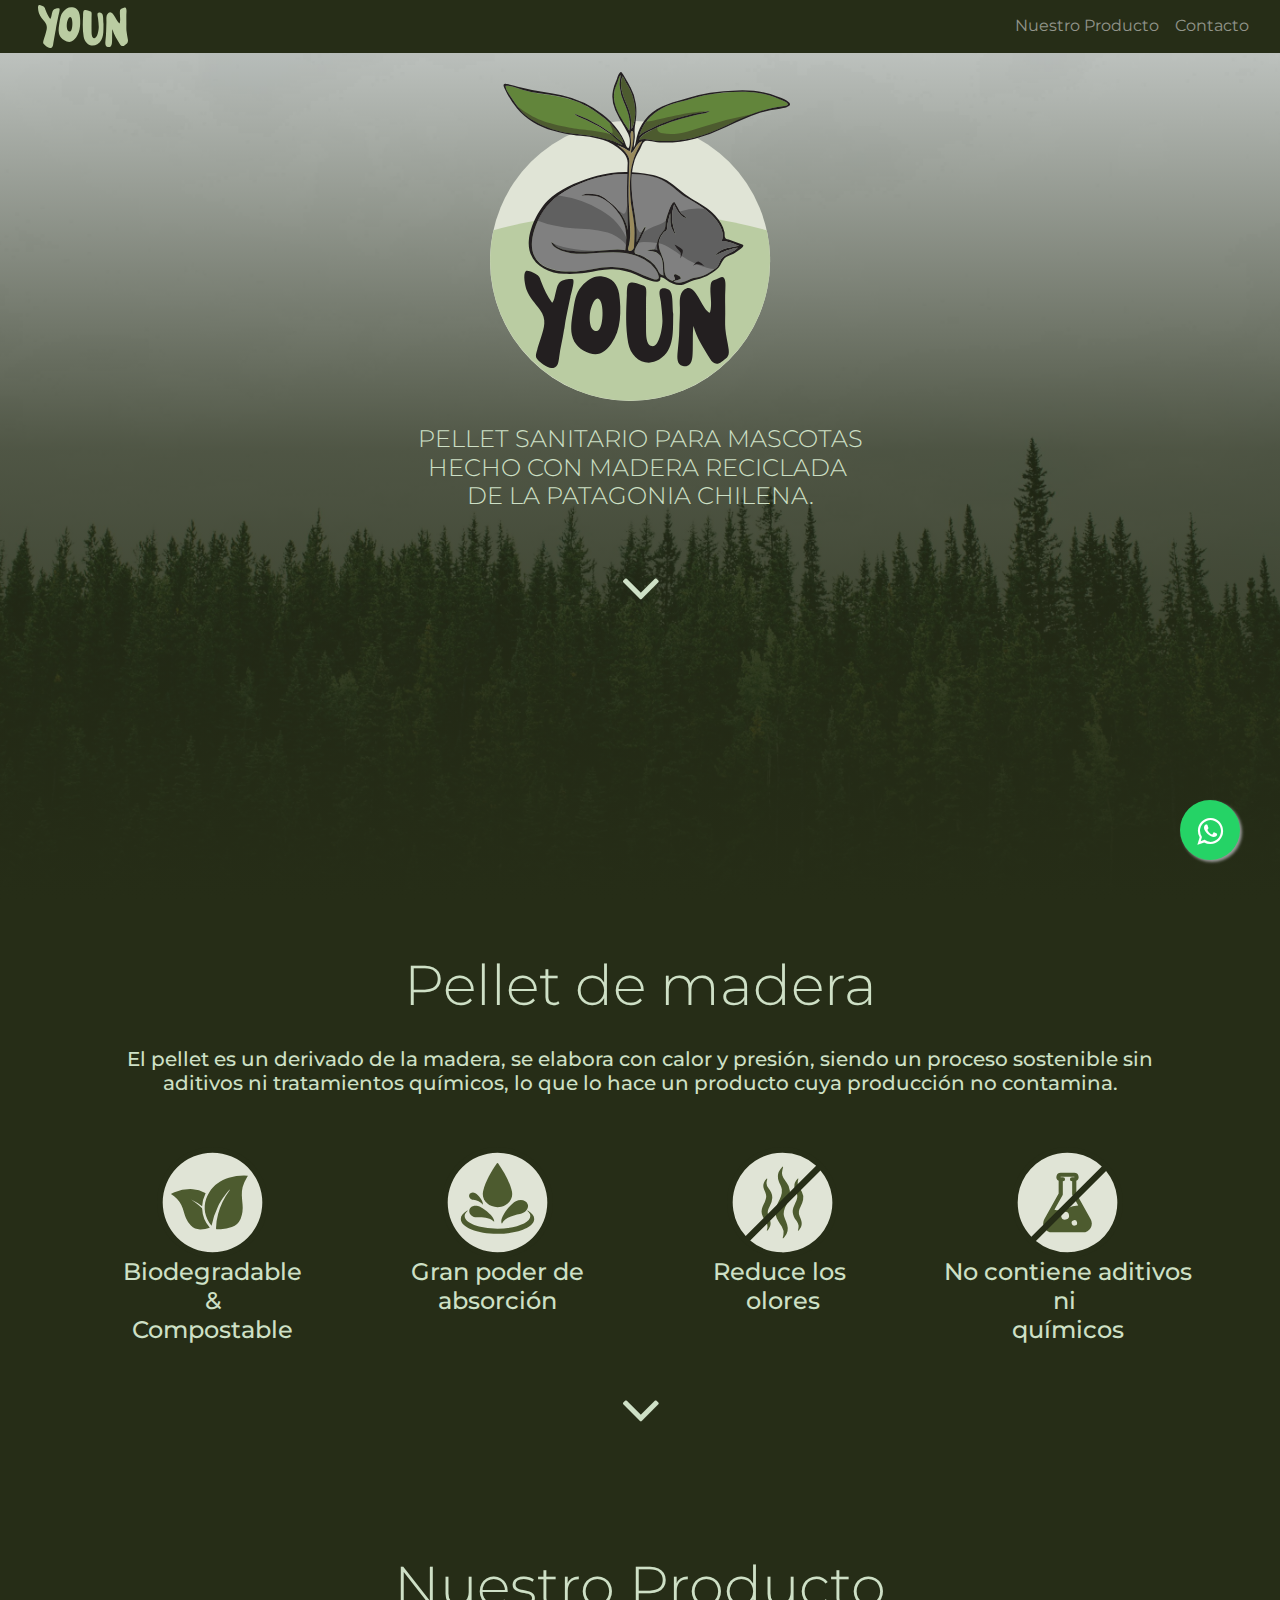
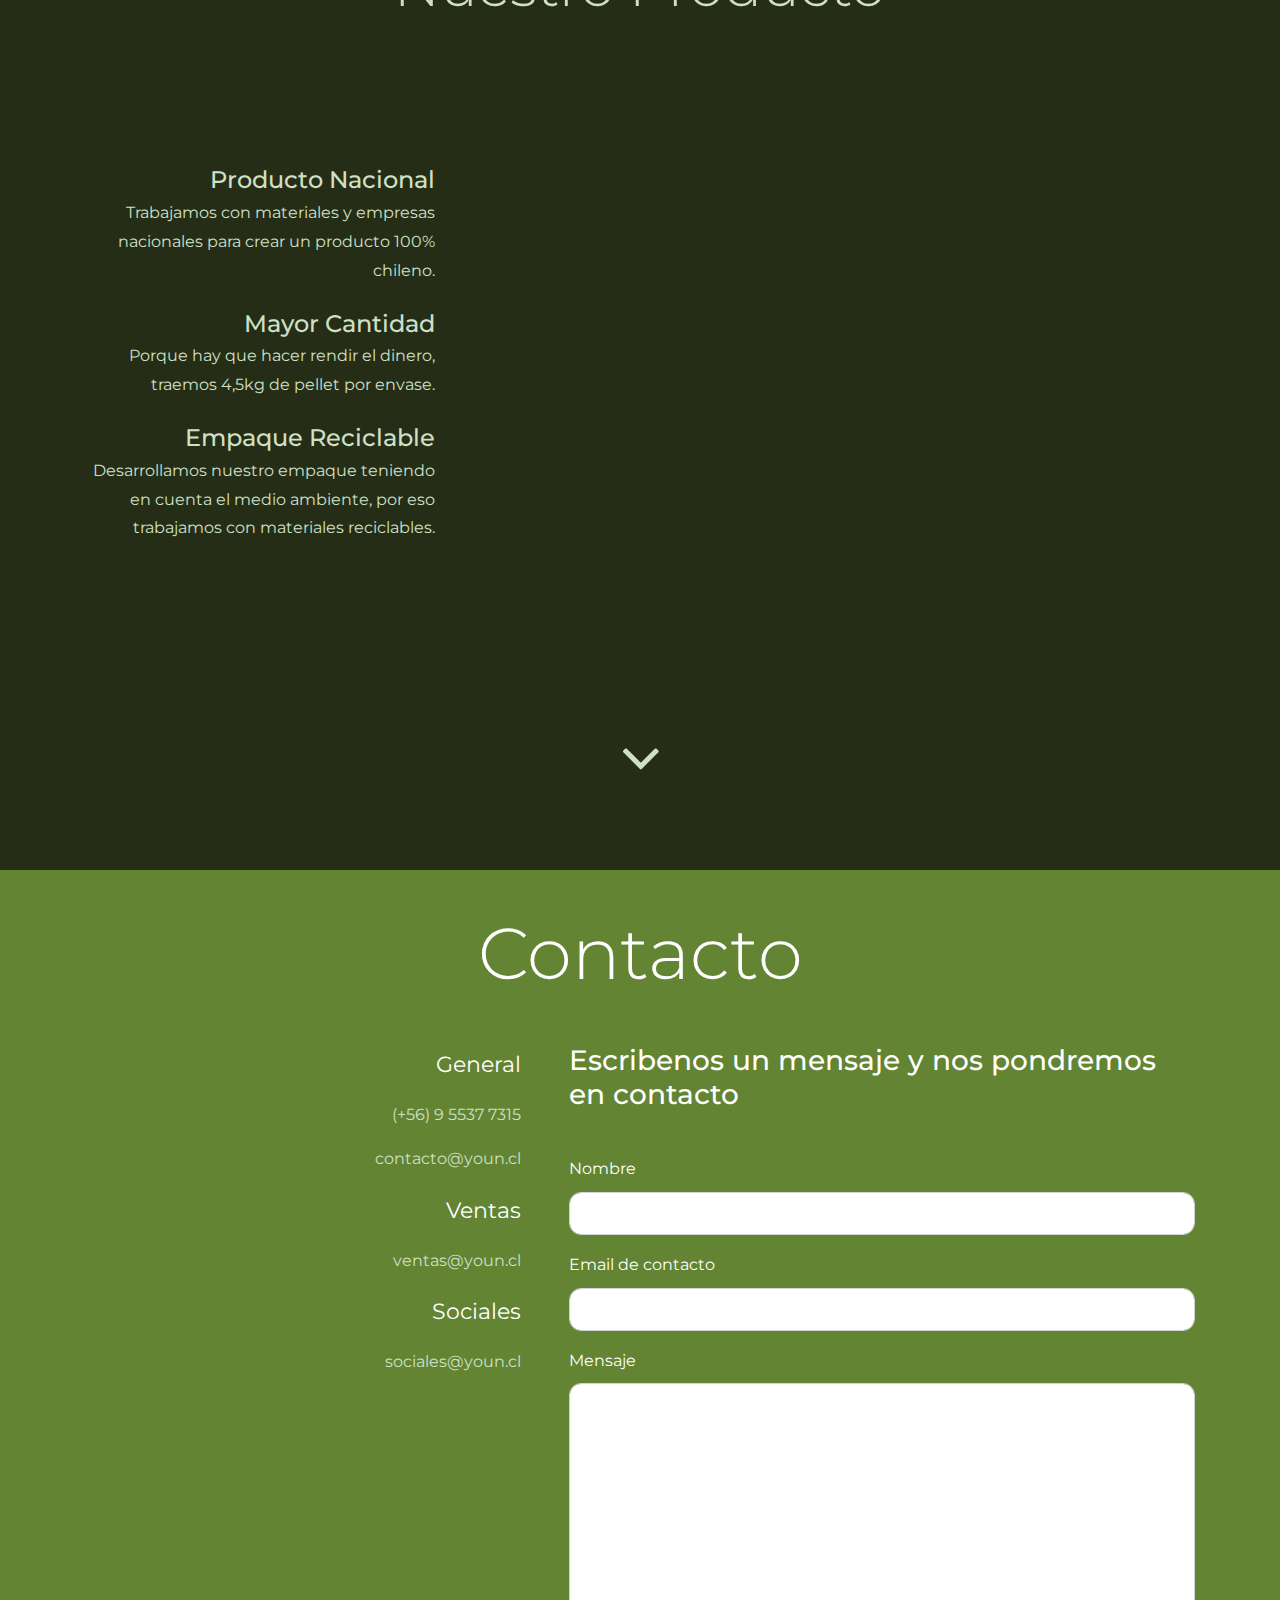
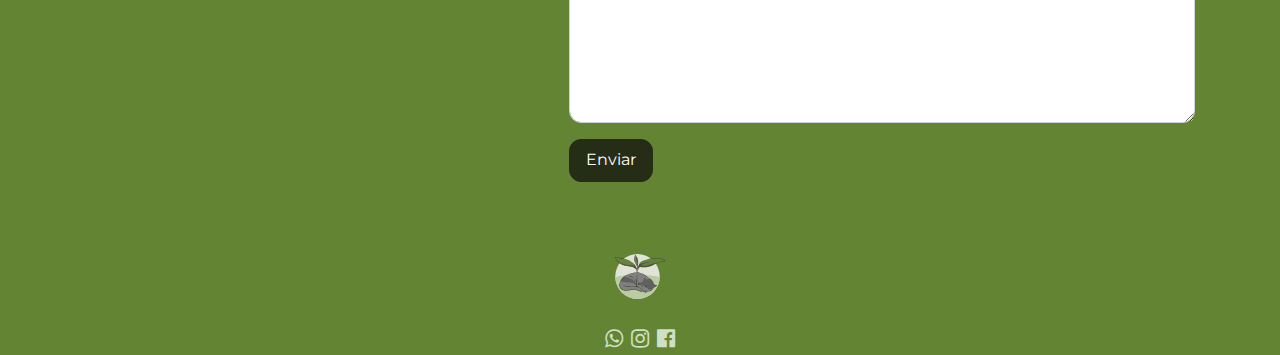
<file: index.html>
<!DOCTYPE html>
<html>

<head>
  <meta charset="utf-8">
  <meta name="viewport" content="width=device-width, initial-scale=1">
  <!-- PAGE settings -->
  <title>Youn</title>
  <meta name="description" content="Pellet sanitario para mascotas hecho con madera reciclada de la patagonia chilena.">
  <meta name="keywords">
  <!-- CSS dependencies -->
  <link rel="stylesheet" href="https://cdnjs.cloudflare.com/ajax/libs/font-awesome/4.7.0/css/font-awesome.min.css" type="text/css">
  <link rel="stylesheet" href="theme.css">
  <!-- Script: Make my navbar transparent when the document is scrolled to top -->
  <script src="js/navbar-ontop.js"></script>
  <!-- Script: Animated entrance -->
  <script src="js/animate-in.js"></script>
  <style> html {
  scroll-behavior: smooth;
}

  </style>
  <link rel="apple-touch-icon" sizes="180x180" href="/apple-touch-icon.png">
  <link rel="icon" type="image/png" sizes="32x32" href="/favicon-32x32.png">
  <link rel="icon" type="image/png" sizes="16x16" href="/favicon-16x16.png">
  <link rel="manifest" href="/site.webmanifest">
  <link rel="mask-icon" href="/safari-pinned-tab.svg" color="#5bbad5">
  <meta name="msapplication-TileColor" content="#da532c">
  <meta name="theme-color" content="#ffffff">
</head>

<body>
  <!-- Navbar -->
  <nav class="navbar navbar-expand-md navbar-dark bg-dark fixed-top">
    <div class="container-fluid">
      <div class="column">
        <div class="col-md-12" style=""><a href="#main"><img class="img-fluid d-block" src="media/img/younnav.svg" style="" width="90"></a></div>
      </div>
      <button class="navbar-toggler navbar-toggler-right border-0" type="button" data-toggle="collapse" data-target="#navbar10" style="">
        <span class="navbar-toggler-icon"></span>
      </button>
      <div class="collapse navbar-collapse justify-content-center" id="navbar10" data-target=".navbar-collapse" data-toggle="collapse">
        <ul class="navbar-nav ml-auto">
          <li class="nav-item"> <a class="nav-link" href="#producto">Nuestro Producto</a> </li>
          <li class="nav-item"> <a class="nav-link" href="#contacto">Contacto</a> </li>
        </ul>
      </div>
    </div>
  </nav>
  <!-- Cover -->
  <div class="section-fade-out pt-5" style="	background-image: url(&quot;media/img/mainbg.jpg&quot;);	background-position: bottom;	background-size: cover;	background-repeat: repeat;" id="main">
    <div class="container mt-5 pt-5" stlye="mx-center">
      <div class="row">
        <div class="col-lg-12">
          <img class="img-fluid d-block mx-auto" src="media/img/logomain.svg" width="300">
          <div class="col-md-12">
            <h4 style="font-weight: 300" class="text-body text-center py-5 text-uppercase">Pellet sanitario para mascotas<br>hecho con madera reciclada&nbsp;<br>de la patagonia chilena.</h4>
          </div>
        </div>
      </div>
      <div class="row">
        <div class="col-md-12" style=""><a class="nav-link text-body text-center" href="#pellet"><i class="fa fa-angle-down pt-3 text-body fa-4x "></i></a></div>
      </div>
    </div>
  </div>
  <!-- Article style section -->
  <!-- Features -->
  <div class="text-center py-5 mb-2" id="pellet">
    <div class="container">
      <div class="row pt-2">
        <div class="col-md-12 text-center pb-5 pt-5" style="">
          <h3 class="display-4">Pellet de madera</h3>
        </div>
      </div>
      <div class="row">
        <div class="col-md-12 pb-5">
          <h5 contenteditable="false" class="pb-4">El pellet es un derivado de la madera, se elabora con calor y presión, siendo un proceso sostenible sin aditivos ni tratamientos químicos, lo que lo hace un producto cuya producción no contamina.</h5>
        </div>
      </div>
      <div class="row justify-content-center">
        <div class="col-lg-3 col-6 p-4 text-center"> <img class="img-fluid d-block mx-auto" src="media/img/ico1.svg" width="111">
          <h4> Biodegradable<br>&amp;<br>Compostable<br></h4>
        </div>
        <div class="col-lg-3 col-6 p-4"> <img class="img-fluid d-block mx-auto" src="media/img/ico2.svg" width="111">
          <h4> Gran poder de absorción</h4>
        </div>
        <div class="col-lg-3 col-6 p-4">
          <img class="img-fluid d-block mx-auto" src="media/img/ico3.svg" width="111">
          <h4> Reduce los&nbsp;<br>olores</h4>
        </div>
        <div class="col-lg-3 col-6 p-4">
          <img class="img-fluid d-block mx-auto" src="media/img/ico4.svg" width="111">
          <h4>No contiene aditivos ni&nbsp;<br>químicos</h4>
        </div>
      </div>
      <div class="row">
        <div class="col-md-12 pb-5" style=""><a class="nav-link text-body text-center" href="#producto"><i class="fa fa-angle-down pt-3 text-body fa-4x "></i></a></div>
      </div>
    </div>
  </div>
  <div class="py-5" id="producto">
    <div class="container">
      <div class="row pt-5">
        <div class="col-12 text-center">
          <h3 class="display-4 pb-5 pt-2">Nuestro Producto</h3>
        </div>
      </div>
      <div class="row">
        <div class="align-self-center text-md-right text-center col-lg-4 col-md-6" style="">
          <h4 class="text-body">Producto Nacional</h4>
          <p class="mb-5 text-body">Trabajamos con materiales y empresas<br>nacionales para crear un producto 100% chileno.</p>
          <h4 class="text-body">Mayor Cantidad</h4>
          <p class="mb-5 text-body">Porque hay que hacer rendir el dinero, traemos 4,5kg de pellet por envase.</p>
          <h4 class="text-body">Empaque Reciclable</h4>
          <p class="mb-5 text-body">Desarrollamos nuestro empaque teniendo en cuenta el medio ambiente, por eso trabajamos con materiales reciclables.</p>
        </div>
        <div class="my-3 col-md-6 d-none d-block animate-in-down" style="">
          <img class="img-responsive d-block mx-auto" src="media/img/mockup2.png" width="350"> </div>
      </div>
      <div class="row">
        <div class="col-md-12 py-5"><a class="nav-link text-body text-center" href="#contacto"><i class="fa fa-angle-down pt-3 text-body fa-4x "></i></a></div>
      </div>
    </div>
  </div>
  <!-- Features -->
  <!-- Carousel reviews -->
  <!-- Call to action -->
  <!-- Footer -->
  <div class="pt-5 bg-info mt-5" id="contacto">
    <div class="align-items-center d-flex text-center pb-5" style="">
      <div class="container pt-2">
        <div class="row">
          <div class="col-md-12">
            <h1 class="display-3 pt-4 pb-3">Contacto</h1>
          </div>
        </div>
      </div>
    </div>
    <div class="" style="" id="reviews">
      <div class="container">
        <div class="row">
        </div>
        <div class="row">
          <div class="col-md-5 text-right pr-5 pt-4 pb-5" style="">
            <p class="lead" style=""> <b>General</b></p>
            <p> <a href="tel:+56955377315">(+56) 9 5537 7315</a> </p>
            <p><a href="mailto:contacto@youn.cl">contacto@youn.cl</a></p>
            <p class="lead mt-3"> <b>Ventas</b></p>
            <p><a href="mailto:ventas@youn.cl">ventas@youn.cl</a></p>
            <p class="lead mt-3"> <b>Sociales</b></p>
            <p class="pb-5 mb-4"><a href="mailto:sociales@youn.cl">sociales@youn.cl</a></p>
          </div>
          <div class="col-md-7 pl-5 pt-4 pb-5" style="">
            <h3 class="mb-3 pb-5">Escribenos un mensaje y nos pondremos en contacto</h3>
            <form id="fs-frm" name="simple-contact-form" accept-charset="utf-8" action="https://formspree.io/f/mbjqydbr" method="post">
              <fieldset id="fs-frm-inputs">
                <div class="form-row">
                  <div class="form-group col-md-12 pt-4">
                    <label for="full-name">Nombre</label>
                    <input type="text" class="form-control" name="name" id="full-name" placeholder="" required="required"> </div>
                </div>
                <div class="form-group">
                  <label for="full-name">Email de contacto</label>
                  <input type="email" class="form-control" name="_replyto" id="email-address" placeholder="E-mail de contacto" required="required">
                </div>
                <div class="form-group">
                  <label for="full-name">Mensaje</label>
                  <textarea class="form-control" name="message" id="message" rows="3" placeholder="" style="margin-top: 0px; margin-bottom: 0px; height: 340px;"></textarea>
                </div>
              </fieldset>
              <button type="submit" class="btn btn-dark">Enviar</button>
            </form>
          </div>
        </div>
        <div class="row">
          <div class="col-md-12 pt-5"><img class="img-fluid d-block mx-auto pt-5 pb-5" src="media/img/logominiyoun.svg" width="50">
            <div class="row">
              <div class="col-md-12 d-flex align-items-center justify-content-center my-3"> <a href="https://wa.me/56955377315">
                  <i class="d-block fa fa-whatsapp fa-lg mr-2 text-body"></i>
                </a> <a href="https://www.instagram.com/youn.cl">
                  <i class="d-block fa fa-instagram fa-lg mx-2 text-body"></i>
                </a> <a href="https://www.facebook.com/youn.cl">
                  <i class="fa fa-facebook-official fa-lg ml-2 d-block text-body"></i>
                </a> </div>
            </div>
          </div>
        </div>
      </div>
    </div>
  </div>
  <!-- JavaScript dependencies -->
  <script src="https://code.jquery.com/jquery-3.3.1.slim.min.js" integrity="sha384-q8i/X+965DzO0rT7abK41JStQIAqVgRVzpbzo5smXKp4YfRvH+8abtTE1Pi6jizo" crossorigin="anonymous" style=""></script>
  <script src="https://cdnjs.cloudflare.com/ajax/libs/popper.js/1.14.6/umd/popper.min.js" integrity="sha384-wHAiFfRlMFy6i5SRaxvfOCifBUQy1xHdJ/yoi7FRNXMRBu5WHdZYu1hA6ZOblgut" crossorigin="anonymous" style=""></script>
  <script src="https://stackpath.bootstrapcdn.com/bootstrap/4.2.1/js/bootstrap.min.js" integrity="sha384-B0UglyR+jN6CkvvICOB2joaf5I4l3gm9GU6Hc1og6Ls7i6U/mkkaduKaBhlAXv9k" crossorigin="anonymous" style=""></script>
  <link rel="stylesheet" href="https://maxcdn.bootstrapcdn.com/font-awesome/4.5.0/css/font-awesome.min.css" style="">
  <a href="https://wa.me/56955377315" class="float" target="_blank">
    <i class="fa fa-whatsapp my-float"></i>
  </a>
  <script style="">
    $("#navbarSupportedContent a:not(.dropdown-toggle)").click(function() {
      $("#navbarSupportedContent").collapse("hide");
    });
  </script>
</body>

</html>
</file>
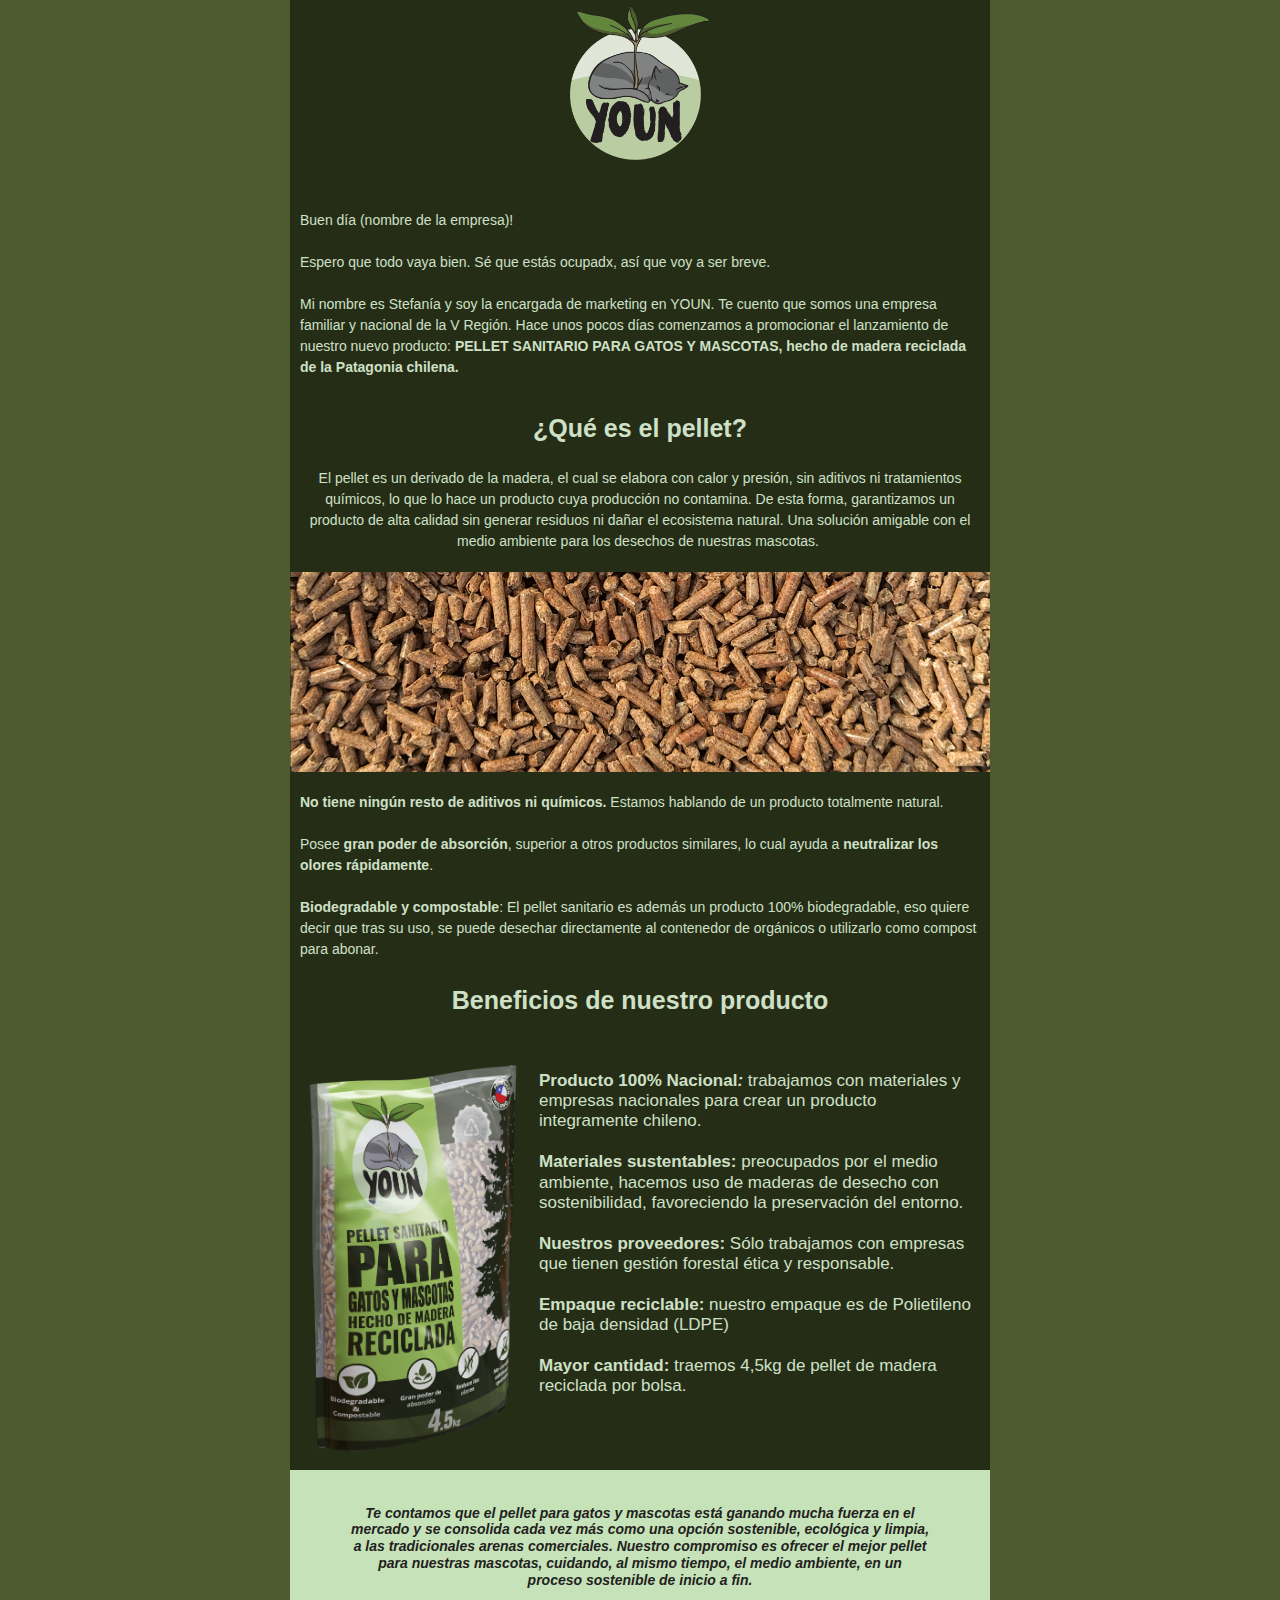
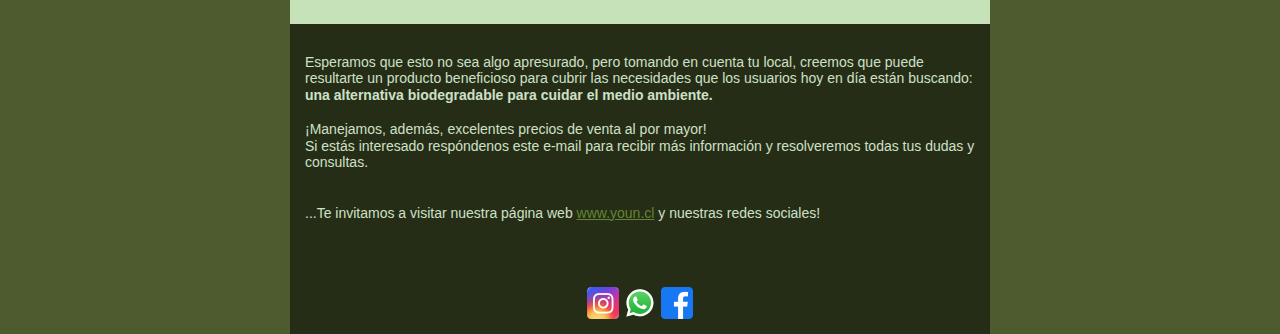
<file: emailtemp/youn.html>
<!DOCTYPE html PUBLIC "-//W3C//DTD XHTML 1.0 Transitional //EN" "http://www.w3.org/TR/xhtml1/DTD/xhtml1-transitional.dtd">

<html xmlns="http://www.w3.org/1999/xhtml" xmlns:o="urn:schemas-microsoft-com:office:office" xmlns:v="urn:schemas-microsoft-com:vml">
<head>
<!--[if gte mso 9]><xml><o:OfficeDocumentSettings><o:AllowPNG/><o:PixelsPerInch>96</o:PixelsPerInch></o:OfficeDocumentSettings></xml><![endif]-->
<meta content="text/html; charset=utf-8" http-equiv="Content-Type"/>
<meta content="width=device-width" name="viewport"/>
<!--[if !mso]><!-->
<meta content="IE=edge" http-equiv="X-UA-Compatible"/>
<!--<![endif]-->
<title></title>
<!--[if !mso]><!-->
<!--<![endif]-->
<style type="text/css">
		body {
			margin: 0;
			padding: 0;
		}

		table,
		td,
		tr {
			vertical-align: top;
			border-collapse: collapse;
		}

		* {
			line-height: inherit;
		}

		a[x-apple-data-detectors=true] {
			color: inherit !important;
			text-decoration: none !important;
		}
	</style>
<style id="media-query" type="text/css">
		@media (max-width: 720px) {

			.block-grid,
			.col {
				min-width: 320px !important;
				max-width: 100% !important;
				display: block !important;
			}

			.block-grid {
				width: 100% !important;
			}

			.col {
				width: 100% !important;
			}

			.col_cont {
				margin: 0 auto;
			}

			img.fullwidth,
			img.fullwidthOnMobile {
				max-width: 100% !important;
			}

			.no-stack .col {
				min-width: 0 !important;
				display: table-cell !important;
			}

			.no-stack.two-up .col {
				width: 50% !important;
			}

			.no-stack .col.num2 {
				width: 16.6% !important;
			}

			.no-stack .col.num3 {
				width: 25% !important;
			}

			.no-stack .col.num4 {
				width: 33% !important;
			}

			.no-stack .col.num5 {
				width: 41.6% !important;
			}

			.no-stack .col.num6 {
				width: 50% !important;
			}

			.no-stack .col.num7 {
				width: 58.3% !important;
			}

			.no-stack .col.num8 {
				width: 66.6% !important;
			}

			.no-stack .col.num9 {
				width: 75% !important;
			}

			.no-stack .col.num10 {
				width: 83.3% !important;
			}

			.video-block {
				max-width: none !important;
			}

			.mobile_hide {
				min-height: 0px;
				max-height: 0px;
				max-width: 0px;
				display: none;
				overflow: hidden;
				font-size: 0px;
			}

			.desktop_hide {
				display: block !important;
				max-height: none !important;
			}
		}
	</style>
</head>
<body class="clean-body" style="margin: 0; padding: 0; -webkit-text-size-adjust: 100%; background-color: #4d5b2f;">
<!--[if IE]><div class="ie-browser"><![endif]-->
<table bgcolor="#4d5b2f" cellpadding="0" cellspacing="0" class="nl-container" role="presentation" style="table-layout: fixed; vertical-align: top; min-width: 320px; border-spacing: 0; border-collapse: collapse; mso-table-lspace: 0pt; mso-table-rspace: 0pt; background-color: #4d5b2f; width: 100%;" valign="top" width="100%">
<tbody>
<tr style="vertical-align: top;" valign="top">
<td style="word-break: break-word; vertical-align: top;" valign="top">
<!--[if (mso)|(IE)]><table width="100%" cellpadding="0" cellspacing="0" border="0"><tr><td align="center" style="background-color:#4d5b2f"><![endif]-->
<div style="background-color:transparent;">
<div class="block-grid" style="min-width: 320px; max-width: 700px; overflow-wrap: break-word; word-wrap: break-word; word-break: break-word; Margin: 0 auto; background-color: #262d17;">
<div style="border-collapse: collapse;display: table;width: 100%;background-color:#262d17;">
<!--[if (mso)|(IE)]><table width="100%" cellpadding="0" cellspacing="0" border="0" style="background-color:transparent;"><tr><td align="center"><table cellpadding="0" cellspacing="0" border="0" style="width:700px"><tr class="layout-full-width" style="background-color:#262d17"><![endif]-->
<!--[if (mso)|(IE)]><td align="center" width="700" style="background-color:#262d17;width:700px; border-top: 0px solid transparent; border-left: 0px solid transparent; border-bottom: 0px solid transparent; border-right: 0px solid transparent;" valign="top"><table width="100%" cellpadding="0" cellspacing="0" border="0"><tr><td style="padding-right: 0px; padding-left: 0px; padding-top:5px; padding-bottom:5px;"><![endif]-->
<div class="col num12" style="min-width: 320px; max-width: 700px; display: table-cell; vertical-align: top; width: 700px;">
<div class="col_cont" style="width:100% !important;">
<!--[if (!mso)&(!IE)]><!-->
<div style="border-top:0px solid transparent; border-left:0px solid transparent; border-bottom:0px solid transparent; border-right:0px solid transparent; padding-top:5px; padding-bottom:5px; padding-right: 0px; padding-left: 0px;">
<!--<![endif]-->
<div align="center" class="img-container center fixedwidth" style="padding-right: 0px;padding-left: 0px;">
<!--[if mso]><table width="100%" cellpadding="0" cellspacing="0" border="0"><tr style="line-height:0px"><td style="padding-right: 0px;padding-left: 0px;" align="center"><![endif]--><img align="center" border="0" class="center fixedwidth" src="images/logo.png" style="text-decoration: none; -ms-interpolation-mode: bicubic; height: auto; border: 0; width: 100%; max-width: 140px; display: block;" width="140"/>
<div style="font-size:1px;line-height:30px"> </div>
<!--[if mso]></td></tr></table><![endif]-->
</div>
<!--[if (!mso)&(!IE)]><!-->
</div>
<!--<![endif]-->
</div>
</div>
<!--[if (mso)|(IE)]></td></tr></table><![endif]-->
<!--[if (mso)|(IE)]></td></tr></table></td></tr></table><![endif]-->
</div>
</div>
</div>
<div style="background-color:transparent;">
<div class="block-grid" style="min-width: 320px; max-width: 700px; overflow-wrap: break-word; word-wrap: break-word; word-break: break-word; Margin: 0 auto; background-color: #262d17;">
<div style="border-collapse: collapse;display: table;width: 100%;background-color:#262d17;">
<!--[if (mso)|(IE)]><table width="100%" cellpadding="0" cellspacing="0" border="0" style="background-color:transparent;"><tr><td align="center"><table cellpadding="0" cellspacing="0" border="0" style="width:700px"><tr class="layout-full-width" style="background-color:#262d17"><![endif]-->
<!--[if (mso)|(IE)]><td align="center" width="700" style="background-color:#262d17;width:700px; border-top: 0px solid transparent; border-left: 0px solid transparent; border-bottom: 0px solid transparent; border-right: 0px solid transparent;" valign="top"><table width="100%" cellpadding="0" cellspacing="0" border="0"><tr><td style="padding-right: 0px; padding-left: 0px; padding-top:5px; padding-bottom:5px;"><![endif]-->
<div class="col num12" style="min-width: 320px; max-width: 700px; display: table-cell; vertical-align: top; width: 700px;">
<div class="col_cont" style="width:100% !important;">
<!--[if (!mso)&(!IE)]><!-->
<div style="border-top:0px solid transparent; border-left:0px solid transparent; border-bottom:0px solid transparent; border-right:0px solid transparent; padding-top:5px; padding-bottom:5px; padding-right: 0px; padding-left: 0px;">
<!--<![endif]-->
<!--[if mso]><table width="100%" cellpadding="0" cellspacing="0" border="0"><tr><td style="padding-right: 10px; padding-left: 10px; padding-top: 10px; padding-bottom: 10px; font-family: Tahoma, sans-serif"><![endif]-->
<div style="color:#cee0c6;font-family:Montserrat, Trebuchet MS, Lucida Grande, Lucida Sans Unicode, Lucida Sans, Tahoma, sans-serif;line-height:1.5;padding-top:10px;padding-right:10px;padding-bottom:10px;padding-left:10px;">
<div class="txtTinyMce-wrapper" style="font-size: 14px; line-height: 1.5; color: #cee0c6; font-family: Montserrat, Trebuchet MS, Lucida Grande, Lucida Sans Unicode, Lucida Sans, Tahoma, sans-serif; mso-line-height-alt: 21px;">
<p style="margin: 0; font-size: 14px; line-height: 1.5; word-break: break-word; mso-line-height-alt: 21px; margin-top: 0; margin-bottom: 0;">Buen día (nombre de la empresa)!<br/><br/>Espero que todo vaya bien. Sé que estás ocupadx, así que voy a ser breve.<br/><br/></p>
<p style="margin: 0; line-height: 1.5; word-break: break-word; mso-line-height-alt: 21px; margin-top: 0; margin-bottom: 0;">Mi nombre es Stefanía y soy la encargada de marketing en YOUN. Te cuento que somos una empresa familiar y nacional de la V Región. Hace unos pocos días comenzamos a promocionar el lanzamiento de nuestro nuevo producto: <strong>PELLET SANITARIO PARA GATOS Y MASCOTAS, hecho de madera reciclada de la Patagonia chilena.</strong></p>
</div>
</div>
<!--[if mso]></td></tr></table><![endif]-->
<!--[if (!mso)&(!IE)]><!-->
</div>
<!--<![endif]-->
</div>
</div>
<!--[if (mso)|(IE)]></td></tr></table><![endif]-->
<!--[if (mso)|(IE)]></td></tr></table></td></tr></table><![endif]-->
</div>
</div>
</div>
<div style="background-color:transparent;">
<div class="block-grid" style="min-width: 320px; max-width: 700px; overflow-wrap: break-word; word-wrap: break-word; word-break: break-word; Margin: 0 auto; background-color: #262d17;">
<div style="border-collapse: collapse;display: table;width: 100%;background-color:#262d17;">
<!--[if (mso)|(IE)]><table width="100%" cellpadding="0" cellspacing="0" border="0" style="background-color:transparent;"><tr><td align="center"><table cellpadding="0" cellspacing="0" border="0" style="width:700px"><tr class="layout-full-width" style="background-color:#262d17"><![endif]-->
<!--[if (mso)|(IE)]><td align="center" width="700" style="background-color:#262d17;width:700px; border-top: 0px solid transparent; border-left: 0px solid transparent; border-bottom: 0px solid transparent; border-right: 0px solid transparent;" valign="top"><table width="100%" cellpadding="0" cellspacing="0" border="0"><tr><td style="padding-right: 0px; padding-left: 0px; padding-top:5px; padding-bottom:5px;"><![endif]-->
<div class="col num12" style="min-width: 320px; max-width: 700px; display: table-cell; vertical-align: top; width: 700px;">
<div class="col_cont" style="width:100% !important;">
<!--[if (!mso)&(!IE)]><!-->
<div style="border-top:0px solid transparent; border-left:0px solid transparent; border-bottom:0px solid transparent; border-right:0px solid transparent; padding-top:5px; padding-bottom:5px; padding-right: 0px; padding-left: 0px;">
<!--<![endif]-->
<table cellpadding="0" cellspacing="0" role="presentation" style="table-layout: fixed; vertical-align: top; border-spacing: 0; border-collapse: collapse; mso-table-lspace: 0pt; mso-table-rspace: 0pt;" valign="top" width="100%">
<tr style="vertical-align: top;" valign="top">
<td align="center" style="word-break: break-word; vertical-align: top; padding-bottom: 15px; padding-left: 0px; padding-right: 0px; padding-top: 15px; text-align: center; width: 100%;" valign="top" width="100%">
<h1 style="color:#cee0c6;direction:ltr;font-family:Montserrat, Trebuchet MS, Lucida Grande, Lucida Sans Unicode, Lucida Sans, Tahoma, sans-serif;font-size:25px;font-weight:normal;letter-spacing:normal;line-height:120%;text-align:center;margin-top:0;margin-bottom:0;"><strong>¿Qué es el pellet?</strong></h1>
</td>
</tr>
</table>
<!--[if mso]><table width="100%" cellpadding="0" cellspacing="0" border="0"><tr><td style="padding-right: 10px; padding-left: 10px; padding-top: 10px; padding-bottom: 20px; font-family: Tahoma, sans-serif"><![endif]-->
<div style="color:#cee0c6;font-family:Montserrat, Trebuchet MS, Lucida Grande, Lucida Sans Unicode, Lucida Sans, Tahoma, sans-serif;line-height:1.5;padding-top:10px;padding-right:10px;padding-bottom:20px;padding-left:10px;">
<div class="txtTinyMce-wrapper" style="font-size: 14px; line-height: 1.5; text-align: center; color: #cee0c6; font-family: Montserrat, Trebuchet MS, Lucida Grande, Lucida Sans Unicode, Lucida Sans, Tahoma, sans-serif; mso-line-height-alt: 21px;">El pellet es un derivado de la madera, el cual se elabora con calor y presión, sin aditivos ni tratamientos químicos, lo que lo hace un producto cuya producción no contamina. De esta forma, garantizamos un producto de alta calidad sin generar residuos ni dañar el ecosistema natural. Una solución amigable con el medio ambiente para los desechos de nuestras mascotas. </div>
</div>
<!--[if mso]></td></tr></table><![endif]-->
<div align="center" class="img-container center autowidth" style="padding-right: 0px;padding-left: 0px;">
<!--[if mso]><table width="100%" cellpadding="0" cellspacing="0" border="0"><tr style="line-height:0px"><td style="padding-right: 0px;padding-left: 0px;" align="center"><![endif]--><img align="center" border="0" class="center autowidth" src="images/pellet.png" style="text-decoration: none; -ms-interpolation-mode: bicubic; height: auto; border: 0; width: 100%; max-width: 700px; display: block;" width="700"/>
<!--[if mso]></td></tr></table><![endif]-->
</div>
<!--[if mso]><table width="100%" cellpadding="0" cellspacing="0" border="0"><tr><td style="padding-right: 10px; padding-left: 10px; padding-top: 20px; padding-bottom: 10px; font-family: Tahoma, sans-serif"><![endif]-->
<div style="color:#cee0c6;font-family:Montserrat, Trebuchet MS, Lucida Grande, Lucida Sans Unicode, Lucida Sans, Tahoma, sans-serif;line-height:1.5;padding-top:20px;padding-right:10px;padding-bottom:10px;padding-left:10px;">
<div class="txtTinyMce-wrapper" style="font-size: 14px; line-height: 1.5; color: #cee0c6; font-family: Montserrat, Trebuchet MS, Lucida Grande, Lucida Sans Unicode, Lucida Sans, Tahoma, sans-serif; mso-line-height-alt: 21px;">
<p style="margin: 0; line-height: 1.5; word-break: break-word; mso-line-height-alt: 21px; margin-top: 0; margin-bottom: 0;"><strong>No tiene ningún resto de aditivos ni químicos.</strong> Estamos hablando de un producto totalmente natural.</p>
<p style="margin: 0; line-height: 1.5; word-break: break-word; mso-line-height-alt: 21px; margin-top: 0; margin-bottom: 0;"> </p>
<p style="margin: 0; line-height: 1.5; word-break: break-word; mso-line-height-alt: 21px; margin-top: 0; margin-bottom: 0;">Posee <strong>gran poder de absorción</strong>, superior a otros productos similares, lo cual ayuda a <strong>neutralizar los olores rápidamente</strong>.</p>
<p style="margin: 0; line-height: 1.5; word-break: break-word; mso-line-height-alt: 21px; margin-top: 0; margin-bottom: 0;"> </p>
<p style="margin: 0; line-height: 1.5; word-break: break-word; mso-line-height-alt: 21px; margin-top: 0; margin-bottom: 0;"><strong>Biodegradable y compostable</strong>: El pellet sanitario es además un producto 100% biodegradable, eso quiere decir que tras su uso, se puede desechar directamente al contenedor de orgánicos o utilizarlo como compost para abonar.</p>
</div>
</div>
<!--[if mso]></td></tr></table><![endif]-->
<table cellpadding="0" cellspacing="0" role="presentation" style="table-layout: fixed; vertical-align: top; border-spacing: 0; border-collapse: collapse; mso-table-lspace: 0pt; mso-table-rspace: 0pt;" valign="top" width="100%">
<tr style="vertical-align: top;" valign="top">
<td align="center" style="word-break: break-word; vertical-align: top; padding-bottom: 15px; padding-left: 0px; padding-right: 0px; padding-top: 15px; text-align: center; width: 100%;" valign="top" width="100%">
<h1 style="color:#cee0c6;direction:ltr;font-family:Montserrat, Trebuchet MS, Lucida Grande, Lucida Sans Unicode, Lucida Sans, Tahoma, sans-serif;font-size:25px;font-weight:normal;letter-spacing:normal;line-height:120%;text-align:center;margin-top:0;margin-bottom:0;"><strong>Beneficios de nuestro producto</strong></h1>
</td>
</tr>
</table>
<!--[if (!mso)&(!IE)]><!-->
</div>
<!--<![endif]-->
</div>
</div>
<!--[if (mso)|(IE)]></td></tr></table><![endif]-->
<!--[if (mso)|(IE)]></td></tr></table></td></tr></table><![endif]-->
</div>
</div>
</div>
<div style="background-color:transparent;">
<div class="block-grid mixed-two-up" style="min-width: 320px; max-width: 700px; overflow-wrap: break-word; word-wrap: break-word; word-break: break-word; Margin: 0 auto; background-color: #262d17;">
<div style="border-collapse: collapse;display: table;width: 100%;background-color:#262d17;">
<!--[if (mso)|(IE)]><table width="100%" cellpadding="0" cellspacing="0" border="0" style="background-color:transparent;"><tr><td align="center"><table cellpadding="0" cellspacing="0" border="0" style="width:700px"><tr class="layout-full-width" style="background-color:#262d17"><![endif]-->
<!--[if (mso)|(IE)]><td align="center" width="233" style="background-color:#262d17;width:233px; border-top: 0px solid transparent; border-left: 0px solid transparent; border-bottom: 0px solid transparent; border-right: 0px solid transparent;" valign="top"><table width="100%" cellpadding="0" cellspacing="0" border="0"><tr><td style="padding-right: 0px; padding-left: 0px; padding-top:5px; padding-bottom:5px;"><![endif]-->
<div class="col num4" style="display: table-cell; vertical-align: top; max-width: 320px; min-width: 232px; width: 233px;">
<div class="col_cont" style="width:100% !important;">
<!--[if (!mso)&(!IE)]><!-->
<div style="border-top:0px solid transparent; border-left:0px solid transparent; border-bottom:0px solid transparent; border-right:0px solid transparent; padding-top:5px; padding-bottom:5px; padding-right: 0px; padding-left: 0px;">
<!--<![endif]-->
<div align="center" class="img-container center autowidth" style="padding-right: 0px;padding-left: 15px;">
<!--[if mso]><table width="100%" cellpadding="0" cellspacing="0" border="0"><tr style="line-height:0px"><td style="padding-right: 0px;padding-left: 15px;" align="center"><![endif]-->
<div style="font-size:1px;line-height:20px"> </div><img align="center" border="0" class="center autowidth" src="images/mockup2.png" style="text-decoration: none; -ms-interpolation-mode: bicubic; height: auto; border: 0; width: 100%; max-width: 218px; display: block;" width="218"/>
<div style="font-size:1px;line-height:10px"> </div>
<!--[if mso]></td></tr></table><![endif]-->
</div>
<!--[if (!mso)&(!IE)]><!-->
</div>
<!--<![endif]-->
</div>
</div>
<!--[if (mso)|(IE)]></td></tr></table><![endif]-->
<!--[if (mso)|(IE)]></td><td align="center" width="466" style="background-color:#262d17;width:466px; border-top: 0px solid transparent; border-left: 0px solid transparent; border-bottom: 0px solid transparent; border-right: 0px solid transparent;" valign="top"><table width="100%" cellpadding="0" cellspacing="0" border="0"><tr><td style="padding-right: 0px; padding-left: 0px; padding-top:5px; padding-bottom:5px;"><![endif]-->
<div class="col num8" style="display: table-cell; vertical-align: top; max-width: 320px; min-width: 464px; width: 466px;">
<div class="col_cont" style="width:100% !important;">
<!--[if (!mso)&(!IE)]><!-->
<div style="border-top:0px solid transparent; border-left:0px solid transparent; border-bottom:0px solid transparent; border-right:0px solid transparent; padding-top:5px; padding-bottom:5px; padding-right: 0px; padding-left: 0px;">
<!--<![endif]-->
<!--[if mso]><table width="100%" cellpadding="0" cellspacing="0" border="0"><tr><td style="padding-right: 10px; padding-left: 15px; padding-top: 10px; padding-bottom: 10px; font-family: Tahoma, sans-serif"><![endif]-->
<div style="color:#cee0c6;font-family:Montserrat, Trebuchet MS, Lucida Grande, Lucida Sans Unicode, Lucida Sans, Tahoma, sans-serif;line-height:1.2;padding-top:10px;padding-right:10px;padding-bottom:10px;padding-left:15px;">
<div class="txtTinyMce-wrapper" style="font-size: 14px; line-height: 1.2; color: #cee0c6; font-family: Montserrat, Trebuchet MS, Lucida Grande, Lucida Sans Unicode, Lucida Sans, Tahoma, sans-serif; mso-line-height-alt: 17px;">
<p style="margin: 0; font-size: 17px; line-height: 1.2; word-break: break-word; mso-line-height-alt: 20px; mso-ansi-font-size: 18px; margin-top: 0; margin-bottom: 0;"> </p>
<p style="margin: 0; font-size: 17px; line-height: 1.2; word-break: break-word; mso-line-height-alt: 20px; mso-ansi-font-size: 18px; margin-top: 0; margin-bottom: 0;"><span style="font-size: 17px; mso-ansi-font-size: 18px;"><strong>Producto 100% Nacional<em>:</em></strong> trabajamos con materiales y empresas nacionales para crear un producto integramente chileno.</span></p>
<p style="margin: 0; font-size: 17px; line-height: 1.2; word-break: break-word; mso-line-height-alt: 20px; mso-ansi-font-size: 18px; margin-top: 0; margin-bottom: 0;"> </p>
<p style="margin: 0; font-size: 17px; line-height: 1.2; word-break: break-word; mso-line-height-alt: 20px; mso-ansi-font-size: 18px; margin-top: 0; margin-bottom: 0;"><span style="font-size: 17px; mso-ansi-font-size: 18px;"><strong>Materiales sustentables:</strong> preocupados por el medio ambiente, hacemos uso de maderas de desecho con sostenibilidad, favoreciendo la preservación del entorno. </span></p>
<p style="margin: 0; font-size: 17px; line-height: 1.2; word-break: break-word; mso-line-height-alt: 20px; mso-ansi-font-size: 18px; margin-top: 0; margin-bottom: 0;"> </p>
<p style="margin: 0; font-size: 17px; line-height: 1.2; word-break: break-word; mso-line-height-alt: 20px; mso-ansi-font-size: 18px; margin-top: 0; margin-bottom: 0;"><span style="font-size: 17px; mso-ansi-font-size: 18px;"><strong>Nuestros proveedores:</strong> Sólo trabajamos con empresas que tienen gestión forestal ética y responsable. </span></p>
<p style="margin: 0; font-size: 17px; line-height: 1.2; word-break: break-word; mso-line-height-alt: 20px; mso-ansi-font-size: 18px; margin-top: 0; margin-bottom: 0;"> </p>
<p style="margin: 0; font-size: 17px; line-height: 1.2; word-break: break-word; mso-line-height-alt: 20px; mso-ansi-font-size: 18px; margin-top: 0; margin-bottom: 0;"><span style="font-size: 17px; mso-ansi-font-size: 18px;"><strong>Empaque reciclable:</strong> nuestro empaque es de Polietileno de baja densidad (LDPE)</span></p>
<p style="margin: 0; font-size: 17px; line-height: 1.2; word-break: break-word; mso-line-height-alt: 20px; mso-ansi-font-size: 18px; margin-top: 0; margin-bottom: 0;"> </p>
<p style="margin: 0; font-size: 17px; line-height: 1.2; word-break: break-word; mso-line-height-alt: 20px; mso-ansi-font-size: 18px; margin-top: 0; margin-bottom: 0;"><span style="font-size: 17px; mso-ansi-font-size: 18px;"><strong>Mayor cantidad:</strong> traemos 4,5kg de pellet de madera reciclada por bolsa.</span></p>
<p style="margin: 0; font-size: 17px; line-height: 1.2; word-break: break-word; mso-line-height-alt: 20px; mso-ansi-font-size: 18px; margin-top: 0; margin-bottom: 0;"> </p>
</div>
</div>
<!--[if mso]></td></tr></table><![endif]-->
<!--[if (!mso)&(!IE)]><!-->
</div>
<!--<![endif]-->
</div>
</div>
<!--[if (mso)|(IE)]></td></tr></table><![endif]-->
<!--[if (mso)|(IE)]></td></tr></table></td></tr></table><![endif]-->
</div>
</div>
</div>
<div style="background-color:transparent;">
<div class="block-grid" style="min-width: 320px; max-width: 700px; overflow-wrap: break-word; word-wrap: break-word; word-break: break-word; Margin: 0 auto; background-color: #c6e2b9;">
<div style="border-collapse: collapse;display: table;width: 100%;background-color:#c6e2b9;">
<!--[if (mso)|(IE)]><table width="100%" cellpadding="0" cellspacing="0" border="0" style="background-color:transparent;"><tr><td align="center"><table cellpadding="0" cellspacing="0" border="0" style="width:700px"><tr class="layout-full-width" style="background-color:#c6e2b9"><![endif]-->
<!--[if (mso)|(IE)]><td align="center" width="700" style="background-color:#c6e2b9;width:700px; border-top: 0px solid transparent; border-left: 0px solid transparent; border-bottom: 0px solid transparent; border-right: 0px solid transparent;" valign="top"><table width="100%" cellpadding="0" cellspacing="0" border="0"><tr><td style="padding-right: 50px; padding-left: 50px; padding-top:5px; padding-bottom:25px;"><![endif]-->
<div class="col num12" style="min-width: 320px; max-width: 700px; display: table-cell; vertical-align: top; width: 700px;">
<div class="col_cont" style="width:100% !important;">
<!--[if (!mso)&(!IE)]><!-->
<div style="border-top:0px solid transparent; border-left:0px solid transparent; border-bottom:0px solid transparent; border-right:0px solid transparent; padding-top:5px; padding-bottom:25px; padding-right: 50px; padding-left: 50px;">
<!--<![endif]-->
<!--[if mso]><table width="100%" cellpadding="0" cellspacing="0" border="0"><tr><td style="padding-right: 10px; padding-left: 10px; padding-top: 30px; padding-bottom: 10px; font-family: Tahoma, sans-serif"><![endif]-->
<div style="color:#231f20;font-family:Montserrat, Trebuchet MS, Lucida Grande, Lucida Sans Unicode, Lucida Sans, Tahoma, sans-serif;line-height:1.2;padding-top:30px;padding-right:10px;padding-bottom:10px;padding-left:10px;">
<div class="txtTinyMce-wrapper" style="font-size: 14px; line-height: 1.2; color: #231f20; font-family: Montserrat, Trebuchet MS, Lucida Grande, Lucida Sans Unicode, Lucida Sans, Tahoma, sans-serif; mso-line-height-alt: 17px;">
<p style="margin: 0; text-align: center; line-height: 1.2; word-break: break-word; mso-line-height-alt: 17px; margin-top: 0; margin-bottom: 0;"><strong><em>Te contamos que el pellet para gatos y mascotas está ganando mucha fuerza en el mercado y se consolida cada vez más como una opción sostenible, ecológica y limpia, a las tradicionales arenas comerciales. Nuestro compromiso es ofrecer el mejor pellet para nuestras mascotas, cuidando, al mismo tiempo, el medio ambiente, en un proceso sostenible de inicio a fin.</em></strong></p>
</div>
</div>
<!--[if mso]></td></tr></table><![endif]-->
<!--[if (!mso)&(!IE)]><!-->
</div>
<!--<![endif]-->
</div>
</div>
<!--[if (mso)|(IE)]></td></tr></table><![endif]-->
<!--[if (mso)|(IE)]></td></tr></table></td></tr></table><![endif]-->
</div>
</div>
</div>
<div style="background-color:transparent;">
<div class="block-grid" style="min-width: 320px; max-width: 700px; overflow-wrap: break-word; word-wrap: break-word; word-break: break-word; Margin: 0 auto; background-color: #262d17;">
<div style="border-collapse: collapse;display: table;width: 100%;background-color:#262d17;">
<!--[if (mso)|(IE)]><table width="100%" cellpadding="0" cellspacing="0" border="0" style="background-color:transparent;"><tr><td align="center"><table cellpadding="0" cellspacing="0" border="0" style="width:700px"><tr class="layout-full-width" style="background-color:#262d17"><![endif]-->
<!--[if (mso)|(IE)]><td align="center" width="700" style="background-color:#262d17;width:700px; border-top: 0px solid transparent; border-left: 0px solid transparent; border-bottom: 0px solid transparent; border-right: 0px solid transparent;" valign="top"><table width="100%" cellpadding="0" cellspacing="0" border="0"><tr><td style="padding-right: 0px; padding-left: 5px; padding-top:10px; padding-bottom:40px;"><![endif]-->
<div class="col num12" style="min-width: 320px; max-width: 700px; display: table-cell; vertical-align: top; width: 700px;">
<div class="col_cont" style="width:100% !important;">
<!--[if (!mso)&(!IE)]><!-->
<div style="border-top:0px solid transparent; border-left:0px solid transparent; border-bottom:0px solid transparent; border-right:0px solid transparent; padding-top:10px; padding-bottom:40px; padding-right: 0px; padding-left: 5px;">
<!--<![endif]-->
<!--[if mso]><table width="100%" cellpadding="0" cellspacing="0" border="0"><tr><td style="padding-right: 10px; padding-left: 10px; padding-top: 20px; padding-bottom: 10px; font-family: Tahoma, sans-serif"><![endif]-->
<div style="color:#cee0c6;font-family:Montserrat, Trebuchet MS, Lucida Grande, Lucida Sans Unicode, Lucida Sans, Tahoma, sans-serif;line-height:1.2;padding-top:20px;padding-right:10px;padding-bottom:10px;padding-left:10px;">
<div class="txtTinyMce-wrapper" style="font-size: 14px; line-height: 1.2; color: #cee0c6; font-family: Montserrat, Trebuchet MS, Lucida Grande, Lucida Sans Unicode, Lucida Sans, Tahoma, sans-serif; mso-line-height-alt: 17px;">
<p style="margin: 0; line-height: 1.2; word-break: break-word; mso-line-height-alt: 17px; margin-top: 0; margin-bottom: 0;">Esperamos que esto no sea algo apresurado, pero tomando en cuenta tu local, creemos que puede resultarte un producto beneficioso para cubrir las necesidades que los usuarios hoy en día están buscando:<em> </em><strong>una alternativa biodegradable para cuidar el medio ambiente.</strong></p>
<p style="margin: 0; line-height: 1.2; word-break: break-word; mso-line-height-alt: 17px; margin-top: 0; margin-bottom: 0;"> </p>
<p style="margin: 0; line-height: 1.2; word-break: break-word; mso-line-height-alt: 17px; margin-top: 0; margin-bottom: 0;">¡Manejamos, además, excelentes precios de venta al por mayor!</p>
<p style="margin: 0; line-height: 1.2; word-break: break-word; mso-line-height-alt: 17px; margin-top: 0; margin-bottom: 0;">Si estás interesado respóndenos este e-mail para recibir más información y resolveremos todas tus dudas y consultas. </p>
<p style="margin: 0; line-height: 1.2; word-break: break-word; mso-line-height-alt: 17px; margin-top: 0; margin-bottom: 0;"> </p>
<p style="margin: 0; line-height: 1.2; word-break: break-word; mso-line-height-alt: 17px; margin-top: 0; margin-bottom: 0;"> </p>
<p style="margin: 0; line-height: 1.2; word-break: break-word; mso-line-height-alt: 17px; margin-top: 0; margin-bottom: 0;">...Te invitamos a visitar nuestra página web <a href="http://www.youn.cl" rel="noopener noreferrer" style="color: #628433;" target="_blank">www.youn.cl</a> y nuestras redes sociales!</p>
</div>
</div>
<!--[if mso]></td></tr></table><![endif]-->
<!--[if (!mso)&(!IE)]><!-->
</div>
<!--<![endif]-->
</div>
</div>
<!--[if (mso)|(IE)]></td></tr></table><![endif]-->
<!--[if (mso)|(IE)]></td></tr></table></td></tr></table><![endif]-->
</div>
</div>
</div>
<div style="background-color:transparent;">
<div class="block-grid" style="min-width: 320px; max-width: 700px; overflow-wrap: break-word; word-wrap: break-word; word-break: break-word; Margin: 0 auto; background-color: #262d17;">
<div style="border-collapse: collapse;display: table;width: 100%;background-color:#262d17;">
<!--[if (mso)|(IE)]><table width="100%" cellpadding="0" cellspacing="0" border="0" style="background-color:transparent;"><tr><td align="center"><table cellpadding="0" cellspacing="0" border="0" style="width:700px"><tr class="layout-full-width" style="background-color:#262d17"><![endif]-->
<!--[if (mso)|(IE)]><td align="center" width="700" style="background-color:#262d17;width:700px; border-top: 0px solid transparent; border-left: 0px solid transparent; border-bottom: 0px solid transparent; border-right: 0px solid transparent;" valign="top"><table width="100%" cellpadding="0" cellspacing="0" border="0"><tr><td style="padding-right: 0px; padding-left: 0px; padding-top:5px; padding-bottom:5px;"><![endif]-->
<div class="col num12" style="min-width: 320px; max-width: 700px; display: table-cell; vertical-align: top; width: 700px;">
<div class="col_cont" style="width:100% !important;">
<!--[if (!mso)&(!IE)]><!-->
<div style="border-top:0px solid transparent; border-left:0px solid transparent; border-bottom:0px solid transparent; border-right:0px solid transparent; padding-top:5px; padding-bottom:5px; padding-right: 0px; padding-left: 0px;">
<!--<![endif]-->
<table cellpadding="0" cellspacing="0" class="social_icons" role="presentation" style="table-layout: fixed; vertical-align: top; border-spacing: 0; border-collapse: collapse; mso-table-lspace: 0pt; mso-table-rspace: 0pt;" valign="top" width="100%">
<tbody>
<tr style="vertical-align: top;" valign="top">
<td style="word-break: break-word; vertical-align: top; padding-top: 10px; padding-right: 10px; padding-bottom: 10px; padding-left: 10px;" valign="top">
<table align="center" cellpadding="0" cellspacing="0" class="social_table" role="presentation" style="table-layout: fixed; vertical-align: top; border-spacing: 0; border-collapse: collapse; mso-table-tspace: 0; mso-table-rspace: 0; mso-table-bspace: 0; mso-table-lspace: 0;" valign="top">
<tbody>
<tr align="center" style="vertical-align: top; display: inline-block; text-align: center;" valign="top">
<td style="word-break: break-word; vertical-align: top; padding-bottom: 0; padding-right: 2.5px; padding-left: 2.5px;" valign="top"><a href="https://www.instagram.com/youn.cl" target="_blank"><img alt="Instagram" height="32" src="images/instagram2x.png" style="text-decoration: none; -ms-interpolation-mode: bicubic; height: auto; border: 0; display: block;" title="instagram" width="32"/></a></td>
<td style="word-break: break-word; vertical-align: top; padding-bottom: 0; padding-right: 2.5px; padding-left: 2.5px;" valign="top"><a href="https://wa.me/56955377315" target="_blank"><img alt="Wtsp" height="32" src="images/WhatsApp.svg" style="text-decoration: none; -ms-interpolation-mode: bicubic; height: auto; border: 0; display: block;" title="Whatsapp" width="32"/></a></td>
<td style="word-break: break-word; vertical-align: top; padding-bottom: 0; padding-right: 2.5px; padding-left: 2.5px;" valign="top"><a href="https://www.facebook.com/youn.cl" target="_blank"><img alt="Facebook" height="32" src="images/facebook2x.png" style="text-decoration: none; -ms-interpolation-mode: bicubic; height: auto; border: 0; display: block;" title="facebook" width="32"/></a></td>
</tr>
</tbody>
</table>
</td>
</tr>
</tbody>
</table>
<!--[if (!mso)&(!IE)]><!-->
</div>
<!--<![endif]-->
</div>
</div>
<!--[if (mso)|(IE)]></td></tr></table><![endif]-->
<!--[if (mso)|(IE)]></td></tr></table></td></tr></table><![endif]-->
</div>
</div>
</div>
<!--[if (mso)|(IE)]></td></tr></table><![endif]-->
</td>
</tr>
</tbody>
</table>
<!--[if (IE)]></div><![endif]-->
</body>
</html>
</file>
<file: theme.css>
@import url("https://fonts.googleapis.com/css?family=Montserrat:200");
.float {
  position: fixed;
  width: 60px;
  height: 60px;
  bottom: 40px;
  right: 40px;
  background-color: #25d366;
  color: #FFF;
  border-radius: 50px;
  text-align: center;
  font-size: 30px;
  box-shadow: 2px 2px 3px #999;
  z-index: 100; }

.my-float {
  margin-top: 16px; }

/*!
* Neon Pingendo template (https://templates.pingendo.com)
* Based on: Bootstrap v4.1.3 (https://getbootstrap.com)
* Copyright 2014-2018 Pingendo (https://pingendo.com)
*/
/*!
 * Bootstrap v4.1.3 (https://getbootstrap.com/)
 * Copyright 2011-2018 The Bootstrap Authors
 * Copyright 2011-2018 Twitter, Inc.
 * Licensed under MIT (https://github.com/twbs/bootstrap/blob/master/LICENSE)
 */
:root {
  --blue: #007bff;
  --indigo: #6610f2;
  --purple: #6f42c1;
  --pink: #e83e8c;
  --red: #dc3545;
  --orange: #fd7e14;
  --yellow: #ffc107;
  --green: #28a745;
  --teal: #20c997;
  --cyan: #17a2b8;
  --white: #fff;
  --gray: #6c757d;
  --gray-dark: #343a40;
  --primary: #CEE0C6;
  --secondary: #CEE0C6;
  --success: #28a745;
  --info: #628433;
  --warning: #ffc107;
  --danger: #dc3545;
  --light: #4D5B2F;
  --dark: #262D17;
  --breakpoint-xs: 0;
  --breakpoint-sm: 576px;
  --breakpoint-md: 768px;
  --breakpoint-lg: 992px;
  --breakpoint-xl: 1200px;
  --font-family-sans-serif: -apple-system, BlinkMacSystemFont, "Segoe UI", Roboto, "Helvetica Neue", Arial, sans-serif, "Apple Color Emoji", "Segoe UI Emoji", "Segoe UI Symbol", "Noto Color Emoji";
  --font-family-monospace: SFMono-Regular, Menlo, Monaco, Consolas, "Liberation Mono", "Courier New", monospace; }

*,
*::before,
*::after {
  box-sizing: border-box; }

html {
  font-family: sans-serif;
  line-height: 1.15;
  -webkit-text-size-adjust: 100%;
  -ms-text-size-adjust: 100%;
  -ms-overflow-style: scrollbar;
  -webkit-tap-highlight-color: rgba(0, 0, 0, 0); }

@-ms-viewport {
  width: device-width; }

article, aside, figcaption, figure, footer, header, hgroup, main, nav, section {
  display: block; }

body {
  margin: 0;
  font-family: Montserrat;
  font-size: 1rem;
  font-weight: 400;
  line-height: 1.8;
  color: #CEE0C6;
  text-align: left;
  background-color: #262D17; }

[tabindex="-1"]:focus {
  outline: 0 !important; }

hr {
  box-sizing: content-box;
  height: 0;
  overflow: visible; }

h1, h2, h3, h4, h5, h6 {
  margin-top: 0;
  margin-bottom: 0.25rem; }

p {
  margin-top: 0;
  margin-bottom: 1rem; }

abbr[title],
abbr[data-original-title] {
  text-decoration: underline;
  -webkit-text-decoration: underline dotted;
          text-decoration: underline dotted;
  cursor: help;
  border-bottom: 0; }

address {
  margin-bottom: 1rem;
  font-style: normal;
  line-height: inherit; }

ol,
ul,
dl {
  margin-top: 0;
  margin-bottom: 1rem; }

ol ol,
ul ul,
ol ul,
ul ol {
  margin-bottom: 0; }

dt {
  font-weight: 700; }

dd {
  margin-bottom: .5rem;
  margin-left: 0; }

blockquote {
  margin: 0 0 1rem; }

dfn {
  font-style: italic; }

b,
strong {
  font-weight: bolder; }

small {
  font-size: 80%; }

sub,
sup {
  position: relative;
  font-size: 75%;
  line-height: 0;
  vertical-align: baseline; }

sub {
  bottom: -.25em; }

sup {
  top: -.5em; }

a {
  color: #CEE0C6;
  text-decoration: none;
  background-color: transparent;
  -webkit-text-decoration-skip: objects; }
  a:hover {
    color: white;
    text-decoration: none; }

a:not([href]):not([tabindex]) {
  color: inherit;
  text-decoration: none; }
  a:not([href]):not([tabindex]):hover, a:not([href]):not([tabindex]):focus {
    color: inherit;
    text-decoration: none; }
  a:not([href]):not([tabindex]):focus {
    outline: 0; }

pre,
code,
kbd,
samp {
  font-family: SFMono-Regular, Menlo, Monaco, Consolas, "Liberation Mono", "Courier New", monospace;
  font-size: 1em; }

pre {
  margin-top: 0;
  margin-bottom: 1rem;
  overflow: auto;
  -ms-overflow-style: scrollbar; }

figure {
  margin: 0 0 1rem; }

img {
  vertical-align: middle;
  border-style: none; }

svg {
  overflow: hidden;
  vertical-align: middle; }

table {
  border-collapse: collapse; }

caption {
  padding-top: 0.75rem;
  padding-bottom: 0.75rem;
  color: #6c757d;
  text-align: left;
  caption-side: bottom; }

th {
  text-align: inherit; }

label {
  display: inline-block;
  margin-bottom: 0.5rem; }

button {
  border-radius: 0; }

button:focus {
  outline: 1px dotted;
  outline: 5px auto -webkit-focus-ring-color; }

input,
button,
select,
optgroup,
textarea {
  margin: 0;
  font-family: inherit;
  font-size: inherit;
  line-height: inherit; }

button,
input {
  overflow: visible; }

button,
select {
  text-transform: none; }

button,
html [type="button"],
[type="reset"],
[type="submit"] {
  -webkit-appearance: button; }

button::-moz-focus-inner,
[type="button"]::-moz-focus-inner,
[type="reset"]::-moz-focus-inner,
[type="submit"]::-moz-focus-inner {
  padding: 0;
  border-style: none; }

input[type="radio"],
input[type="checkbox"] {
  box-sizing: border-box;
  padding: 0; }

input[type="date"],
input[type="time"],
input[type="datetime-local"],
input[type="month"] {
  -webkit-appearance: listbox; }

textarea {
  overflow: auto;
  resize: vertical; }

fieldset {
  min-width: 0;
  padding: 0;
  margin: 0;
  border: 0; }

legend {
  display: block;
  width: 100%;
  max-width: 100%;
  padding: 0;
  margin-bottom: .5rem;
  font-size: 1.5rem;
  line-height: inherit;
  color: inherit;
  white-space: normal; }

progress {
  vertical-align: baseline; }

[type="number"]::-webkit-inner-spin-button,
[type="number"]::-webkit-outer-spin-button {
  height: auto; }

[type="search"] {
  outline-offset: -2px;
  -webkit-appearance: none; }

[type="search"]::-webkit-search-cancel-button,
[type="search"]::-webkit-search-decoration {
  -webkit-appearance: none; }

::-webkit-file-upload-button {
  font: inherit;
  -webkit-appearance: button; }

output {
  display: inline-block; }

summary {
  display: list-item;
  cursor: pointer; }

template {
  display: none; }

[hidden] {
  display: none !important; }

h1, h2, h3, h4, h5, h6,
.h1, .h2, .h3, .h4, .h5, .h6 {
  margin-bottom: 0.25rem;
  font-family: Montserrat;
  font-weight: 500;
  line-height: 1.2;
  color: inherit; }

h1, .h1 {
  font-size: 2.5rem; }

h2, .h2 {
  font-size: 2rem; }

h3, .h3 {
  font-size: 1.75rem; }

h4, .h4 {
  font-size: 1.5rem; }

h5, .h5 {
  font-size: 1.25rem; }

h6, .h6 {
  font-size: 1rem; }

.lead {
  font-size: 1.4rem;
  font-weight: 300; }

.display-1 {
  font-size: 6rem;
  font-weight: 300;
  line-height: 1.2; }

.display-2 {
  font-size: 5.5rem;
  font-weight: 300;
  line-height: 1.2; }

.display-3 {
  font-size: 4.5rem;
  font-weight: 300;
  line-height: 1.2; }

.display-4 {
  font-size: 3.5rem;
  font-weight: 300;
  line-height: 1.2; }

hr {
  margin-top: 0.5rem;
  margin-bottom: 0.5rem;
  border: 0;
  border-top: 1px solid rgba(206, 224, 198, 0.75); }

small,
.small {
  font-size: 80%;
  font-weight: 400; }

mark,
.mark {
  padding: 0.2em;
  background-color: #fcf8e3; }

.list-unstyled {
  padding-left: 0;
  list-style: none; }

.list-inline {
  padding-left: 0;
  list-style: none; }

.list-inline-item {
  display: inline-block; }
  .list-inline-item:not(:last-child) {
    margin-right: 0.5rem; }

.initialism {
  font-size: 90%;
  text-transform: uppercase; }

.blockquote {
  margin-bottom: 0.5rem;
  font-size: 1.25rem; }

.blockquote-footer {
  display: block;
  font-size: 80%;
  color: #6c757d; }
  .blockquote-footer::before {
    content: "\2014 \00A0"; }

.img-fluid {
  max-width: 100%;
  height: auto; }

.img-thumbnail {
  padding: 0.25rem;
  background-color: #262D17;
  border: 1px solid #CEE0C6;
  border-radius: 0.75rem;
  max-width: 100%;
  height: auto; }

.figure {
  display: inline-block; }

.figure-img {
  margin-bottom: 0.25rem;
  line-height: 1; }

.figure-caption {
  font-size: 90%;
  color: #6c757d; }

code {
  font-size: 87.5%;
  color: #e83e8c;
  word-break: break-word; }
  a > code {
    color: inherit; }

kbd {
  padding: 0.2rem 0.4rem;
  font-size: 87.5%;
  color: #fff;
  background-color: #212529;
  border-radius: 0.3rem; }
  kbd kbd {
    padding: 0;
    font-size: 100%;
    font-weight: 700; }

pre {
  display: block;
  font-size: 87.5%;
  color: #212529; }
  pre code {
    font-size: inherit;
    color: inherit;
    word-break: normal; }

.pre-scrollable {
  max-height: 340px;
  overflow-y: scroll; }

.container {
  width: 100%;
  padding-right: 15px;
  padding-left: 15px;
  margin-right: auto;
  margin-left: auto; }
  @media (min-width: 576px) {
    .container {
      max-width: 540px; } }
  @media (min-width: 768px) {
    .container {
      max-width: 720px; } }
  @media (min-width: 992px) {
    .container {
      max-width: 960px; } }
  @media (min-width: 1200px) {
    .container {
      max-width: 1140px; } }

.container-fluid {
  width: 100%;
  padding-right: 15px;
  padding-left: 15px;
  margin-right: auto;
  margin-left: auto; }

.row {
  display: flex;
  flex-wrap: wrap;
  margin-right: -15px;
  margin-left: -15px; }

.no-gutters {
  margin-right: 0;
  margin-left: 0; }
  .no-gutters > .col,
  .no-gutters > [class*="col-"] {
    padding-right: 0;
    padding-left: 0; }

.col-1, .col-2, .col-3, .col-4, .col-5, .col-6, .col-7, .col-8, .col-9, .col-10, .col-11, .col-12, .col,
.col-auto, .col-sm-1, .col-sm-2, .col-sm-3, .col-sm-4, .col-sm-5, .col-sm-6, .col-sm-7, .col-sm-8, .col-sm-9, .col-sm-10, .col-sm-11, .col-sm-12, .col-sm,
.col-sm-auto, .col-md-1, .col-md-2, .col-md-3, .col-md-4, .col-md-5, .col-md-6, .col-md-7, .col-md-8, .col-md-9, .col-md-10, .col-md-11, .col-md-12, .col-md,
.col-md-auto, .col-lg-1, .col-lg-2, .col-lg-3, .col-lg-4, .col-lg-5, .col-lg-6, .col-lg-7, .col-lg-8, .col-lg-9, .col-lg-10, .col-lg-11, .col-lg-12, .col-lg,
.col-lg-auto, .col-xl-1, .col-xl-2, .col-xl-3, .col-xl-4, .col-xl-5, .col-xl-6, .col-xl-7, .col-xl-8, .col-xl-9, .col-xl-10, .col-xl-11, .col-xl-12, .col-xl,
.col-xl-auto {
  position: relative;
  width: 100%;
  min-height: 1px;
  padding-right: 15px;
  padding-left: 15px; }

.col {
  flex-basis: 0;
  flex-grow: 1;
  max-width: 100%; }

.col-auto {
  flex: 0 0 auto;
  width: auto;
  max-width: none; }

.col-1 {
  flex: 0 0 8.33333%;
  max-width: 8.33333%; }

.col-2 {
  flex: 0 0 16.66667%;
  max-width: 16.66667%; }

.col-3 {
  flex: 0 0 25%;
  max-width: 25%; }

.col-4 {
  flex: 0 0 33.33333%;
  max-width: 33.33333%; }

.col-5 {
  flex: 0 0 41.66667%;
  max-width: 41.66667%; }

.col-6 {
  flex: 0 0 50%;
  max-width: 50%; }

.col-7 {
  flex: 0 0 58.33333%;
  max-width: 58.33333%; }

.col-8 {
  flex: 0 0 66.66667%;
  max-width: 66.66667%; }

.col-9 {
  flex: 0 0 75%;
  max-width: 75%; }

.col-10 {
  flex: 0 0 83.33333%;
  max-width: 83.33333%; }

.col-11 {
  flex: 0 0 91.66667%;
  max-width: 91.66667%; }

.col-12 {
  flex: 0 0 100%;
  max-width: 100%; }

.order-first {
  order: -1; }

.order-last {
  order: 13; }

.order-0 {
  order: 0; }

.order-1 {
  order: 1; }

.order-2 {
  order: 2; }

.order-3 {
  order: 3; }

.order-4 {
  order: 4; }

.order-5 {
  order: 5; }

.order-6 {
  order: 6; }

.order-7 {
  order: 7; }

.order-8 {
  order: 8; }

.order-9 {
  order: 9; }

.order-10 {
  order: 10; }

.order-11 {
  order: 11; }

.order-12 {
  order: 12; }

.offset-1 {
  margin-left: 8.33333%; }

.offset-2 {
  margin-left: 16.66667%; }

.offset-3 {
  margin-left: 25%; }

.offset-4 {
  margin-left: 33.33333%; }

.offset-5 {
  margin-left: 41.66667%; }

.offset-6 {
  margin-left: 50%; }

.offset-7 {
  margin-left: 58.33333%; }

.offset-8 {
  margin-left: 66.66667%; }

.offset-9 {
  margin-left: 75%; }

.offset-10 {
  margin-left: 83.33333%; }

.offset-11 {
  margin-left: 91.66667%; }

@media (min-width: 576px) {
  .col-sm {
    flex-basis: 0;
    flex-grow: 1;
    max-width: 100%; }
  .col-sm-auto {
    flex: 0 0 auto;
    width: auto;
    max-width: none; }
  .col-sm-1 {
    flex: 0 0 8.33333%;
    max-width: 8.33333%; }
  .col-sm-2 {
    flex: 0 0 16.66667%;
    max-width: 16.66667%; }
  .col-sm-3 {
    flex: 0 0 25%;
    max-width: 25%; }
  .col-sm-4 {
    flex: 0 0 33.33333%;
    max-width: 33.33333%; }
  .col-sm-5 {
    flex: 0 0 41.66667%;
    max-width: 41.66667%; }
  .col-sm-6 {
    flex: 0 0 50%;
    max-width: 50%; }
  .col-sm-7 {
    flex: 0 0 58.33333%;
    max-width: 58.33333%; }
  .col-sm-8 {
    flex: 0 0 66.66667%;
    max-width: 66.66667%; }
  .col-sm-9 {
    flex: 0 0 75%;
    max-width: 75%; }
  .col-sm-10 {
    flex: 0 0 83.33333%;
    max-width: 83.33333%; }
  .col-sm-11 {
    flex: 0 0 91.66667%;
    max-width: 91.66667%; }
  .col-sm-12 {
    flex: 0 0 100%;
    max-width: 100%; }
  .order-sm-first {
    order: -1; }
  .order-sm-last {
    order: 13; }
  .order-sm-0 {
    order: 0; }
  .order-sm-1 {
    order: 1; }
  .order-sm-2 {
    order: 2; }
  .order-sm-3 {
    order: 3; }
  .order-sm-4 {
    order: 4; }
  .order-sm-5 {
    order: 5; }
  .order-sm-6 {
    order: 6; }
  .order-sm-7 {
    order: 7; }
  .order-sm-8 {
    order: 8; }
  .order-sm-9 {
    order: 9; }
  .order-sm-10 {
    order: 10; }
  .order-sm-11 {
    order: 11; }
  .order-sm-12 {
    order: 12; }
  .offset-sm-0 {
    margin-left: 0; }
  .offset-sm-1 {
    margin-left: 8.33333%; }
  .offset-sm-2 {
    margin-left: 16.66667%; }
  .offset-sm-3 {
    margin-left: 25%; }
  .offset-sm-4 {
    margin-left: 33.33333%; }
  .offset-sm-5 {
    margin-left: 41.66667%; }
  .offset-sm-6 {
    margin-left: 50%; }
  .offset-sm-7 {
    margin-left: 58.33333%; }
  .offset-sm-8 {
    margin-left: 66.66667%; }
  .offset-sm-9 {
    margin-left: 75%; }
  .offset-sm-10 {
    margin-left: 83.33333%; }
  .offset-sm-11 {
    margin-left: 91.66667%; } }

@media (min-width: 768px) {
  .col-md {
    flex-basis: 0;
    flex-grow: 1;
    max-width: 100%; }
  .col-md-auto {
    flex: 0 0 auto;
    width: auto;
    max-width: none; }
  .col-md-1 {
    flex: 0 0 8.33333%;
    max-width: 8.33333%; }
  .col-md-2 {
    flex: 0 0 16.66667%;
    max-width: 16.66667%; }
  .col-md-3 {
    flex: 0 0 25%;
    max-width: 25%; }
  .col-md-4 {
    flex: 0 0 33.33333%;
    max-width: 33.33333%; }
  .col-md-5 {
    flex: 0 0 41.66667%;
    max-width: 41.66667%; }
  .col-md-6 {
    flex: 0 0 50%;
    max-width: 50%; }
  .col-md-7 {
    flex: 0 0 58.33333%;
    max-width: 58.33333%; }
  .col-md-8 {
    flex: 0 0 66.66667%;
    max-width: 66.66667%; }
  .col-md-9 {
    flex: 0 0 75%;
    max-width: 75%; }
  .col-md-10 {
    flex: 0 0 83.33333%;
    max-width: 83.33333%; }
  .col-md-11 {
    flex: 0 0 91.66667%;
    max-width: 91.66667%; }
  .col-md-12 {
    flex: 0 0 100%;
    max-width: 100%; }
  .order-md-first {
    order: -1; }
  .order-md-last {
    order: 13; }
  .order-md-0 {
    order: 0; }
  .order-md-1 {
    order: 1; }
  .order-md-2 {
    order: 2; }
  .order-md-3 {
    order: 3; }
  .order-md-4 {
    order: 4; }
  .order-md-5 {
    order: 5; }
  .order-md-6 {
    order: 6; }
  .order-md-7 {
    order: 7; }
  .order-md-8 {
    order: 8; }
  .order-md-9 {
    order: 9; }
  .order-md-10 {
    order: 10; }
  .order-md-11 {
    order: 11; }
  .order-md-12 {
    order: 12; }
  .offset-md-0 {
    margin-left: 0; }
  .offset-md-1 {
    margin-left: 8.33333%; }
  .offset-md-2 {
    margin-left: 16.66667%; }
  .offset-md-3 {
    margin-left: 25%; }
  .offset-md-4 {
    margin-left: 33.33333%; }
  .offset-md-5 {
    margin-left: 41.66667%; }
  .offset-md-6 {
    margin-left: 50%; }
  .offset-md-7 {
    margin-left: 58.33333%; }
  .offset-md-8 {
    margin-left: 66.66667%; }
  .offset-md-9 {
    margin-left: 75%; }
  .offset-md-10 {
    margin-left: 83.33333%; }
  .offset-md-11 {
    margin-left: 91.66667%; } }

@media (min-width: 992px) {
  .col-lg {
    flex-basis: 0;
    flex-grow: 1;
    max-width: 100%; }
  .col-lg-auto {
    flex: 0 0 auto;
    width: auto;
    max-width: none; }
  .col-lg-1 {
    flex: 0 0 8.33333%;
    max-width: 8.33333%; }
  .col-lg-2 {
    flex: 0 0 16.66667%;
    max-width: 16.66667%; }
  .col-lg-3 {
    flex: 0 0 25%;
    max-width: 25%; }
  .col-lg-4 {
    flex: 0 0 33.33333%;
    max-width: 33.33333%; }
  .col-lg-5 {
    flex: 0 0 41.66667%;
    max-width: 41.66667%; }
  .col-lg-6 {
    flex: 0 0 50%;
    max-width: 50%; }
  .col-lg-7 {
    flex: 0 0 58.33333%;
    max-width: 58.33333%; }
  .col-lg-8 {
    flex: 0 0 66.66667%;
    max-width: 66.66667%; }
  .col-lg-9 {
    flex: 0 0 75%;
    max-width: 75%; }
  .col-lg-10 {
    flex: 0 0 83.33333%;
    max-width: 83.33333%; }
  .col-lg-11 {
    flex: 0 0 91.66667%;
    max-width: 91.66667%; }
  .col-lg-12 {
    flex: 0 0 100%;
    max-width: 100%; }
  .order-lg-first {
    order: -1; }
  .order-lg-last {
    order: 13; }
  .order-lg-0 {
    order: 0; }
  .order-lg-1 {
    order: 1; }
  .order-lg-2 {
    order: 2; }
  .order-lg-3 {
    order: 3; }
  .order-lg-4 {
    order: 4; }
  .order-lg-5 {
    order: 5; }
  .order-lg-6 {
    order: 6; }
  .order-lg-7 {
    order: 7; }
  .order-lg-8 {
    order: 8; }
  .order-lg-9 {
    order: 9; }
  .order-lg-10 {
    order: 10; }
  .order-lg-11 {
    order: 11; }
  .order-lg-12 {
    order: 12; }
  .offset-lg-0 {
    margin-left: 0; }
  .offset-lg-1 {
    margin-left: 8.33333%; }
  .offset-lg-2 {
    margin-left: 16.66667%; }
  .offset-lg-3 {
    margin-left: 25%; }
  .offset-lg-4 {
    margin-left: 33.33333%; }
  .offset-lg-5 {
    margin-left: 41.66667%; }
  .offset-lg-6 {
    margin-left: 50%; }
  .offset-lg-7 {
    margin-left: 58.33333%; }
  .offset-lg-8 {
    margin-left: 66.66667%; }
  .offset-lg-9 {
    margin-left: 75%; }
  .offset-lg-10 {
    margin-left: 83.33333%; }
  .offset-lg-11 {
    margin-left: 91.66667%; } }

@media (min-width: 1200px) {
  .col-xl {
    flex-basis: 0;
    flex-grow: 1;
    max-width: 100%; }
  .col-xl-auto {
    flex: 0 0 auto;
    width: auto;
    max-width: none; }
  .col-xl-1 {
    flex: 0 0 8.33333%;
    max-width: 8.33333%; }
  .col-xl-2 {
    flex: 0 0 16.66667%;
    max-width: 16.66667%; }
  .col-xl-3 {
    flex: 0 0 25%;
    max-width: 25%; }
  .col-xl-4 {
    flex: 0 0 33.33333%;
    max-width: 33.33333%; }
  .col-xl-5 {
    flex: 0 0 41.66667%;
    max-width: 41.66667%; }
  .col-xl-6 {
    flex: 0 0 50%;
    max-width: 50%; }
  .col-xl-7 {
    flex: 0 0 58.33333%;
    max-width: 58.33333%; }
  .col-xl-8 {
    flex: 0 0 66.66667%;
    max-width: 66.66667%; }
  .col-xl-9 {
    flex: 0 0 75%;
    max-width: 75%; }
  .col-xl-10 {
    flex: 0 0 83.33333%;
    max-width: 83.33333%; }
  .col-xl-11 {
    flex: 0 0 91.66667%;
    max-width: 91.66667%; }
  .col-xl-12 {
    flex: 0 0 100%;
    max-width: 100%; }
  .order-xl-first {
    order: -1; }
  .order-xl-last {
    order: 13; }
  .order-xl-0 {
    order: 0; }
  .order-xl-1 {
    order: 1; }
  .order-xl-2 {
    order: 2; }
  .order-xl-3 {
    order: 3; }
  .order-xl-4 {
    order: 4; }
  .order-xl-5 {
    order: 5; }
  .order-xl-6 {
    order: 6; }
  .order-xl-7 {
    order: 7; }
  .order-xl-8 {
    order: 8; }
  .order-xl-9 {
    order: 9; }
  .order-xl-10 {
    order: 10; }
  .order-xl-11 {
    order: 11; }
  .order-xl-12 {
    order: 12; }
  .offset-xl-0 {
    margin-left: 0; }
  .offset-xl-1 {
    margin-left: 8.33333%; }
  .offset-xl-2 {
    margin-left: 16.66667%; }
  .offset-xl-3 {
    margin-left: 25%; }
  .offset-xl-4 {
    margin-left: 33.33333%; }
  .offset-xl-5 {
    margin-left: 41.66667%; }
  .offset-xl-6 {
    margin-left: 50%; }
  .offset-xl-7 {
    margin-left: 58.33333%; }
  .offset-xl-8 {
    margin-left: 66.66667%; }
  .offset-xl-9 {
    margin-left: 75%; }
  .offset-xl-10 {
    margin-left: 83.33333%; }
  .offset-xl-11 {
    margin-left: 91.66667%; } }

.table {
  width: 100%;
  margin-bottom: 0.5rem;
  background-color: transparent; }
  .table th,
  .table td {
    padding: 0.75rem;
    vertical-align: top;
    border-top: 1px solid #262D17; }
  .table thead th {
    vertical-align: bottom;
    border-bottom: 2px solid #262D17; }
  .table tbody + tbody {
    border-top: 2px solid #262D17; }
  .table .table {
    background-color: #262D17; }

.table-sm th,
.table-sm td {
  padding: 0.3rem; }

.table-bordered {
  border: 1px solid #262D17; }
  .table-bordered th,
  .table-bordered td {
    border: 1px solid #262D17; }
  .table-bordered thead th,
  .table-bordered thead td {
    border-bottom-width: 2px; }

.table-borderless th,
.table-borderless td,
.table-borderless thead th,
.table-borderless tbody + tbody {
  border: 0; }

.table-striped tbody tr:nth-of-type(odd) {
  background-color: rgba(77, 91, 47, 0.05); }

.table-hover tbody tr:hover {
  background-color: rgba(77, 91, 47, 0.1); }

.table-primary,
.table-primary > th,
.table-primary > td {
  background-color: #f1f6ef; }

.table-hover .table-primary:hover {
  background-color: #e3eddf; }
  .table-hover .table-primary:hover > td,
  .table-hover .table-primary:hover > th {
    background-color: #e3eddf; }

.table-secondary,
.table-secondary > th,
.table-secondary > td {
  background-color: #f1f6ef; }

.table-hover .table-secondary:hover {
  background-color: #e3eddf; }
  .table-hover .table-secondary:hover > td,
  .table-hover .table-secondary:hover > th {
    background-color: #e3eddf; }

.table-success,
.table-success > th,
.table-success > td {
  background-color: #c3e6cb; }

.table-hover .table-success:hover {
  background-color: #b1dfbb; }
  .table-hover .table-success:hover > td,
  .table-hover .table-success:hover > th {
    background-color: #b1dfbb; }

.table-info,
.table-info > th,
.table-info > td {
  background-color: #d3ddc6; }

.table-hover .table-info:hover {
  background-color: #c7d3b6; }
  .table-hover .table-info:hover > td,
  .table-hover .table-info:hover > th {
    background-color: #c7d3b6; }

.table-warning,
.table-warning > th,
.table-warning > td {
  background-color: #ffeeba; }

.table-hover .table-warning:hover {
  background-color: #ffe8a1; }
  .table-hover .table-warning:hover > td,
  .table-hover .table-warning:hover > th {
    background-color: #ffe8a1; }

.table-danger,
.table-danger > th,
.table-danger > td {
  background-color: #f5c6cb; }

.table-hover .table-danger:hover {
  background-color: #f1b0b7; }
  .table-hover .table-danger:hover > td,
  .table-hover .table-danger:hover > th {
    background-color: #f1b0b7; }

.table-light,
.table-light > th,
.table-light > td {
  background-color: #cdd1c5; }

.table-hover .table-light:hover {
  background-color: #c1c6b7; }
  .table-hover .table-light:hover > td,
  .table-hover .table-light:hover > th {
    background-color: #c1c6b7; }

.table-dark,
.table-dark > th,
.table-dark > td {
  background-color: #c2c4be; }

.table-hover .table-dark:hover {
  background-color: #b5b8b1; }
  .table-hover .table-dark:hover > td,
  .table-hover .table-dark:hover > th {
    background-color: #b5b8b1; }

.table-active,
.table-active > th,
.table-active > td {
  background-color: rgba(77, 91, 47, 0.1); }

.table-hover .table-active:hover {
  background-color: rgba(63, 74, 38, 0.1); }
  .table-hover .table-active:hover > td,
  .table-hover .table-active:hover > th {
    background-color: rgba(63, 74, 38, 0.1); }

.table .thead-dark th {
  color: #262D17;
  background-color: #212529;
  border-color: #32383e; }

.table .thead-light th {
  color: #495057;
  background-color: #e9ecef;
  border-color: #262D17; }

.table-dark {
  color: #262D17;
  background-color: #212529; }
  .table-dark th,
  .table-dark td,
  .table-dark thead th {
    border-color: #32383e; }
  .table-dark.table-bordered {
    border: 0; }
  .table-dark.table-striped tbody tr:nth-of-type(odd) {
    background-color: rgba(255, 255, 255, 0.05); }
  .table-dark.table-hover tbody tr:hover {
    background-color: rgba(255, 255, 255, 0.075); }

@media (max-width: 575.98px) {
  .table-responsive-sm {
    display: block;
    width: 100%;
    overflow-x: auto;
    -webkit-overflow-scrolling: touch;
    -ms-overflow-style: -ms-autohiding-scrollbar; }
    .table-responsive-sm > .table-bordered {
      border: 0; } }

@media (max-width: 767.98px) {
  .table-responsive-md {
    display: block;
    width: 100%;
    overflow-x: auto;
    -webkit-overflow-scrolling: touch;
    -ms-overflow-style: -ms-autohiding-scrollbar; }
    .table-responsive-md > .table-bordered {
      border: 0; } }

@media (max-width: 991.98px) {
  .table-responsive-lg {
    display: block;
    width: 100%;
    overflow-x: auto;
    -webkit-overflow-scrolling: touch;
    -ms-overflow-style: -ms-autohiding-scrollbar; }
    .table-responsive-lg > .table-bordered {
      border: 0; } }

@media (max-width: 1199.98px) {
  .table-responsive-xl {
    display: block;
    width: 100%;
    overflow-x: auto;
    -webkit-overflow-scrolling: touch;
    -ms-overflow-style: -ms-autohiding-scrollbar; }
    .table-responsive-xl > .table-bordered {
      border: 0; } }

.table-responsive {
  display: block;
  width: 100%;
  overflow-x: auto;
  -webkit-overflow-scrolling: touch;
  -ms-overflow-style: -ms-autohiding-scrollbar; }
  .table-responsive > .table-bordered {
    border: 0; }

.form-control {
  display: block;
  width: 100%;
  height: calc(2.55rem + 2px);
  padding: 0.375rem 1rem;
  font-size: 1rem;
  line-height: 1.8;
  color: #495057;
  background-color: #fff;
  background-clip: padding-box;
  border: 1px solid #ced4da;
  border-radius: 0.75rem;
  transition: border-color 0.15s ease-in-out, box-shadow 0.15s ease-in-out; }
  @media screen and (prefers-reduced-motion: reduce) {
    .form-control {
      transition: none; } }
  .form-control::-ms-expand {
    background-color: transparent;
    border: 0; }
  .form-control:focus {
    color: #495057;
    background-color: #fff;
    border-color: white;
    outline: 0;
    box-shadow: 0 0 0 0.2rem rgba(206, 224, 198, 0.25); }
  .form-control::-webkit-input-placeholder {
    color: #6c757d;
    opacity: 1; }
  .form-control:-ms-input-placeholder {
    color: #6c757d;
    opacity: 1; }
  .form-control::-ms-input-placeholder {
    color: #6c757d;
    opacity: 1; }
  .form-control::placeholder {
    color: #6c757d;
    opacity: 1; }
  .form-control:disabled, .form-control[readonly] {
    background-color: #e9ecef;
    opacity: 1; }

select.form-control:focus::-ms-value {
  color: #495057;
  background-color: #fff; }

.form-control-file,
.form-control-range {
  display: block;
  width: 100%; }

.col-form-label {
  padding-top: calc(0.375rem + 1px);
  padding-bottom: calc(0.375rem + 1px);
  margin-bottom: 0;
  font-size: inherit;
  line-height: 1.8; }

.col-form-label-lg {
  padding-top: calc(0.5rem + 1px);
  padding-bottom: calc(0.5rem + 1px);
  font-size: 1.25rem;
  line-height: 1.5; }

.col-form-label-sm {
  padding-top: calc(0.25rem + 1px);
  padding-bottom: calc(0.25rem + 1px);
  font-size: 0.875rem;
  line-height: 1.5; }

.form-control-plaintext {
  display: block;
  width: 100%;
  padding-top: 0.375rem;
  padding-bottom: 0.375rem;
  margin-bottom: 0;
  line-height: 1.8;
  color: #CEE0C6;
  background-color: transparent;
  border: solid transparent;
  border-width: 1px 0; }
  .form-control-plaintext.form-control-sm, .form-control-plaintext.form-control-lg {
    padding-right: 0;
    padding-left: 0; }

.form-control-sm {
  height: calc(1.8125rem + 2px);
  padding: 0.25rem 0.5rem;
  font-size: 0.875rem;
  line-height: 1.5;
  border-radius: 0.3rem; }

.form-control-lg {
  height: calc(2.875rem + 2px);
  padding: 0.5rem 1.1rem;
  font-size: 1.25rem;
  line-height: 1.5;
  border-radius: 0.9rem; }

select.form-control[size], select.form-control[multiple] {
  height: auto; }

textarea.form-control {
  height: auto; }

.form-group {
  margin-bottom: 1rem; }

.form-text {
  display: block;
  margin-top: 0.25rem; }

.form-row {
  display: flex;
  flex-wrap: wrap;
  margin-right: -5px;
  margin-left: -5px; }
  .form-row > .col,
  .form-row > [class*="col-"] {
    padding-right: 5px;
    padding-left: 5px; }

.form-check {
  position: relative;
  display: block;
  padding-left: 1.25rem; }

.form-check-input {
  position: absolute;
  margin-top: 0.3rem;
  margin-left: -1.25rem; }
  .form-check-input:disabled ~ .form-check-label {
    color: #6c757d; }

.form-check-label {
  margin-bottom: 0; }

.form-check-inline {
  display: inline-flex;
  align-items: center;
  padding-left: 0;
  margin-right: 0.75rem; }
  .form-check-inline .form-check-input {
    position: static;
    margin-top: 0;
    margin-right: 0.3125rem;
    margin-left: 0; }

.valid-feedback {
  display: none;
  width: 100%;
  margin-top: 0.25rem;
  font-size: 80%;
  color: #28a745; }

.valid-tooltip {
  position: absolute;
  top: 100%;
  z-index: 5;
  display: none;
  max-width: 100%;
  padding: 0.25rem 0.5rem;
  margin-top: .1rem;
  font-size: 0.875rem;
  line-height: 1.8;
  color: #fff;
  background-color: rgba(40, 167, 69, 0.9);
  border-radius: 0.75rem; }

.was-validated .form-control:valid, .form-control.is-valid, .was-validated
.custom-select:valid,
.custom-select.is-valid {
  border-color: #28a745; }
  .was-validated .form-control:valid:focus, .form-control.is-valid:focus, .was-validated
  .custom-select:valid:focus,
  .custom-select.is-valid:focus {
    border-color: #28a745;
    box-shadow: 0 0 0 0.2rem rgba(40, 167, 69, 0.25); }
  .was-validated .form-control:valid ~ .valid-feedback,
  .was-validated .form-control:valid ~ .valid-tooltip, .form-control.is-valid ~ .valid-feedback,
  .form-control.is-valid ~ .valid-tooltip, .was-validated
  .custom-select:valid ~ .valid-feedback,
  .was-validated
  .custom-select:valid ~ .valid-tooltip,
  .custom-select.is-valid ~ .valid-feedback,
  .custom-select.is-valid ~ .valid-tooltip {
    display: block; }

.was-validated .form-control-file:valid ~ .valid-feedback,
.was-validated .form-control-file:valid ~ .valid-tooltip, .form-control-file.is-valid ~ .valid-feedback,
.form-control-file.is-valid ~ .valid-tooltip {
  display: block; }

.was-validated .form-check-input:valid ~ .form-check-label, .form-check-input.is-valid ~ .form-check-label {
  color: #28a745; }

.was-validated .form-check-input:valid ~ .valid-feedback,
.was-validated .form-check-input:valid ~ .valid-tooltip, .form-check-input.is-valid ~ .valid-feedback,
.form-check-input.is-valid ~ .valid-tooltip {
  display: block; }

.was-validated .custom-control-input:valid ~ .custom-control-label, .custom-control-input.is-valid ~ .custom-control-label {
  color: #28a745; }
  .was-validated .custom-control-input:valid ~ .custom-control-label::before, .custom-control-input.is-valid ~ .custom-control-label::before {
    background-color: #71dd8a; }

.was-validated .custom-control-input:valid ~ .valid-feedback,
.was-validated .custom-control-input:valid ~ .valid-tooltip, .custom-control-input.is-valid ~ .valid-feedback,
.custom-control-input.is-valid ~ .valid-tooltip {
  display: block; }

.was-validated .custom-control-input:valid:checked ~ .custom-control-label::before, .custom-control-input.is-valid:checked ~ .custom-control-label::before {
  background-color: #34ce57; }

.was-validated .custom-control-input:valid:focus ~ .custom-control-label::before, .custom-control-input.is-valid:focus ~ .custom-control-label::before {
  box-shadow: 0 0 0 1px #262D17, 0 0 0 0.2rem rgba(40, 167, 69, 0.25); }

.was-validated .custom-file-input:valid ~ .custom-file-label, .custom-file-input.is-valid ~ .custom-file-label {
  border-color: #28a745; }
  .was-validated .custom-file-input:valid ~ .custom-file-label::after, .custom-file-input.is-valid ~ .custom-file-label::after {
    border-color: inherit; }

.was-validated .custom-file-input:valid ~ .valid-feedback,
.was-validated .custom-file-input:valid ~ .valid-tooltip, .custom-file-input.is-valid ~ .valid-feedback,
.custom-file-input.is-valid ~ .valid-tooltip {
  display: block; }

.was-validated .custom-file-input:valid:focus ~ .custom-file-label, .custom-file-input.is-valid:focus ~ .custom-file-label {
  box-shadow: 0 0 0 0.2rem rgba(40, 167, 69, 0.25); }

.invalid-feedback {
  display: none;
  width: 100%;
  margin-top: 0.25rem;
  font-size: 80%;
  color: #dc3545; }

.invalid-tooltip {
  position: absolute;
  top: 100%;
  z-index: 5;
  display: none;
  max-width: 100%;
  padding: 0.25rem 0.5rem;
  margin-top: .1rem;
  font-size: 0.875rem;
  line-height: 1.8;
  color: #fff;
  background-color: rgba(220, 53, 69, 0.9);
  border-radius: 0.75rem; }

.was-validated .form-control:invalid, .form-control.is-invalid, .was-validated
.custom-select:invalid,
.custom-select.is-invalid {
  border-color: #dc3545; }
  .was-validated .form-control:invalid:focus, .form-control.is-invalid:focus, .was-validated
  .custom-select:invalid:focus,
  .custom-select.is-invalid:focus {
    border-color: #dc3545;
    box-shadow: 0 0 0 0.2rem rgba(220, 53, 69, 0.25); }
  .was-validated .form-control:invalid ~ .invalid-feedback,
  .was-validated .form-control:invalid ~ .invalid-tooltip, .form-control.is-invalid ~ .invalid-feedback,
  .form-control.is-invalid ~ .invalid-tooltip, .was-validated
  .custom-select:invalid ~ .invalid-feedback,
  .was-validated
  .custom-select:invalid ~ .invalid-tooltip,
  .custom-select.is-invalid ~ .invalid-feedback,
  .custom-select.is-invalid ~ .invalid-tooltip {
    display: block; }

.was-validated .form-control-file:invalid ~ .invalid-feedback,
.was-validated .form-control-file:invalid ~ .invalid-tooltip, .form-control-file.is-invalid ~ .invalid-feedback,
.form-control-file.is-invalid ~ .invalid-tooltip {
  display: block; }

.was-validated .form-check-input:invalid ~ .form-check-label, .form-check-input.is-invalid ~ .form-check-label {
  color: #dc3545; }

.was-validated .form-check-input:invalid ~ .invalid-feedback,
.was-validated .form-check-input:invalid ~ .invalid-tooltip, .form-check-input.is-invalid ~ .invalid-feedback,
.form-check-input.is-invalid ~ .invalid-tooltip {
  display: block; }

.was-validated .custom-control-input:invalid ~ .custom-control-label, .custom-control-input.is-invalid ~ .custom-control-label {
  color: #dc3545; }
  .was-validated .custom-control-input:invalid ~ .custom-control-label::before, .custom-control-input.is-invalid ~ .custom-control-label::before {
    background-color: #efa2a9; }

.was-validated .custom-control-input:invalid ~ .invalid-feedback,
.was-validated .custom-control-input:invalid ~ .invalid-tooltip, .custom-control-input.is-invalid ~ .invalid-feedback,
.custom-control-input.is-invalid ~ .invalid-tooltip {
  display: block; }

.was-validated .custom-control-input:invalid:checked ~ .custom-control-label::before, .custom-control-input.is-invalid:checked ~ .custom-control-label::before {
  background-color: #e4606d; }

.was-validated .custom-control-input:invalid:focus ~ .custom-control-label::before, .custom-control-input.is-invalid:focus ~ .custom-control-label::before {
  box-shadow: 0 0 0 1px #262D17, 0 0 0 0.2rem rgba(220, 53, 69, 0.25); }

.was-validated .custom-file-input:invalid ~ .custom-file-label, .custom-file-input.is-invalid ~ .custom-file-label {
  border-color: #dc3545; }
  .was-validated .custom-file-input:invalid ~ .custom-file-label::after, .custom-file-input.is-invalid ~ .custom-file-label::after {
    border-color: inherit; }

.was-validated .custom-file-input:invalid ~ .invalid-feedback,
.was-validated .custom-file-input:invalid ~ .invalid-tooltip, .custom-file-input.is-invalid ~ .invalid-feedback,
.custom-file-input.is-invalid ~ .invalid-tooltip {
  display: block; }

.was-validated .custom-file-input:invalid:focus ~ .custom-file-label, .custom-file-input.is-invalid:focus ~ .custom-file-label {
  box-shadow: 0 0 0 0.2rem rgba(220, 53, 69, 0.25); }

.form-inline {
  display: flex;
  flex-flow: row wrap;
  align-items: center; }
  .form-inline .form-check {
    width: 100%; }
  @media (min-width: 576px) {
    .form-inline label {
      display: flex;
      align-items: center;
      justify-content: center;
      margin-bottom: 0; }
    .form-inline .form-group {
      display: flex;
      flex: 0 0 auto;
      flex-flow: row wrap;
      align-items: center;
      margin-bottom: 0; }
    .form-inline .form-control {
      display: inline-block;
      width: auto;
      vertical-align: middle; }
    .form-inline .form-control-plaintext {
      display: inline-block; }
    .form-inline .input-group,
    .form-inline .custom-select {
      width: auto; }
    .form-inline .form-check {
      display: flex;
      align-items: center;
      justify-content: center;
      width: auto;
      padding-left: 0; }
    .form-inline .form-check-input {
      position: relative;
      margin-top: 0;
      margin-right: 0.25rem;
      margin-left: 0; }
    .form-inline .custom-control {
      align-items: center;
      justify-content: center; }
    .form-inline .custom-control-label {
      margin-bottom: 0; } }

.btn {
  display: inline-block;
  font-weight: 400;
  text-align: center;
  white-space: nowrap;
  vertical-align: middle;
  -webkit-user-select: none;
     -moz-user-select: none;
      -ms-user-select: none;
          user-select: none;
  border: 1px solid transparent;
  padding: 0.375rem 1rem;
  font-size: 1rem;
  line-height: 1.8;
  border-radius: 0.75rem;
  transition: color 0.15s ease-in-out, background-color 0.15s ease-in-out, border-color 0.15s ease-in-out, box-shadow 0.15s ease-in-out; }
  @media screen and (prefers-reduced-motion: reduce) {
    .btn {
      transition: none; } }
  .btn:hover, .btn:focus {
    text-decoration: none; }
  .btn:focus, .btn.focus {
    outline: 0;
    box-shadow: 0 0 0 0.2rem rgba(206, 224, 198, 0.25); }
  .btn.disabled, .btn:disabled {
    opacity: 0.65; }
  .btn:not(:disabled):not(.disabled) {
    cursor: pointer; }

a.btn.disabled,
fieldset:disabled a.btn {
  pointer-events: none; }

.btn-primary {
  color: #212529;
  background-color: #CEE0C6;
  border-color: #CEE0C6; }
  .btn-primary:hover {
    color: #212529;
    background-color: #b9d3ad;
    border-color: #b2cea5; }
  .btn-primary:focus, .btn-primary.focus {
    box-shadow: 0 0 0 0.2rem rgba(206, 224, 198, 0.5); }
  .btn-primary.disabled, .btn-primary:disabled {
    color: #212529;
    background-color: #CEE0C6;
    border-color: #CEE0C6; }
  .btn-primary:not(:disabled):not(.disabled):active, .btn-primary:not(:disabled):not(.disabled).active,
  .show > .btn-primary.dropdown-toggle {
    color: #212529;
    background-color: #b2cea5;
    border-color: #abca9d; }
    .btn-primary:not(:disabled):not(.disabled):active:focus, .btn-primary:not(:disabled):not(.disabled).active:focus,
    .show > .btn-primary.dropdown-toggle:focus {
      box-shadow: 0 0 0 0.2rem rgba(206, 224, 198, 0.5); }

.btn-secondary {
  color: #212529;
  background-color: #CEE0C6;
  border-color: #CEE0C6; }
  .btn-secondary:hover {
    color: #212529;
    background-color: #b9d3ad;
    border-color: #b2cea5; }
  .btn-secondary:focus, .btn-secondary.focus {
    box-shadow: 0 0 0 0.2rem rgba(206, 224, 198, 0.5); }
  .btn-secondary.disabled, .btn-secondary:disabled {
    color: #212529;
    background-color: #CEE0C6;
    border-color: #CEE0C6; }
  .btn-secondary:not(:disabled):not(.disabled):active, .btn-secondary:not(:disabled):not(.disabled).active,
  .show > .btn-secondary.dropdown-toggle {
    color: #212529;
    background-color: #b2cea5;
    border-color: #abca9d; }
    .btn-secondary:not(:disabled):not(.disabled):active:focus, .btn-secondary:not(:disabled):not(.disabled).active:focus,
    .show > .btn-secondary.dropdown-toggle:focus {
      box-shadow: 0 0 0 0.2rem rgba(206, 224, 198, 0.5); }

.btn-success {
  color: #fff;
  background-color: #28a745;
  border-color: #28a745; }
  .btn-success:hover {
    color: #fff;
    background-color: #218838;
    border-color: #1e7e34; }
  .btn-success:focus, .btn-success.focus {
    box-shadow: 0 0 0 0.2rem rgba(40, 167, 69, 0.5); }
  .btn-success.disabled, .btn-success:disabled {
    color: #fff;
    background-color: #28a745;
    border-color: #28a745; }
  .btn-success:not(:disabled):not(.disabled):active, .btn-success:not(:disabled):not(.disabled).active,
  .show > .btn-success.dropdown-toggle {
    color: #fff;
    background-color: #1e7e34;
    border-color: #1c7430; }
    .btn-success:not(:disabled):not(.disabled):active:focus, .btn-success:not(:disabled):not(.disabled).active:focus,
    .show > .btn-success.dropdown-toggle:focus {
      box-shadow: 0 0 0 0.2rem rgba(40, 167, 69, 0.5); }

.btn-info {
  color: #fff;
  background-color: #628433;
  border-color: #628433; }
  .btn-info:hover {
    color: #fff;
    background-color: #4e6828;
    border-color: #475f25; }
  .btn-info:focus, .btn-info.focus {
    box-shadow: 0 0 0 0.2rem rgba(98, 132, 51, 0.5); }
  .btn-info.disabled, .btn-info:disabled {
    color: #fff;
    background-color: #628433;
    border-color: #628433; }
  .btn-info:not(:disabled):not(.disabled):active, .btn-info:not(:disabled):not(.disabled).active,
  .show > .btn-info.dropdown-toggle {
    color: #fff;
    background-color: #475f25;
    border-color: #405621; }
    .btn-info:not(:disabled):not(.disabled):active:focus, .btn-info:not(:disabled):not(.disabled).active:focus,
    .show > .btn-info.dropdown-toggle:focus {
      box-shadow: 0 0 0 0.2rem rgba(98, 132, 51, 0.5); }

.btn-warning {
  color: #212529;
  background-color: #ffc107;
  border-color: #ffc107; }
  .btn-warning:hover {
    color: #212529;
    background-color: #e0a800;
    border-color: #d39e00; }
  .btn-warning:focus, .btn-warning.focus {
    box-shadow: 0 0 0 0.2rem rgba(255, 193, 7, 0.5); }
  .btn-warning.disabled, .btn-warning:disabled {
    color: #212529;
    background-color: #ffc107;
    border-color: #ffc107; }
  .btn-warning:not(:disabled):not(.disabled):active, .btn-warning:not(:disabled):not(.disabled).active,
  .show > .btn-warning.dropdown-toggle {
    color: #212529;
    background-color: #d39e00;
    border-color: #c69500; }
    .btn-warning:not(:disabled):not(.disabled):active:focus, .btn-warning:not(:disabled):not(.disabled).active:focus,
    .show > .btn-warning.dropdown-toggle:focus {
      box-shadow: 0 0 0 0.2rem rgba(255, 193, 7, 0.5); }

.btn-danger {
  color: #fff;
  background-color: #dc3545;
  border-color: #dc3545; }
  .btn-danger:hover {
    color: #fff;
    background-color: #c82333;
    border-color: #bd2130; }
  .btn-danger:focus, .btn-danger.focus {
    box-shadow: 0 0 0 0.2rem rgba(220, 53, 69, 0.5); }
  .btn-danger.disabled, .btn-danger:disabled {
    color: #fff;
    background-color: #dc3545;
    border-color: #dc3545; }
  .btn-danger:not(:disabled):not(.disabled):active, .btn-danger:not(:disabled):not(.disabled).active,
  .show > .btn-danger.dropdown-toggle {
    color: #fff;
    background-color: #bd2130;
    border-color: #b21f2d; }
    .btn-danger:not(:disabled):not(.disabled):active:focus, .btn-danger:not(:disabled):not(.disabled).active:focus,
    .show > .btn-danger.dropdown-toggle:focus {
      box-shadow: 0 0 0 0.2rem rgba(220, 53, 69, 0.5); }

.btn-light {
  color: #fff;
  background-color: #4D5B2F;
  border-color: #4D5B2F; }
  .btn-light:hover {
    color: #fff;
    background-color: #384222;
    border-color: #31391e; }
  .btn-light:focus, .btn-light.focus {
    box-shadow: 0 0 0 0.2rem rgba(77, 91, 47, 0.5); }
  .btn-light.disabled, .btn-light:disabled {
    color: #fff;
    background-color: #4D5B2F;
    border-color: #4D5B2F; }
  .btn-light:not(:disabled):not(.disabled):active, .btn-light:not(:disabled):not(.disabled).active,
  .show > .btn-light.dropdown-toggle {
    color: #fff;
    background-color: #31391e;
    border-color: #293119; }
    .btn-light:not(:disabled):not(.disabled):active:focus, .btn-light:not(:disabled):not(.disabled).active:focus,
    .show > .btn-light.dropdown-toggle:focus {
      box-shadow: 0 0 0 0.2rem rgba(77, 91, 47, 0.5); }

.btn-dark {
  color: #fff;
  background-color: #262D17;
  border-color: #262D17; }
  .btn-dark:hover {
    color: #fff;
    background-color: #11140a;
    border-color: #0a0b06; }
  .btn-dark:focus, .btn-dark.focus {
    box-shadow: 0 0 0 0.2rem rgba(38, 45, 23, 0.5); }
  .btn-dark.disabled, .btn-dark:disabled {
    color: #fff;
    background-color: #262D17;
    border-color: #262D17; }
  .btn-dark:not(:disabled):not(.disabled):active, .btn-dark:not(:disabled):not(.disabled).active,
  .show > .btn-dark.dropdown-toggle {
    color: #fff;
    background-color: #0a0b06;
    border-color: #020301; }
    .btn-dark:not(:disabled):not(.disabled):active:focus, .btn-dark:not(:disabled):not(.disabled).active:focus,
    .show > .btn-dark.dropdown-toggle:focus {
      box-shadow: 0 0 0 0.2rem rgba(38, 45, 23, 0.5); }

.btn-outline-primary {
  color: #CEE0C6;
  background-color: transparent;
  background-image: none;
  border-color: #CEE0C6; }
  .btn-outline-primary:hover {
    color: #212529;
    background-color: #CEE0C6;
    border-color: #CEE0C6; }
  .btn-outline-primary:focus, .btn-outline-primary.focus {
    box-shadow: 0 0 0 0.2rem rgba(206, 224, 198, 0.5); }
  .btn-outline-primary.disabled, .btn-outline-primary:disabled {
    color: #CEE0C6;
    background-color: transparent; }
  .btn-outline-primary:not(:disabled):not(.disabled):active, .btn-outline-primary:not(:disabled):not(.disabled).active,
  .show > .btn-outline-primary.dropdown-toggle {
    color: #212529;
    background-color: #CEE0C6;
    border-color: #CEE0C6; }
    .btn-outline-primary:not(:disabled):not(.disabled):active:focus, .btn-outline-primary:not(:disabled):not(.disabled).active:focus,
    .show > .btn-outline-primary.dropdown-toggle:focus {
      box-shadow: 0 0 0 0.2rem rgba(206, 224, 198, 0.5); }

.btn-outline-secondary {
  color: #CEE0C6;
  background-color: transparent;
  background-image: none;
  border-color: #CEE0C6; }
  .btn-outline-secondary:hover {
    color: #212529;
    background-color: #CEE0C6;
    border-color: #CEE0C6; }
  .btn-outline-secondary:focus, .btn-outline-secondary.focus {
    box-shadow: 0 0 0 0.2rem rgba(206, 224, 198, 0.5); }
  .btn-outline-secondary.disabled, .btn-outline-secondary:disabled {
    color: #CEE0C6;
    background-color: transparent; }
  .btn-outline-secondary:not(:disabled):not(.disabled):active, .btn-outline-secondary:not(:disabled):not(.disabled).active,
  .show > .btn-outline-secondary.dropdown-toggle {
    color: #212529;
    background-color: #CEE0C6;
    border-color: #CEE0C6; }
    .btn-outline-secondary:not(:disabled):not(.disabled):active:focus, .btn-outline-secondary:not(:disabled):not(.disabled).active:focus,
    .show > .btn-outline-secondary.dropdown-toggle:focus {
      box-shadow: 0 0 0 0.2rem rgba(206, 224, 198, 0.5); }

.btn-outline-success {
  color: #28a745;
  background-color: transparent;
  background-image: none;
  border-color: #28a745; }
  .btn-outline-success:hover {
    color: #fff;
    background-color: #28a745;
    border-color: #28a745; }
  .btn-outline-success:focus, .btn-outline-success.focus {
    box-shadow: 0 0 0 0.2rem rgba(40, 167, 69, 0.5); }
  .btn-outline-success.disabled, .btn-outline-success:disabled {
    color: #28a745;
    background-color: transparent; }
  .btn-outline-success:not(:disabled):not(.disabled):active, .btn-outline-success:not(:disabled):not(.disabled).active,
  .show > .btn-outline-success.dropdown-toggle {
    color: #fff;
    background-color: #28a745;
    border-color: #28a745; }
    .btn-outline-success:not(:disabled):not(.disabled):active:focus, .btn-outline-success:not(:disabled):not(.disabled).active:focus,
    .show > .btn-outline-success.dropdown-toggle:focus {
      box-shadow: 0 0 0 0.2rem rgba(40, 167, 69, 0.5); }

.btn-outline-info {
  color: #628433;
  background-color: transparent;
  background-image: none;
  border-color: #628433; }
  .btn-outline-info:hover {
    color: #fff;
    background-color: #628433;
    border-color: #628433; }
  .btn-outline-info:focus, .btn-outline-info.focus {
    box-shadow: 0 0 0 0.2rem rgba(98, 132, 51, 0.5); }
  .btn-outline-info.disabled, .btn-outline-info:disabled {
    color: #628433;
    background-color: transparent; }
  .btn-outline-info:not(:disabled):not(.disabled):active, .btn-outline-info:not(:disabled):not(.disabled).active,
  .show > .btn-outline-info.dropdown-toggle {
    color: #fff;
    background-color: #628433;
    border-color: #628433; }
    .btn-outline-info:not(:disabled):not(.disabled):active:focus, .btn-outline-info:not(:disabled):not(.disabled).active:focus,
    .show > .btn-outline-info.dropdown-toggle:focus {
      box-shadow: 0 0 0 0.2rem rgba(98, 132, 51, 0.5); }

.btn-outline-warning {
  color: #ffc107;
  background-color: transparent;
  background-image: none;
  border-color: #ffc107; }
  .btn-outline-warning:hover {
    color: #212529;
    background-color: #ffc107;
    border-color: #ffc107; }
  .btn-outline-warning:focus, .btn-outline-warning.focus {
    box-shadow: 0 0 0 0.2rem rgba(255, 193, 7, 0.5); }
  .btn-outline-warning.disabled, .btn-outline-warning:disabled {
    color: #ffc107;
    background-color: transparent; }
  .btn-outline-warning:not(:disabled):not(.disabled):active, .btn-outline-warning:not(:disabled):not(.disabled).active,
  .show > .btn-outline-warning.dropdown-toggle {
    color: #212529;
    background-color: #ffc107;
    border-color: #ffc107; }
    .btn-outline-warning:not(:disabled):not(.disabled):active:focus, .btn-outline-warning:not(:disabled):not(.disabled).active:focus,
    .show > .btn-outline-warning.dropdown-toggle:focus {
      box-shadow: 0 0 0 0.2rem rgba(255, 193, 7, 0.5); }

.btn-outline-danger {
  color: #dc3545;
  background-color: transparent;
  background-image: none;
  border-color: #dc3545; }
  .btn-outline-danger:hover {
    color: #fff;
    background-color: #dc3545;
    border-color: #dc3545; }
  .btn-outline-danger:focus, .btn-outline-danger.focus {
    box-shadow: 0 0 0 0.2rem rgba(220, 53, 69, 0.5); }
  .btn-outline-danger.disabled, .btn-outline-danger:disabled {
    color: #dc3545;
    background-color: transparent; }
  .btn-outline-danger:not(:disabled):not(.disabled):active, .btn-outline-danger:not(:disabled):not(.disabled).active,
  .show > .btn-outline-danger.dropdown-toggle {
    color: #fff;
    background-color: #dc3545;
    border-color: #dc3545; }
    .btn-outline-danger:not(:disabled):not(.disabled):active:focus, .btn-outline-danger:not(:disabled):not(.disabled).active:focus,
    .show > .btn-outline-danger.dropdown-toggle:focus {
      box-shadow: 0 0 0 0.2rem rgba(220, 53, 69, 0.5); }

.btn-outline-light {
  color: #4D5B2F;
  background-color: transparent;
  background-image: none;
  border-color: #4D5B2F; }
  .btn-outline-light:hover {
    color: #fff;
    background-color: #4D5B2F;
    border-color: #4D5B2F; }
  .btn-outline-light:focus, .btn-outline-light.focus {
    box-shadow: 0 0 0 0.2rem rgba(77, 91, 47, 0.5); }
  .btn-outline-light.disabled, .btn-outline-light:disabled {
    color: #4D5B2F;
    background-color: transparent; }
  .btn-outline-light:not(:disabled):not(.disabled):active, .btn-outline-light:not(:disabled):not(.disabled).active,
  .show > .btn-outline-light.dropdown-toggle {
    color: #fff;
    background-color: #4D5B2F;
    border-color: #4D5B2F; }
    .btn-outline-light:not(:disabled):not(.disabled):active:focus, .btn-outline-light:not(:disabled):not(.disabled).active:focus,
    .show > .btn-outline-light.dropdown-toggle:focus {
      box-shadow: 0 0 0 0.2rem rgba(77, 91, 47, 0.5); }

.btn-outline-dark {
  color: #262D17;
  background-color: transparent;
  background-image: none;
  border-color: #262D17; }
  .btn-outline-dark:hover {
    color: #fff;
    background-color: #262D17;
    border-color: #262D17; }
  .btn-outline-dark:focus, .btn-outline-dark.focus {
    box-shadow: 0 0 0 0.2rem rgba(38, 45, 23, 0.5); }
  .btn-outline-dark.disabled, .btn-outline-dark:disabled {
    color: #262D17;
    background-color: transparent; }
  .btn-outline-dark:not(:disabled):not(.disabled):active, .btn-outline-dark:not(:disabled):not(.disabled).active,
  .show > .btn-outline-dark.dropdown-toggle {
    color: #fff;
    background-color: #262D17;
    border-color: #262D17; }
    .btn-outline-dark:not(:disabled):not(.disabled):active:focus, .btn-outline-dark:not(:disabled):not(.disabled).active:focus,
    .show > .btn-outline-dark.dropdown-toggle:focus {
      box-shadow: 0 0 0 0.2rem rgba(38, 45, 23, 0.5); }

.btn-link {
  font-weight: 400;
  color: #CEE0C6;
  background-color: transparent; }
  .btn-link:hover {
    color: white;
    text-decoration: none;
    background-color: transparent;
    border-color: transparent; }
  .btn-link:focus, .btn-link.focus {
    text-decoration: none;
    border-color: transparent;
    box-shadow: none; }
  .btn-link:disabled, .btn-link.disabled {
    color: #6c757d;
    pointer-events: none; }

.btn-lg, .btn-group-lg > .btn {
  padding: 0.5rem 1.1rem;
  font-size: 1.25rem;
  line-height: 1.5;
  border-radius: 0.9rem; }

.btn-sm, .btn-group-sm > .btn {
  padding: 0.25rem 0.5rem;
  font-size: 0.875rem;
  line-height: 1.5;
  border-radius: 0.3rem; }

.btn-block {
  display: block;
  width: 100%; }
  .btn-block + .btn-block {
    margin-top: 0.5rem; }

input[type="submit"].btn-block,
input[type="reset"].btn-block,
input[type="button"].btn-block {
  width: 100%; }

.fade {
  transition: opacity 0.15s linear; }
  @media screen and (prefers-reduced-motion: reduce) {
    .fade {
      transition: none; } }
  .fade:not(.show) {
    opacity: 0; }

.collapse:not(.show) {
  display: none; }

.collapsing {
  position: relative;
  height: 0;
  overflow: hidden;
  transition: height 0.35s ease; }
  @media screen and (prefers-reduced-motion: reduce) {
    .collapsing {
      transition: none; } }

.dropup,
.dropright,
.dropdown,
.dropleft {
  position: relative; }

.dropdown-toggle::after {
  display: inline-block;
  width: 0;
  height: 0;
  margin-left: 0.255em;
  vertical-align: 0.255em;
  content: "";
  border-top: 0.3em solid;
  border-right: 0.3em solid transparent;
  border-bottom: 0;
  border-left: 0.3em solid transparent; }

.dropdown-toggle:empty::after {
  margin-left: 0; }

.dropdown-menu {
  position: absolute;
  top: 100%;
  left: 0;
  z-index: 1000;
  display: none;
  float: left;
  min-width: 10rem;
  padding: 0.5rem 0;
  margin: 0.125rem 0 0;
  font-size: 1rem;
  color: #CEE0C6;
  text-align: left;
  list-style: none;
  background-color: #fff;
  background-clip: padding-box;
  border: 1px solid rgba(0, 0, 0, 0.15);
  border-radius: 0.75rem; }

.dropdown-menu-right {
  right: 0;
  left: auto; }

.dropup .dropdown-menu {
  top: auto;
  bottom: 100%;
  margin-top: 0;
  margin-bottom: 0.125rem; }

.dropup .dropdown-toggle::after {
  display: inline-block;
  width: 0;
  height: 0;
  margin-left: 0.255em;
  vertical-align: 0.255em;
  content: "";
  border-top: 0;
  border-right: 0.3em solid transparent;
  border-bottom: 0.3em solid;
  border-left: 0.3em solid transparent; }

.dropup .dropdown-toggle:empty::after {
  margin-left: 0; }

.dropright .dropdown-menu {
  top: 0;
  right: auto;
  left: 100%;
  margin-top: 0;
  margin-left: 0.125rem; }

.dropright .dropdown-toggle::after {
  display: inline-block;
  width: 0;
  height: 0;
  margin-left: 0.255em;
  vertical-align: 0.255em;
  content: "";
  border-top: 0.3em solid transparent;
  border-right: 0;
  border-bottom: 0.3em solid transparent;
  border-left: 0.3em solid; }

.dropright .dropdown-toggle:empty::after {
  margin-left: 0; }

.dropright .dropdown-toggle::after {
  vertical-align: 0; }

.dropleft .dropdown-menu {
  top: 0;
  right: 100%;
  left: auto;
  margin-top: 0;
  margin-right: 0.125rem; }

.dropleft .dropdown-toggle::after {
  display: inline-block;
  width: 0;
  height: 0;
  margin-left: 0.255em;
  vertical-align: 0.255em;
  content: ""; }

.dropleft .dropdown-toggle::after {
  display: none; }

.dropleft .dropdown-toggle::before {
  display: inline-block;
  width: 0;
  height: 0;
  margin-right: 0.255em;
  vertical-align: 0.255em;
  content: "";
  border-top: 0.3em solid transparent;
  border-right: 0.3em solid;
  border-bottom: 0.3em solid transparent; }

.dropleft .dropdown-toggle:empty::after {
  margin-left: 0; }

.dropleft .dropdown-toggle::before {
  vertical-align: 0; }

.dropdown-menu[x-placement^="top"], .dropdown-menu[x-placement^="right"], .dropdown-menu[x-placement^="bottom"], .dropdown-menu[x-placement^="left"] {
  right: auto;
  bottom: auto; }

.dropdown-divider {
  height: 0;
  margin: 0.25rem 0;
  overflow: hidden;
  border-top: 1px solid #e9ecef; }

.dropdown-item {
  display: block;
  width: 100%;
  padding: 0.25rem 1.5rem;
  clear: both;
  font-weight: 400;
  color: #212529;
  text-align: inherit;
  white-space: nowrap;
  background-color: transparent;
  border: 0; }
  .dropdown-item:hover, .dropdown-item:focus {
    color: #16181b;
    text-decoration: none;
    background-color: #f8f9fa; }
  .dropdown-item.active, .dropdown-item:active {
    color: #262D17;
    text-decoration: none;
    background-color: #CEE0C6; }
  .dropdown-item.disabled, .dropdown-item:disabled {
    color: #6c757d;
    background-color: transparent; }

.dropdown-menu.show {
  display: block; }

.dropdown-header {
  display: block;
  padding: 0.5rem 1.5rem;
  margin-bottom: 0;
  font-size: 0.875rem;
  color: #6c757d;
  white-space: nowrap; }

.dropdown-item-text {
  display: block;
  padding: 0.25rem 1.5rem;
  color: #212529; }

.btn-group,
.btn-group-vertical {
  position: relative;
  display: inline-flex;
  vertical-align: middle; }
  .btn-group > .btn,
  .btn-group-vertical > .btn {
    position: relative;
    flex: 0 1 auto; }
    .btn-group > .btn:hover,
    .btn-group-vertical > .btn:hover {
      z-index: 1; }
    .btn-group > .btn:focus, .btn-group > .btn:active, .btn-group > .btn.active,
    .btn-group-vertical > .btn:focus,
    .btn-group-vertical > .btn:active,
    .btn-group-vertical > .btn.active {
      z-index: 1; }
  .btn-group .btn + .btn,
  .btn-group .btn + .btn-group,
  .btn-group .btn-group + .btn,
  .btn-group .btn-group + .btn-group,
  .btn-group-vertical .btn + .btn,
  .btn-group-vertical .btn + .btn-group,
  .btn-group-vertical .btn-group + .btn,
  .btn-group-vertical .btn-group + .btn-group {
    margin-left: -1px; }

.btn-toolbar {
  display: flex;
  flex-wrap: wrap;
  justify-content: flex-start; }
  .btn-toolbar .input-group {
    width: auto; }

.btn-group > .btn:first-child {
  margin-left: 0; }

.btn-group > .btn:not(:last-child):not(.dropdown-toggle),
.btn-group > .btn-group:not(:last-child) > .btn {
  border-top-right-radius: 0;
  border-bottom-right-radius: 0; }

.btn-group > .btn:not(:first-child),
.btn-group > .btn-group:not(:first-child) > .btn {
  border-top-left-radius: 0;
  border-bottom-left-radius: 0; }

.dropdown-toggle-split {
  padding-right: 0.75rem;
  padding-left: 0.75rem; }
  .dropdown-toggle-split::after,
  .dropup .dropdown-toggle-split::after,
  .dropright .dropdown-toggle-split::after {
    margin-left: 0; }
  .dropleft .dropdown-toggle-split::before {
    margin-right: 0; }

.btn-sm + .dropdown-toggle-split, .btn-group-sm > .btn + .dropdown-toggle-split {
  padding-right: 0.375rem;
  padding-left: 0.375rem; }

.btn-lg + .dropdown-toggle-split, .btn-group-lg > .btn + .dropdown-toggle-split {
  padding-right: 0.825rem;
  padding-left: 0.825rem; }

.btn-group-vertical {
  flex-direction: column;
  align-items: flex-start;
  justify-content: center; }
  .btn-group-vertical .btn,
  .btn-group-vertical .btn-group {
    width: 100%; }
  .btn-group-vertical > .btn + .btn,
  .btn-group-vertical > .btn + .btn-group,
  .btn-group-vertical > .btn-group + .btn,
  .btn-group-vertical > .btn-group + .btn-group {
    margin-top: -1px;
    margin-left: 0; }
  .btn-group-vertical > .btn:not(:last-child):not(.dropdown-toggle),
  .btn-group-vertical > .btn-group:not(:last-child) > .btn {
    border-bottom-right-radius: 0;
    border-bottom-left-radius: 0; }
  .btn-group-vertical > .btn:not(:first-child),
  .btn-group-vertical > .btn-group:not(:first-child) > .btn {
    border-top-left-radius: 0;
    border-top-right-radius: 0; }

.btn-group-toggle > .btn,
.btn-group-toggle > .btn-group > .btn {
  margin-bottom: 0; }
  .btn-group-toggle > .btn input[type="radio"],
  .btn-group-toggle > .btn input[type="checkbox"],
  .btn-group-toggle > .btn-group > .btn input[type="radio"],
  .btn-group-toggle > .btn-group > .btn input[type="checkbox"] {
    position: absolute;
    clip: rect(0, 0, 0, 0);
    pointer-events: none; }

.input-group {
  position: relative;
  display: flex;
  flex-wrap: wrap;
  align-items: stretch;
  width: 100%; }
  .input-group > .form-control,
  .input-group > .custom-select,
  .input-group > .custom-file {
    position: relative;
    flex: 1 1 auto;
    width: 1%;
    margin-bottom: 0; }
    .input-group > .form-control + .form-control,
    .input-group > .form-control + .custom-select,
    .input-group > .form-control + .custom-file,
    .input-group > .custom-select + .form-control,
    .input-group > .custom-select + .custom-select,
    .input-group > .custom-select + .custom-file,
    .input-group > .custom-file + .form-control,
    .input-group > .custom-file + .custom-select,
    .input-group > .custom-file + .custom-file {
      margin-left: -1px; }
  .input-group > .form-control:focus,
  .input-group > .custom-select:focus,
  .input-group > .custom-file .custom-file-input:focus ~ .custom-file-label {
    z-index: 3; }
  .input-group > .custom-file .custom-file-input:focus {
    z-index: 4; }
  .input-group > .form-control:not(:last-child),
  .input-group > .custom-select:not(:last-child) {
    border-top-right-radius: 0;
    border-bottom-right-radius: 0; }
  .input-group > .form-control:not(:first-child),
  .input-group > .custom-select:not(:first-child) {
    border-top-left-radius: 0;
    border-bottom-left-radius: 0; }
  .input-group > .custom-file {
    display: flex;
    align-items: center; }
    .input-group > .custom-file:not(:last-child) .custom-file-label,
    .input-group > .custom-file:not(:last-child) .custom-file-label::after {
      border-top-right-radius: 0;
      border-bottom-right-radius: 0; }
    .input-group > .custom-file:not(:first-child) .custom-file-label {
      border-top-left-radius: 0;
      border-bottom-left-radius: 0; }

.input-group-prepend,
.input-group-append {
  display: flex; }
  .input-group-prepend .btn,
  .input-group-append .btn {
    position: relative;
    z-index: 2; }
  .input-group-prepend .btn + .btn,
  .input-group-prepend .btn + .input-group-text,
  .input-group-prepend .input-group-text + .input-group-text,
  .input-group-prepend .input-group-text + .btn,
  .input-group-append .btn + .btn,
  .input-group-append .btn + .input-group-text,
  .input-group-append .input-group-text + .input-group-text,
  .input-group-append .input-group-text + .btn {
    margin-left: -1px; }

.input-group-prepend {
  margin-right: -1px; }

.input-group-append {
  margin-left: -1px; }

.input-group-text {
  display: flex;
  align-items: center;
  padding: 0.375rem 1rem;
  margin-bottom: 0;
  font-size: 1rem;
  font-weight: 400;
  line-height: 1.8;
  color: #495057;
  text-align: center;
  white-space: nowrap;
  background-color: #e9ecef;
  border: 1px solid #ced4da;
  border-radius: 0.75rem; }
  .input-group-text input[type="radio"],
  .input-group-text input[type="checkbox"] {
    margin-top: 0; }

.input-group-lg > .form-control,
.input-group-lg > .input-group-prepend > .input-group-text,
.input-group-lg > .input-group-append > .input-group-text,
.input-group-lg > .input-group-prepend > .btn,
.input-group-lg > .input-group-append > .btn {
  height: calc(2.875rem + 2px);
  padding: 0.5rem 1.1rem;
  font-size: 1.25rem;
  line-height: 1.5;
  border-radius: 0.9rem; }

.input-group-sm > .form-control,
.input-group-sm > .input-group-prepend > .input-group-text,
.input-group-sm > .input-group-append > .input-group-text,
.input-group-sm > .input-group-prepend > .btn,
.input-group-sm > .input-group-append > .btn {
  height: calc(1.8125rem + 2px);
  padding: 0.25rem 0.5rem;
  font-size: 0.875rem;
  line-height: 1.5;
  border-radius: 0.3rem; }

.input-group > .input-group-prepend > .btn,
.input-group > .input-group-prepend > .input-group-text,
.input-group > .input-group-append:not(:last-child) > .btn,
.input-group > .input-group-append:not(:last-child) > .input-group-text,
.input-group > .input-group-append:last-child > .btn:not(:last-child):not(.dropdown-toggle),
.input-group > .input-group-append:last-child > .input-group-text:not(:last-child) {
  border-top-right-radius: 0;
  border-bottom-right-radius: 0; }

.input-group > .input-group-append > .btn,
.input-group > .input-group-append > .input-group-text,
.input-group > .input-group-prepend:not(:first-child) > .btn,
.input-group > .input-group-prepend:not(:first-child) > .input-group-text,
.input-group > .input-group-prepend:first-child > .btn:not(:first-child),
.input-group > .input-group-prepend:first-child > .input-group-text:not(:first-child) {
  border-top-left-radius: 0;
  border-bottom-left-radius: 0; }

.custom-control {
  position: relative;
  display: block;
  min-height: 1.8rem;
  padding-left: 1.5rem; }

.custom-control-inline {
  display: inline-flex;
  margin-right: 1rem; }

.custom-control-input {
  position: absolute;
  z-index: -1;
  opacity: 0; }
  .custom-control-input:checked ~ .custom-control-label::before {
    color: #262D17;
    background-color: #CEE0C6; }
  .custom-control-input:focus ~ .custom-control-label::before {
    box-shadow: 0 0 0 1px #262D17, 0 0 0 0.2rem rgba(206, 224, 198, 0.25); }
  .custom-control-input:active ~ .custom-control-label::before {
    color: #262D17;
    background-color: white; }
  .custom-control-input:disabled ~ .custom-control-label {
    color: #6c757d; }
    .custom-control-input:disabled ~ .custom-control-label::before {
      background-color: #e9ecef; }

.custom-control-label {
  position: relative;
  margin-bottom: 0; }
  .custom-control-label::before {
    position: absolute;
    top: 0.4rem;
    left: -1.5rem;
    display: block;
    width: 1rem;
    height: 1rem;
    pointer-events: none;
    content: "";
    -webkit-user-select: none;
       -moz-user-select: none;
        -ms-user-select: none;
            user-select: none;
    background-color: #dee2e6; }
  .custom-control-label::after {
    position: absolute;
    top: 0.4rem;
    left: -1.5rem;
    display: block;
    width: 1rem;
    height: 1rem;
    content: "";
    background-repeat: no-repeat;
    background-position: center center;
    background-size: 50% 50%; }

.custom-checkbox .custom-control-label::before {
  border-radius: 0.75rem; }

.custom-checkbox .custom-control-input:checked ~ .custom-control-label::before {
  background-color: #CEE0C6; }

.custom-checkbox .custom-control-input:checked ~ .custom-control-label::after {
  background-image: url("data:image/svg+xml;charset=utf8,%3Csvg xmlns='http://www.w3.org/2000/svg' viewBox='0 0 8 8'%3E%3Cpath fill='%23262D17' d='M6.564.75l-3.59 3.612-1.538-1.55L0 4.26 2.974 7.25 8 2.193z'/%3E%3C/svg%3E"); }

.custom-checkbox .custom-control-input:indeterminate ~ .custom-control-label::before {
  background-color: #CEE0C6; }

.custom-checkbox .custom-control-input:indeterminate ~ .custom-control-label::after {
  background-image: url("data:image/svg+xml;charset=utf8,%3Csvg xmlns='http://www.w3.org/2000/svg' viewBox='0 0 4 4'%3E%3Cpath stroke='%23262D17' d='M0 2h4'/%3E%3C/svg%3E"); }

.custom-checkbox .custom-control-input:disabled:checked ~ .custom-control-label::before {
  background-color: rgba(206, 224, 198, 0.5); }

.custom-checkbox .custom-control-input:disabled:indeterminate ~ .custom-control-label::before {
  background-color: rgba(206, 224, 198, 0.5); }

.custom-radio .custom-control-label::before {
  border-radius: 50%; }

.custom-radio .custom-control-input:checked ~ .custom-control-label::before {
  background-color: #CEE0C6; }

.custom-radio .custom-control-input:checked ~ .custom-control-label::after {
  background-image: url("data:image/svg+xml;charset=utf8,%3Csvg xmlns='http://www.w3.org/2000/svg' viewBox='-4 -4 8 8'%3E%3Ccircle r='3' fill='%23262D17'/%3E%3C/svg%3E"); }

.custom-radio .custom-control-input:disabled:checked ~ .custom-control-label::before {
  background-color: rgba(206, 224, 198, 0.5); }

.custom-select {
  display: inline-block;
  width: 100%;
  height: calc(2.55rem + 2px);
  padding: 0.375rem 1.75rem 0.375rem 0.75rem;
  line-height: 1.8;
  color: #495057;
  vertical-align: middle;
  background: #fff url("data:image/svg+xml;charset=utf8,%3Csvg xmlns='http://www.w3.org/2000/svg' viewBox='0 0 4 5'%3E%3Cpath fill='%23343a40' d='M2 0L0 2h4zm0 5L0 3h4z'/%3E%3C/svg%3E") no-repeat right 0.75rem center;
  background-size: 8px 10px;
  border: 1px solid #ced4da;
  border-radius: 0.75rem;
  -webkit-appearance: none;
     -moz-appearance: none;
          appearance: none; }
  .custom-select:focus {
    border-color: white;
    outline: 0;
    box-shadow: 0 0 0 0.2rem rgba(255, 255, 255, 0.5); }
    .custom-select:focus::-ms-value {
      color: #495057;
      background-color: #fff; }
  .custom-select[multiple], .custom-select[size]:not([size="1"]) {
    height: auto;
    padding-right: 0.75rem;
    background-image: none; }
  .custom-select:disabled {
    color: #6c757d;
    background-color: #e9ecef; }
  .custom-select::-ms-expand {
    opacity: 0; }

.custom-select-sm {
  height: calc(1.8125rem + 2px);
  padding-top: 0.375rem;
  padding-bottom: 0.375rem;
  font-size: 75%; }

.custom-select-lg {
  height: calc(2.875rem + 2px);
  padding-top: 0.375rem;
  padding-bottom: 0.375rem;
  font-size: 125%; }

.custom-file {
  position: relative;
  display: inline-block;
  width: 100%;
  height: calc(2.55rem + 2px);
  margin-bottom: 0; }

.custom-file-input {
  position: relative;
  z-index: 2;
  width: 100%;
  height: calc(2.55rem + 2px);
  margin: 0;
  opacity: 0; }
  .custom-file-input:focus ~ .custom-file-label {
    border-color: white;
    box-shadow: 0 0 0 0.2rem rgba(206, 224, 198, 0.25); }
    .custom-file-input:focus ~ .custom-file-label::after {
      border-color: white; }
  .custom-file-input:disabled ~ .custom-file-label {
    background-color: #e9ecef; }
  .custom-file-input:lang(en) ~ .custom-file-label::after {
    content: "Browse"; }

.custom-file-label {
  position: absolute;
  top: 0;
  right: 0;
  left: 0;
  z-index: 1;
  height: calc(2.55rem + 2px);
  padding: 0.375rem 1rem;
  line-height: 1.8;
  color: #495057;
  background-color: #fff;
  border: 1px solid #ced4da;
  border-radius: 0.75rem; }
  .custom-file-label::after {
    position: absolute;
    top: 0;
    right: 0;
    bottom: 0;
    z-index: 3;
    display: block;
    height: 2.55rem;
    padding: 0.375rem 1rem;
    line-height: 1.8;
    color: #495057;
    content: "Browse";
    background-color: #e9ecef;
    border-left: 1px solid #ced4da;
    border-radius: 0 0.75rem 0.75rem 0; }

.custom-range {
  width: 100%;
  padding-left: 0;
  background-color: transparent;
  -webkit-appearance: none;
     -moz-appearance: none;
          appearance: none; }
  .custom-range:focus {
    outline: none; }
    .custom-range:focus::-webkit-slider-thumb {
      box-shadow: 0 0 0 1px #262D17, 0 0 0 0.2rem rgba(206, 224, 198, 0.25); }
    .custom-range:focus::-moz-range-thumb {
      box-shadow: 0 0 0 1px #262D17, 0 0 0 0.2rem rgba(206, 224, 198, 0.25); }
    .custom-range:focus::-ms-thumb {
      box-shadow: 0 0 0 1px #262D17, 0 0 0 0.2rem rgba(206, 224, 198, 0.25); }
  .custom-range::-moz-focus-outer {
    border: 0; }
  .custom-range::-webkit-slider-thumb {
    width: 1rem;
    height: 1rem;
    margin-top: -0.25rem;
    background-color: #CEE0C6;
    border: 0;
    border-radius: 1rem;
    transition: background-color 0.15s ease-in-out, border-color 0.15s ease-in-out, box-shadow 0.15s ease-in-out;
    -webkit-appearance: none;
            appearance: none; }
    @media screen and (prefers-reduced-motion: reduce) {
      .custom-range::-webkit-slider-thumb {
        transition: none; } }
    .custom-range::-webkit-slider-thumb:active {
      background-color: white; }
  .custom-range::-webkit-slider-runnable-track {
    width: 100%;
    height: 0.5rem;
    color: transparent;
    cursor: pointer;
    background-color: #dee2e6;
    border-color: transparent;
    border-radius: 1rem; }
  .custom-range::-moz-range-thumb {
    width: 1rem;
    height: 1rem;
    background-color: #CEE0C6;
    border: 0;
    border-radius: 1rem;
    transition: background-color 0.15s ease-in-out, border-color 0.15s ease-in-out, box-shadow 0.15s ease-in-out;
    -moz-appearance: none;
         appearance: none; }
    @media screen and (prefers-reduced-motion: reduce) {
      .custom-range::-moz-range-thumb {
        transition: none; } }
    .custom-range::-moz-range-thumb:active {
      background-color: white; }
  .custom-range::-moz-range-track {
    width: 100%;
    height: 0.5rem;
    color: transparent;
    cursor: pointer;
    background-color: #dee2e6;
    border-color: transparent;
    border-radius: 1rem; }
  .custom-range::-ms-thumb {
    width: 1rem;
    height: 1rem;
    margin-top: 0;
    margin-right: 0.2rem;
    margin-left: 0.2rem;
    background-color: #CEE0C6;
    border: 0;
    border-radius: 1rem;
    transition: background-color 0.15s ease-in-out, border-color 0.15s ease-in-out, box-shadow 0.15s ease-in-out;
    appearance: none; }
    @media screen and (prefers-reduced-motion: reduce) {
      .custom-range::-ms-thumb {
        transition: none; } }
    .custom-range::-ms-thumb:active {
      background-color: white; }
  .custom-range::-ms-track {
    width: 100%;
    height: 0.5rem;
    color: transparent;
    cursor: pointer;
    background-color: transparent;
    border-color: transparent;
    border-width: 0.5rem; }
  .custom-range::-ms-fill-lower {
    background-color: #dee2e6;
    border-radius: 1rem; }
  .custom-range::-ms-fill-upper {
    margin-right: 15px;
    background-color: #dee2e6;
    border-radius: 1rem; }

.custom-control-label::before,
.custom-file-label,
.custom-select {
  transition: background-color 0.15s ease-in-out, border-color 0.15s ease-in-out, box-shadow 0.15s ease-in-out; }
  @media screen and (prefers-reduced-motion: reduce) {
    .custom-control-label::before,
    .custom-file-label,
    .custom-select {
      transition: none; } }

.nav {
  display: flex;
  flex-wrap: wrap;
  padding-left: 0;
  margin-bottom: 0;
  list-style: none; }

.nav-link {
  display: block;
  padding: 0.5rem 1rem; }
  .nav-link:hover, .nav-link:focus {
    text-decoration: none; }
  .nav-link.disabled {
    color: #6c757d; }

.nav-tabs {
  border-bottom: 1px solid #CEE0C6; }
  .nav-tabs .nav-item {
    margin-bottom: -1px; }
  .nav-tabs .nav-link {
    border: 1px solid transparent;
    border-top-left-radius: 0.75rem;
    border-top-right-radius: 0.75rem; }
    .nav-tabs .nav-link:hover, .nav-tabs .nav-link:focus {
      border-color: transparent; }
    .nav-tabs .nav-link.disabled {
      color: #6c757d;
      background-color: transparent;
      border-color: transparent; }
  .nav-tabs .nav-link.active,
  .nav-tabs .nav-item.show .nav-link {
    color: #262D17;
    background-color: #CEE0C6;
    border-color: #CEE0C6; }
  .nav-tabs .dropdown-menu {
    margin-top: -1px;
    border-top-left-radius: 0;
    border-top-right-radius: 0; }

.nav-pills .nav-link {
  border-radius: 0.75rem; }

.nav-pills .nav-link.active,
.nav-pills .show > .nav-link {
  color: #262D17;
  background-color: #CEE0C6; }

.nav-fill .nav-item {
  flex: 1 1 auto;
  text-align: center; }

.nav-justified .nav-item {
  flex-basis: 0;
  flex-grow: 1;
  text-align: center; }

.tab-content > .tab-pane {
  display: none; }

.tab-content > .active {
  display: block; }

.navbar {
  position: relative;
  display: flex;
  flex-wrap: wrap;
  align-items: center;
  justify-content: space-between;
  padding: 0.25rem 0.5rem; }
  .navbar > .container,
  .navbar > .container-fluid {
    display: flex;
    flex-wrap: wrap;
    align-items: center;
    justify-content: space-between; }

.navbar-brand {
  display: inline-block;
  padding-top: 0.275rem;
  padding-bottom: 0.275rem;
  margin-right: 0.5rem;
  font-size: 1.25rem;
  line-height: inherit;
  white-space: nowrap; }
  .navbar-brand:hover, .navbar-brand:focus {
    text-decoration: none; }

.navbar-nav {
  display: flex;
  flex-direction: column;
  padding-left: 0;
  margin-bottom: 0;
  list-style: none; }
  .navbar-nav .nav-link {
    padding-right: 0;
    padding-left: 0; }
  .navbar-nav .dropdown-menu {
    position: static;
    float: none; }

.navbar-text {
  display: inline-block;
  padding-top: 0.5rem;
  padding-bottom: 0.5rem; }

.navbar-collapse {
  flex-basis: 100%;
  flex-grow: 1;
  align-items: center; }

.navbar-toggler {
  padding: 0.25rem 0.75rem;
  font-size: 1.25rem;
  line-height: 1;
  background-color: transparent;
  border: 1px solid transparent;
  border-radius: 0.75rem; }
  .navbar-toggler:hover, .navbar-toggler:focus {
    text-decoration: none; }
  .navbar-toggler:not(:disabled):not(.disabled) {
    cursor: pointer; }

.navbar-toggler-icon {
  display: inline-block;
  width: 1.5em;
  height: 1.5em;
  vertical-align: middle;
  content: "";
  background: no-repeat center center;
  background-size: 100% 100%; }

@media (max-width: 575.98px) {
  .navbar-expand-sm > .container,
  .navbar-expand-sm > .container-fluid {
    padding-right: 0;
    padding-left: 0; } }

@media (min-width: 576px) {
  .navbar-expand-sm {
    flex-flow: row nowrap;
    justify-content: flex-start; }
    .navbar-expand-sm .navbar-nav {
      flex-direction: row; }
      .navbar-expand-sm .navbar-nav .dropdown-menu {
        position: absolute; }
      .navbar-expand-sm .navbar-nav .nav-link {
        padding-right: 0.5rem;
        padding-left: 0.5rem; }
    .navbar-expand-sm > .container,
    .navbar-expand-sm > .container-fluid {
      flex-wrap: nowrap; }
    .navbar-expand-sm .navbar-collapse {
      display: flex !important;
      flex-basis: auto; }
    .navbar-expand-sm .navbar-toggler {
      display: none; } }

@media (max-width: 767.98px) {
  .navbar-expand-md > .container,
  .navbar-expand-md > .container-fluid {
    padding-right: 0;
    padding-left: 0; } }

@media (min-width: 768px) {
  .navbar-expand-md {
    flex-flow: row nowrap;
    justify-content: flex-start; }
    .navbar-expand-md .navbar-nav {
      flex-direction: row; }
      .navbar-expand-md .navbar-nav .dropdown-menu {
        position: absolute; }
      .navbar-expand-md .navbar-nav .nav-link {
        padding-right: 0.5rem;
        padding-left: 0.5rem; }
    .navbar-expand-md > .container,
    .navbar-expand-md > .container-fluid {
      flex-wrap: nowrap; }
    .navbar-expand-md .navbar-collapse {
      display: flex !important;
      flex-basis: auto; }
    .navbar-expand-md .navbar-toggler {
      display: none; } }

@media (max-width: 991.98px) {
  .navbar-expand-lg > .container,
  .navbar-expand-lg > .container-fluid {
    padding-right: 0;
    padding-left: 0; } }

@media (min-width: 992px) {
  .navbar-expand-lg {
    flex-flow: row nowrap;
    justify-content: flex-start; }
    .navbar-expand-lg .navbar-nav {
      flex-direction: row; }
      .navbar-expand-lg .navbar-nav .dropdown-menu {
        position: absolute; }
      .navbar-expand-lg .navbar-nav .nav-link {
        padding-right: 0.5rem;
        padding-left: 0.5rem; }
    .navbar-expand-lg > .container,
    .navbar-expand-lg > .container-fluid {
      flex-wrap: nowrap; }
    .navbar-expand-lg .navbar-collapse {
      display: flex !important;
      flex-basis: auto; }
    .navbar-expand-lg .navbar-toggler {
      display: none; } }

@media (max-width: 1199.98px) {
  .navbar-expand-xl > .container,
  .navbar-expand-xl > .container-fluid {
    padding-right: 0;
    padding-left: 0; } }

@media (min-width: 1200px) {
  .navbar-expand-xl {
    flex-flow: row nowrap;
    justify-content: flex-start; }
    .navbar-expand-xl .navbar-nav {
      flex-direction: row; }
      .navbar-expand-xl .navbar-nav .dropdown-menu {
        position: absolute; }
      .navbar-expand-xl .navbar-nav .nav-link {
        padding-right: 0.5rem;
        padding-left: 0.5rem; }
    .navbar-expand-xl > .container,
    .navbar-expand-xl > .container-fluid {
      flex-wrap: nowrap; }
    .navbar-expand-xl .navbar-collapse {
      display: flex !important;
      flex-basis: auto; }
    .navbar-expand-xl .navbar-toggler {
      display: none; } }

.navbar-expand {
  flex-flow: row nowrap;
  justify-content: flex-start; }
  .navbar-expand > .container,
  .navbar-expand > .container-fluid {
    padding-right: 0;
    padding-left: 0; }
  .navbar-expand .navbar-nav {
    flex-direction: row; }
    .navbar-expand .navbar-nav .dropdown-menu {
      position: absolute; }
    .navbar-expand .navbar-nav .nav-link {
      padding-right: 0.5rem;
      padding-left: 0.5rem; }
  .navbar-expand > .container,
  .navbar-expand > .container-fluid {
    flex-wrap: nowrap; }
  .navbar-expand .navbar-collapse {
    display: flex !important;
    flex-basis: auto; }
  .navbar-expand .navbar-toggler {
    display: none; }

.navbar-light .navbar-brand {
  color: rgba(0, 0, 0, 0.9); }
  .navbar-light .navbar-brand:hover, .navbar-light .navbar-brand:focus {
    color: rgba(0, 0, 0, 0.9); }

.navbar-light .navbar-nav .nav-link {
  color: rgba(0, 0, 0, 0.6); }
  .navbar-light .navbar-nav .nav-link:hover, .navbar-light .navbar-nav .nav-link:focus {
    color: rgba(0, 0, 0, 0.7); }
  .navbar-light .navbar-nav .nav-link.disabled {
    color: rgba(0, 0, 0, 0.3); }

.navbar-light .navbar-nav .show > .nav-link,
.navbar-light .navbar-nav .active > .nav-link,
.navbar-light .navbar-nav .nav-link.show,
.navbar-light .navbar-nav .nav-link.active {
  color: rgba(0, 0, 0, 0.9); }

.navbar-light .navbar-toggler {
  color: rgba(0, 0, 0, 0.6);
  border-color: rgba(0, 0, 0, 0.1); }

.navbar-light .navbar-toggler-icon {
  background-image: url("data:image/svg+xml;charset=utf8,%3Csvg viewBox='0 0 30 30' xmlns='http://www.w3.org/2000/svg'%3E%3Cpath stroke='rgba(0, 0, 0, 0.6)' stroke-width='2' stroke-linecap='round' stroke-miterlimit='10' d='M4 7h22M4 15h22M4 23h22'/%3E%3C/svg%3E"); }

.navbar-light .navbar-text {
  color: rgba(0, 0, 0, 0.6); }
  .navbar-light .navbar-text a {
    color: rgba(0, 0, 0, 0.9); }
    .navbar-light .navbar-text a:hover, .navbar-light .navbar-text a:focus {
      color: rgba(0, 0, 0, 0.9); }

.navbar-dark .navbar-brand {
  color: #fff; }
  .navbar-dark .navbar-brand:hover, .navbar-dark .navbar-brand:focus {
    color: #fff; }

.navbar-dark .navbar-nav .nav-link {
  color: rgba(255, 255, 255, 0.5); }
  .navbar-dark .navbar-nav .nav-link:hover, .navbar-dark .navbar-nav .nav-link:focus {
    color: rgba(255, 255, 255, 0.75); }
  .navbar-dark .navbar-nav .nav-link.disabled {
    color: rgba(255, 255, 255, 0.25); }

.navbar-dark .navbar-nav .show > .nav-link,
.navbar-dark .navbar-nav .active > .nav-link,
.navbar-dark .navbar-nav .nav-link.show,
.navbar-dark .navbar-nav .nav-link.active {
  color: #fff; }

.navbar-dark .navbar-toggler {
  color: rgba(255, 255, 255, 0.5);
  border-color: rgba(255, 255, 255, 0.1); }

.navbar-dark .navbar-toggler-icon {
  background-image: url("data:image/svg+xml;charset=utf8,%3Csvg viewBox='0 0 30 30' xmlns='http://www.w3.org/2000/svg'%3E%3Cpath stroke='rgba(255, 255, 255, 0.5)' stroke-width='2' stroke-linecap='round' stroke-miterlimit='10' d='M4 7h22M4 15h22M4 23h22'/%3E%3C/svg%3E"); }

.navbar-dark .navbar-text {
  color: rgba(255, 255, 255, 0.5); }
  .navbar-dark .navbar-text a {
    color: #fff; }
    .navbar-dark .navbar-text a:hover, .navbar-dark .navbar-text a:focus {
      color: #fff; }

.card {
  position: relative;
  display: flex;
  flex-direction: column;
  min-width: 0;
  word-wrap: break-word;
  background-color: rgba(51, 51, 51, 0.5);
  background-clip: border-box;
  border: 0px solid rgba(0, 0, 0, 0.125);
  border-radius: 0.75rem; }
  .card > hr {
    margin-right: 0;
    margin-left: 0; }
  .card > .list-group:first-child .list-group-item:first-child {
    border-top-left-radius: 0.75rem;
    border-top-right-radius: 0.75rem; }
  .card > .list-group:last-child .list-group-item:last-child {
    border-bottom-right-radius: 0.75rem;
    border-bottom-left-radius: 0.75rem; }

.card-body {
  flex: 1 1 auto;
  padding: 1.25rem; }

.card-title {
  margin-bottom: 0.75rem; }

.card-subtitle {
  margin-top: -0.375rem;
  margin-bottom: 0; }

.card-text:last-child {
  margin-bottom: 0; }

.card-link:hover {
  text-decoration: none; }

.card-link + .card-link {
  margin-left: 1.25rem; }

.card-header {
  padding: 0.75rem 1.25rem;
  margin-bottom: 0;
  background-color: rgba(0, 0, 0, 0.03);
  border-bottom: 0px solid rgba(0, 0, 0, 0.125); }
  .card-header:first-child {
    border-radius: calc(0.75rem - 0px) calc(0.75rem - 0px) 0 0; }
  .card-header + .list-group .list-group-item:first-child {
    border-top: 0; }

.card-footer {
  padding: 0.75rem 1.25rem;
  background-color: rgba(0, 0, 0, 0.03);
  border-top: 0px solid rgba(0, 0, 0, 0.125); }
  .card-footer:last-child {
    border-radius: 0 0 calc(0.75rem - 0px) calc(0.75rem - 0px); }

.card-header-tabs {
  margin-right: -0.625rem;
  margin-bottom: -0.75rem;
  margin-left: -0.625rem;
  border-bottom: 0; }

.card-header-pills {
  margin-right: -0.625rem;
  margin-left: -0.625rem; }

.card-img-overlay {
  position: absolute;
  top: 0;
  right: 0;
  bottom: 0;
  left: 0;
  padding: 1.25rem; }

.card-img {
  width: 100%;
  border-radius: calc(0.75rem - 0px); }

.card-img-top {
  width: 100%;
  border-top-left-radius: calc(0.75rem - 0px);
  border-top-right-radius: calc(0.75rem - 0px); }

.card-img-bottom {
  width: 100%;
  border-bottom-right-radius: calc(0.75rem - 0px);
  border-bottom-left-radius: calc(0.75rem - 0px); }

.card-deck {
  display: flex;
  flex-direction: column; }
  .card-deck .card {
    margin-bottom: 15px; }
  @media (min-width: 576px) {
    .card-deck {
      flex-flow: row wrap;
      margin-right: -15px;
      margin-left: -15px; }
      .card-deck .card {
        display: flex;
        flex: 1 0 0%;
        flex-direction: column;
        margin-right: 15px;
        margin-bottom: 0;
        margin-left: 15px; } }

.card-group {
  display: flex;
  flex-direction: column; }
  .card-group > .card {
    margin-bottom: 15px; }
  @media (min-width: 576px) {
    .card-group {
      flex-flow: row wrap; }
      .card-group > .card {
        flex: 1 0 0%;
        margin-bottom: 0; }
        .card-group > .card + .card {
          margin-left: 0;
          border-left: 0; }
        .card-group > .card:first-child {
          border-top-right-radius: 0;
          border-bottom-right-radius: 0; }
          .card-group > .card:first-child .card-img-top,
          .card-group > .card:first-child .card-header {
            border-top-right-radius: 0; }
          .card-group > .card:first-child .card-img-bottom,
          .card-group > .card:first-child .card-footer {
            border-bottom-right-radius: 0; }
        .card-group > .card:last-child {
          border-top-left-radius: 0;
          border-bottom-left-radius: 0; }
          .card-group > .card:last-child .card-img-top,
          .card-group > .card:last-child .card-header {
            border-top-left-radius: 0; }
          .card-group > .card:last-child .card-img-bottom,
          .card-group > .card:last-child .card-footer {
            border-bottom-left-radius: 0; }
        .card-group > .card:only-child {
          border-radius: 0.75rem; }
          .card-group > .card:only-child .card-img-top,
          .card-group > .card:only-child .card-header {
            border-top-left-radius: 0.75rem;
            border-top-right-radius: 0.75rem; }
          .card-group > .card:only-child .card-img-bottom,
          .card-group > .card:only-child .card-footer {
            border-bottom-right-radius: 0.75rem;
            border-bottom-left-radius: 0.75rem; }
        .card-group > .card:not(:first-child):not(:last-child):not(:only-child) {
          border-radius: 0; }
          .card-group > .card:not(:first-child):not(:last-child):not(:only-child) .card-img-top,
          .card-group > .card:not(:first-child):not(:last-child):not(:only-child) .card-img-bottom,
          .card-group > .card:not(:first-child):not(:last-child):not(:only-child) .card-header,
          .card-group > .card:not(:first-child):not(:last-child):not(:only-child) .card-footer {
            border-radius: 0; } }

.card-columns .card {
  margin-bottom: 0.75rem; }

@media (min-width: 576px) {
  .card-columns {
    -webkit-column-count: 3;
            column-count: 3;
    -webkit-column-gap: 1.25rem;
            column-gap: 1.25rem;
    orphans: 1;
    widows: 1; }
    .card-columns .card {
      display: inline-block;
      width: 100%; } }

.accordion .card:not(:first-of-type):not(:last-of-type) {
  border-bottom: 0;
  border-radius: 0; }

.accordion .card:not(:first-of-type) .card-header:first-child {
  border-radius: 0; }

.accordion .card:first-of-type {
  border-bottom: 0;
  border-bottom-right-radius: 0;
  border-bottom-left-radius: 0; }

.accordion .card:last-of-type {
  border-top-left-radius: 0;
  border-top-right-radius: 0; }

.breadcrumb {
  display: flex;
  flex-wrap: wrap;
  padding: 0.75rem 1rem;
  margin-bottom: 1rem;
  list-style: none;
  background-color: transparent;
  border-radius: 0.75rem; }

.breadcrumb-item + .breadcrumb-item {
  padding-left: 0.5rem; }
  .breadcrumb-item + .breadcrumb-item::before {
    display: inline-block;
    padding-right: 0.5rem;
    color: #6c757d;
    content: "/"; }

.breadcrumb-item + .breadcrumb-item:hover::before {
  text-decoration: underline; }

.breadcrumb-item + .breadcrumb-item:hover::before {
  text-decoration: none; }

.breadcrumb-item.active {
  color: #4D5B2F; }

.pagination {
  display: flex;
  padding-left: 0;
  list-style: none;
  border-radius: 0.75rem; }

.page-link {
  position: relative;
  display: block;
  padding: 0.5rem 0.75rem;
  margin-left: -1px;
  line-height: 1.25;
  color: #CEE0C6;
  background-color: #262D17;
  border: 1px solid #262D17; }
  .page-link:hover {
    z-index: 2;
    color: white;
    text-decoration: none;
    background-color: #262D17;
    border-color: #262D17; }
  .page-link:focus {
    z-index: 2;
    outline: 0;
    box-shadow: 0 0 0 0.2rem rgba(206, 224, 198, 0.25); }
  .page-link:not(:disabled):not(.disabled) {
    cursor: pointer; }

.page-item:first-child .page-link {
  margin-left: 0;
  border-top-left-radius: 0.75rem;
  border-bottom-left-radius: 0.75rem; }

.page-item:last-child .page-link {
  border-top-right-radius: 0.75rem;
  border-bottom-right-radius: 0.75rem; }

.page-item.active .page-link {
  z-index: 1;
  color: #262D17;
  background-color: #CEE0C6;
  border-color: #262D17; }

.page-item.disabled .page-link {
  color: #6c757d;
  pointer-events: none;
  cursor: auto;
  background-color: #fff;
  border-color: #dee2e6; }

.pagination-lg .page-link {
  padding: 0.75rem 1.5rem;
  font-size: 1.25rem;
  line-height: 1.5; }

.pagination-lg .page-item:first-child .page-link {
  border-top-left-radius: 0.9rem;
  border-bottom-left-radius: 0.9rem; }

.pagination-lg .page-item:last-child .page-link {
  border-top-right-radius: 0.9rem;
  border-bottom-right-radius: 0.9rem; }

.pagination-sm .page-link {
  padding: 0.25rem 0.5rem;
  font-size: 0.875rem;
  line-height: 1.5; }

.pagination-sm .page-item:first-child .page-link {
  border-top-left-radius: 0.3rem;
  border-bottom-left-radius: 0.3rem; }

.pagination-sm .page-item:last-child .page-link {
  border-top-right-radius: 0.3rem;
  border-bottom-right-radius: 0.3rem; }

.badge {
  display: inline-block;
  padding: 0.25em 0.4em;
  font-size: 75%;
  font-weight: 700;
  line-height: 1;
  text-align: center;
  white-space: nowrap;
  vertical-align: baseline;
  border-radius: 0.75rem; }
  .badge:empty {
    display: none; }

.btn .badge {
  position: relative;
  top: -1px; }

.badge-pill {
  padding-right: 0.6em;
  padding-left: 0.6em;
  border-radius: 10rem; }

.badge-primary {
  color: #212529;
  background-color: #CEE0C6; }
  .badge-primary[href]:hover, .badge-primary[href]:focus {
    color: #212529;
    text-decoration: none;
    background-color: #b2cea5; }

.badge-secondary {
  color: #212529;
  background-color: #CEE0C6; }
  .badge-secondary[href]:hover, .badge-secondary[href]:focus {
    color: #212529;
    text-decoration: none;
    background-color: #b2cea5; }

.badge-success {
  color: #fff;
  background-color: #28a745; }
  .badge-success[href]:hover, .badge-success[href]:focus {
    color: #fff;
    text-decoration: none;
    background-color: #1e7e34; }

.badge-info {
  color: #fff;
  background-color: #628433; }
  .badge-info[href]:hover, .badge-info[href]:focus {
    color: #fff;
    text-decoration: none;
    background-color: #475f25; }

.badge-warning {
  color: #212529;
  background-color: #ffc107; }
  .badge-warning[href]:hover, .badge-warning[href]:focus {
    color: #212529;
    text-decoration: none;
    background-color: #d39e00; }

.badge-danger {
  color: #fff;
  background-color: #dc3545; }
  .badge-danger[href]:hover, .badge-danger[href]:focus {
    color: #fff;
    text-decoration: none;
    background-color: #bd2130; }

.badge-light {
  color: #fff;
  background-color: #4D5B2F; }
  .badge-light[href]:hover, .badge-light[href]:focus {
    color: #fff;
    text-decoration: none;
    background-color: #31391e; }

.badge-dark {
  color: #fff;
  background-color: #262D17; }
  .badge-dark[href]:hover, .badge-dark[href]:focus {
    color: #fff;
    text-decoration: none;
    background-color: #0a0b06; }

.jumbotron {
  padding: 2rem 1rem;
  margin-bottom: 2rem;
  background-color: #e9ecef;
  border-radius: 0.9rem; }
  @media (min-width: 576px) {
    .jumbotron {
      padding: 4rem 2rem; } }

.jumbotron-fluid {
  padding-right: 0;
  padding-left: 0;
  border-radius: 0; }

.alert {
  position: relative;
  padding: 0.75rem 1.25rem;
  margin-bottom: 1rem;
  border: 1px solid transparent;
  border-radius: 0.75rem; }

.alert-heading {
  color: inherit; }

.alert-link {
  font-weight: 700; }

.alert-dismissible {
  padding-right: 4rem; }
  .alert-dismissible .close {
    position: absolute;
    top: 0;
    right: 0;
    padding: 0.75rem 1.25rem;
    color: inherit; }

.alert-primary {
  color: #6b7467;
  background-color: #f5f9f4;
  border-color: #f1f6ef; }
  .alert-primary hr {
    border-top-color: #e3eddf; }
  .alert-primary .alert-link {
    color: #52594f; }

.alert-secondary {
  color: #6b7467;
  background-color: #f5f9f4;
  border-color: #f1f6ef; }
  .alert-secondary hr {
    border-top-color: #e3eddf; }
  .alert-secondary .alert-link {
    color: #52594f; }

.alert-success {
  color: #155724;
  background-color: #d4edda;
  border-color: #c3e6cb; }
  .alert-success hr {
    border-top-color: #b1dfbb; }
  .alert-success .alert-link {
    color: #0b2e13; }

.alert-info {
  color: #33451b;
  background-color: #e0e6d6;
  border-color: #d3ddc6; }
  .alert-info hr {
    border-top-color: #c7d3b6; }
  .alert-info .alert-link {
    color: #18200d; }

.alert-warning {
  color: #856404;
  background-color: #fff3cd;
  border-color: #ffeeba; }
  .alert-warning hr {
    border-top-color: #ffe8a1; }
  .alert-warning .alert-link {
    color: #533f03; }

.alert-danger {
  color: #721c24;
  background-color: #f8d7da;
  border-color: #f5c6cb; }
  .alert-danger hr {
    border-top-color: #f1b0b7; }
  .alert-danger .alert-link {
    color: #491217; }

.alert-light {
  color: #282f18;
  background-color: #dbded5;
  border-color: #cdd1c5; }
  .alert-light hr {
    border-top-color: #c1c6b7; }
  .alert-light .alert-link {
    color: #0b0d07; }

.alert-dark {
  color: #14170c;
  background-color: #d4d5d1;
  border-color: #c2c4be; }
  .alert-dark hr {
    border-top-color: #b5b8b1; }
  .alert-dark .alert-link {
    color: black; }

@-webkit-keyframes progress-bar-stripes {
  from {
    background-position: 1rem 0; }
  to {
    background-position: 0 0; } }

@keyframes progress-bar-stripes {
  from {
    background-position: 1rem 0; }
  to {
    background-position: 0 0; } }

.progress {
  display: flex;
  height: 1rem;
  overflow: hidden;
  font-size: 0.75rem;
  background-color: #e9ecef;
  border-radius: 0.75rem; }

.progress-bar {
  display: flex;
  flex-direction: column;
  justify-content: center;
  color: #fff;
  text-align: center;
  white-space: nowrap;
  background-color: #CEE0C6;
  transition: width 0.6s ease; }
  @media screen and (prefers-reduced-motion: reduce) {
    .progress-bar {
      transition: none; } }

.progress-bar-striped {
  background-image: linear-gradient(45deg, rgba(255, 255, 255, 0.15) 25%, transparent 25%, transparent 50%, rgba(255, 255, 255, 0.15) 50%, rgba(255, 255, 255, 0.15) 75%, transparent 75%, transparent);
  background-size: 1rem 1rem; }

.progress-bar-animated {
  -webkit-animation: progress-bar-stripes 1s linear infinite;
          animation: progress-bar-stripes 1s linear infinite; }

.media {
  display: flex;
  align-items: flex-start; }

.media-body {
  flex: 1; }

.list-group {
  display: flex;
  flex-direction: column;
  padding-left: 0;
  margin-bottom: 0; }

.list-group-item-action {
  width: 100%;
  color: #CEE0C6;
  text-align: inherit; }
  .list-group-item-action:hover, .list-group-item-action:focus {
    color: #4D5B2F;
    text-decoration: none;
    background-color: #262D17; }
  .list-group-item-action:active {
    color: #CEE0C6;
    background-color: transparent; }

.list-group-item {
  position: relative;
  display: block;
  padding: 0.75rem 1.25rem;
  margin-bottom: -1px;
  background-color: #262D17;
  border: 1px solid #262D17; }
  .list-group-item:first-child {
    border-top-left-radius: 0.75rem;
    border-top-right-radius: 0.75rem; }
  .list-group-item:last-child {
    margin-bottom: 0;
    border-bottom-right-radius: 0.75rem;
    border-bottom-left-radius: 0.75rem; }
  .list-group-item:hover, .list-group-item:focus {
    z-index: 1;
    text-decoration: none; }
  .list-group-item.disabled, .list-group-item:disabled {
    color: #6c757d;
    background-color: #262D17; }
  .list-group-item.active {
    z-index: 2;
    color: #262D17;
    background-color: #CEE0C6;
    border-color: #262D17; }

.list-group-flush .list-group-item {
  border-right: 0;
  border-left: 0;
  border-radius: 0; }

.list-group-flush:first-child .list-group-item:first-child {
  border-top: 0; }

.list-group-flush:last-child .list-group-item:last-child {
  border-bottom: 0; }

.list-group-item-primary {
  color: #6b7467;
  background-color: #f1f6ef; }
  .list-group-item-primary.list-group-item-action:hover, .list-group-item-primary.list-group-item-action:focus {
    color: #6b7467;
    background-color: #e3eddf; }
  .list-group-item-primary.list-group-item-action.active {
    color: #fff;
    background-color: #6b7467;
    border-color: #6b7467; }

.list-group-item-secondary {
  color: #6b7467;
  background-color: #f1f6ef; }
  .list-group-item-secondary.list-group-item-action:hover, .list-group-item-secondary.list-group-item-action:focus {
    color: #6b7467;
    background-color: #e3eddf; }
  .list-group-item-secondary.list-group-item-action.active {
    color: #fff;
    background-color: #6b7467;
    border-color: #6b7467; }

.list-group-item-success {
  color: #155724;
  background-color: #c3e6cb; }
  .list-group-item-success.list-group-item-action:hover, .list-group-item-success.list-group-item-action:focus {
    color: #155724;
    background-color: #b1dfbb; }
  .list-group-item-success.list-group-item-action.active {
    color: #fff;
    background-color: #155724;
    border-color: #155724; }

.list-group-item-info {
  color: #33451b;
  background-color: #d3ddc6; }
  .list-group-item-info.list-group-item-action:hover, .list-group-item-info.list-group-item-action:focus {
    color: #33451b;
    background-color: #c7d3b6; }
  .list-group-item-info.list-group-item-action.active {
    color: #fff;
    background-color: #33451b;
    border-color: #33451b; }

.list-group-item-warning {
  color: #856404;
  background-color: #ffeeba; }
  .list-group-item-warning.list-group-item-action:hover, .list-group-item-warning.list-group-item-action:focus {
    color: #856404;
    background-color: #ffe8a1; }
  .list-group-item-warning.list-group-item-action.active {
    color: #fff;
    background-color: #856404;
    border-color: #856404; }

.list-group-item-danger {
  color: #721c24;
  background-color: #f5c6cb; }
  .list-group-item-danger.list-group-item-action:hover, .list-group-item-danger.list-group-item-action:focus {
    color: #721c24;
    background-color: #f1b0b7; }
  .list-group-item-danger.list-group-item-action.active {
    color: #fff;
    background-color: #721c24;
    border-color: #721c24; }

.list-group-item-light {
  color: #282f18;
  background-color: #cdd1c5; }
  .list-group-item-light.list-group-item-action:hover, .list-group-item-light.list-group-item-action:focus {
    color: #282f18;
    background-color: #c1c6b7; }
  .list-group-item-light.list-group-item-action.active {
    color: #fff;
    background-color: #282f18;
    border-color: #282f18; }

.list-group-item-dark {
  color: #14170c;
  background-color: #c2c4be; }
  .list-group-item-dark.list-group-item-action:hover, .list-group-item-dark.list-group-item-action:focus {
    color: #14170c;
    background-color: #b5b8b1; }
  .list-group-item-dark.list-group-item-action.active {
    color: #fff;
    background-color: #14170c;
    border-color: #14170c; }

.close {
  float: right;
  font-size: 1.5rem;
  font-weight: 700;
  line-height: 1;
  color: #000;
  text-shadow: 0 1px 0 #fff;
  opacity: .5; }
  .close:not(:disabled):not(.disabled) {
    cursor: pointer; }
    .close:not(:disabled):not(.disabled):hover, .close:not(:disabled):not(.disabled):focus {
      color: #000;
      text-decoration: none;
      opacity: .75; }

button.close {
  padding: 0;
  background-color: transparent;
  border: 0;
  -webkit-appearance: none; }

.modal-open {
  overflow: hidden; }
  .modal-open .modal {
    overflow-x: hidden;
    overflow-y: auto; }

.modal {
  position: fixed;
  top: 0;
  right: 0;
  bottom: 0;
  left: 0;
  z-index: 1050;
  display: none;
  overflow: hidden;
  outline: 0; }

.modal-dialog {
  position: relative;
  width: auto;
  margin: 0.5rem;
  pointer-events: none; }
  .modal.fade .modal-dialog {
    transition: -webkit-transform 0.3s ease-out;
    transition: transform 0.3s ease-out;
    transition: transform 0.3s ease-out, -webkit-transform 0.3s ease-out;
    -webkit-transform: translate(0, -25%);
            transform: translate(0, -25%); }
    @media screen and (prefers-reduced-motion: reduce) {
      .modal.fade .modal-dialog {
        transition: none; } }
  .modal.show .modal-dialog {
    -webkit-transform: translate(0, 0);
            transform: translate(0, 0); }

.modal-dialog-centered {
  display: flex;
  align-items: center;
  min-height: calc(100% - (0.5rem * 2)); }
  .modal-dialog-centered::before {
    display: block;
    height: calc(100vh - (0.5rem * 2));
    content: ""; }

.modal-content {
  position: relative;
  display: flex;
  flex-direction: column;
  width: 100%;
  pointer-events: auto;
  background-color: #fff;
  background-clip: padding-box;
  border: 1px solid rgba(0, 0, 0, 0.2);
  border-radius: 0.9rem;
  outline: 0; }

.modal-backdrop {
  position: fixed;
  top: 0;
  right: 0;
  bottom: 0;
  left: 0;
  z-index: 1040;
  background-color: #000; }
  .modal-backdrop.fade {
    opacity: 0; }
  .modal-backdrop.show {
    opacity: 0.5; }

.modal-header {
  display: flex;
  align-items: flex-start;
  justify-content: space-between;
  padding: 1rem;
  border-bottom: 1px solid #e9ecef;
  border-top-left-radius: 0.9rem;
  border-top-right-radius: 0.9rem; }
  .modal-header .close {
    padding: 1rem;
    margin: -1rem -1rem -1rem auto; }

.modal-title {
  margin-bottom: 0;
  line-height: 1.8; }

.modal-body {
  position: relative;
  flex: 1 1 auto;
  padding: 1rem; }

.modal-footer {
  display: flex;
  align-items: center;
  justify-content: flex-end;
  padding: 1rem;
  border-top: 1px solid #e9ecef; }
  .modal-footer > :not(:first-child) {
    margin-left: .25rem; }
  .modal-footer > :not(:last-child) {
    margin-right: .25rem; }

.modal-scrollbar-measure {
  position: absolute;
  top: -9999px;
  width: 50px;
  height: 50px;
  overflow: scroll; }

@media (min-width: 576px) {
  .modal-dialog {
    max-width: 500px;
    margin: 1.75rem auto; }
  .modal-dialog-centered {
    min-height: calc(100% - (1.75rem * 2)); }
    .modal-dialog-centered::before {
      height: calc(100vh - (1.75rem * 2)); }
  .modal-sm {
    max-width: 300px; } }

@media (min-width: 992px) {
  .modal-lg {
    max-width: 800px; } }

.tooltip {
  position: absolute;
  z-index: 1070;
  display: block;
  margin: 0;
  font-family: Montserrat;
  font-style: normal;
  font-weight: 400;
  line-height: 1.8;
  text-align: left;
  text-align: start;
  text-decoration: none;
  text-shadow: none;
  text-transform: none;
  letter-spacing: normal;
  word-break: normal;
  word-spacing: normal;
  white-space: normal;
  line-break: auto;
  font-size: 0.875rem;
  word-wrap: break-word;
  opacity: 0; }
  .tooltip.show {
    opacity: 0.9; }
  .tooltip .arrow {
    position: absolute;
    display: block;
    width: 0.8rem;
    height: 0.4rem; }
    .tooltip .arrow::before {
      position: absolute;
      content: "";
      border-color: transparent;
      border-style: solid; }

.bs-tooltip-top, .bs-tooltip-auto[x-placement^="top"] {
  padding: 0.4rem 0; }
  .bs-tooltip-top .arrow, .bs-tooltip-auto[x-placement^="top"] .arrow {
    bottom: 0; }
    .bs-tooltip-top .arrow::before, .bs-tooltip-auto[x-placement^="top"] .arrow::before {
      top: 0;
      border-width: 0.4rem 0.4rem 0;
      border-top-color: #000; }

.bs-tooltip-right, .bs-tooltip-auto[x-placement^="right"] {
  padding: 0 0.4rem; }
  .bs-tooltip-right .arrow, .bs-tooltip-auto[x-placement^="right"] .arrow {
    left: 0;
    width: 0.4rem;
    height: 0.8rem; }
    .bs-tooltip-right .arrow::before, .bs-tooltip-auto[x-placement^="right"] .arrow::before {
      right: 0;
      border-width: 0.4rem 0.4rem 0.4rem 0;
      border-right-color: #000; }

.bs-tooltip-bottom, .bs-tooltip-auto[x-placement^="bottom"] {
  padding: 0.4rem 0; }
  .bs-tooltip-bottom .arrow, .bs-tooltip-auto[x-placement^="bottom"] .arrow {
    top: 0; }
    .bs-tooltip-bottom .arrow::before, .bs-tooltip-auto[x-placement^="bottom"] .arrow::before {
      bottom: 0;
      border-width: 0 0.4rem 0.4rem;
      border-bottom-color: #000; }

.bs-tooltip-left, .bs-tooltip-auto[x-placement^="left"] {
  padding: 0 0.4rem; }
  .bs-tooltip-left .arrow, .bs-tooltip-auto[x-placement^="left"] .arrow {
    right: 0;
    width: 0.4rem;
    height: 0.8rem; }
    .bs-tooltip-left .arrow::before, .bs-tooltip-auto[x-placement^="left"] .arrow::before {
      left: 0;
      border-width: 0.4rem 0 0.4rem 0.4rem;
      border-left-color: #000; }

.tooltip-inner {
  max-width: 200px;
  padding: 0.25rem 0.5rem;
  color: #fff;
  text-align: center;
  background-color: #000;
  border-radius: 0.75rem; }

.popover {
  position: absolute;
  top: 0;
  left: 0;
  z-index: 1060;
  display: block;
  max-width: 276px;
  font-family: Montserrat;
  font-style: normal;
  font-weight: 400;
  line-height: 1.8;
  text-align: left;
  text-align: start;
  text-decoration: none;
  text-shadow: none;
  text-transform: none;
  letter-spacing: normal;
  word-break: normal;
  word-spacing: normal;
  white-space: normal;
  line-break: auto;
  font-size: 0.875rem;
  word-wrap: break-word;
  background-color: #fff;
  background-clip: padding-box;
  border: 1px solid rgba(0, 0, 0, 0.2);
  border-radius: 0.9rem; }
  .popover .arrow {
    position: absolute;
    display: block;
    width: 1rem;
    height: 0.5rem;
    margin: 0 0.9rem; }
    .popover .arrow::before, .popover .arrow::after {
      position: absolute;
      display: block;
      content: "";
      border-color: transparent;
      border-style: solid; }

.bs-popover-top, .bs-popover-auto[x-placement^="top"] {
  margin-bottom: 0.5rem; }
  .bs-popover-top .arrow, .bs-popover-auto[x-placement^="top"] .arrow {
    bottom: calc((0.5rem + 1px) * -1); }
  .bs-popover-top .arrow::before, .bs-popover-auto[x-placement^="top"] .arrow::before,
  .bs-popover-top .arrow::after,
  .bs-popover-auto[x-placement^="top"] .arrow::after {
    border-width: 0.5rem 0.5rem 0; }
  .bs-popover-top .arrow::before, .bs-popover-auto[x-placement^="top"] .arrow::before {
    bottom: 0;
    border-top-color: rgba(0, 0, 0, 0.25); }
  
  .bs-popover-top .arrow::after,
  .bs-popover-auto[x-placement^="top"] .arrow::after {
    bottom: 1px;
    border-top-color: #fff; }

.bs-popover-right, .bs-popover-auto[x-placement^="right"] {
  margin-left: 0.5rem; }
  .bs-popover-right .arrow, .bs-popover-auto[x-placement^="right"] .arrow {
    left: calc((0.5rem + 1px) * -1);
    width: 0.5rem;
    height: 1rem;
    margin: 0.9rem 0; }
  .bs-popover-right .arrow::before, .bs-popover-auto[x-placement^="right"] .arrow::before,
  .bs-popover-right .arrow::after,
  .bs-popover-auto[x-placement^="right"] .arrow::after {
    border-width: 0.5rem 0.5rem 0.5rem 0; }
  .bs-popover-right .arrow::before, .bs-popover-auto[x-placement^="right"] .arrow::before {
    left: 0;
    border-right-color: rgba(0, 0, 0, 0.25); }
  
  .bs-popover-right .arrow::after,
  .bs-popover-auto[x-placement^="right"] .arrow::after {
    left: 1px;
    border-right-color: #fff; }

.bs-popover-bottom, .bs-popover-auto[x-placement^="bottom"] {
  margin-top: 0.5rem; }
  .bs-popover-bottom .arrow, .bs-popover-auto[x-placement^="bottom"] .arrow {
    top: calc((0.5rem + 1px) * -1); }
  .bs-popover-bottom .arrow::before, .bs-popover-auto[x-placement^="bottom"] .arrow::before,
  .bs-popover-bottom .arrow::after,
  .bs-popover-auto[x-placement^="bottom"] .arrow::after {
    border-width: 0 0.5rem 0.5rem 0.5rem; }
  .bs-popover-bottom .arrow::before, .bs-popover-auto[x-placement^="bottom"] .arrow::before {
    top: 0;
    border-bottom-color: rgba(0, 0, 0, 0.25); }
  
  .bs-popover-bottom .arrow::after,
  .bs-popover-auto[x-placement^="bottom"] .arrow::after {
    top: 1px;
    border-bottom-color: #fff; }
  .bs-popover-bottom .popover-header::before, .bs-popover-auto[x-placement^="bottom"] .popover-header::before {
    position: absolute;
    top: 0;
    left: 50%;
    display: block;
    width: 1rem;
    margin-left: -0.5rem;
    content: "";
    border-bottom: 1px solid #f7f7f7; }

.bs-popover-left, .bs-popover-auto[x-placement^="left"] {
  margin-right: 0.5rem; }
  .bs-popover-left .arrow, .bs-popover-auto[x-placement^="left"] .arrow {
    right: calc((0.5rem + 1px) * -1);
    width: 0.5rem;
    height: 1rem;
    margin: 0.9rem 0; }
  .bs-popover-left .arrow::before, .bs-popover-auto[x-placement^="left"] .arrow::before,
  .bs-popover-left .arrow::after,
  .bs-popover-auto[x-placement^="left"] .arrow::after {
    border-width: 0.5rem 0 0.5rem 0.5rem; }
  .bs-popover-left .arrow::before, .bs-popover-auto[x-placement^="left"] .arrow::before {
    right: 0;
    border-left-color: rgba(0, 0, 0, 0.25); }
  
  .bs-popover-left .arrow::after,
  .bs-popover-auto[x-placement^="left"] .arrow::after {
    right: 1px;
    border-left-color: #fff; }

.popover-header {
  padding: 0.5rem 0.75rem;
  margin-bottom: 0;
  font-size: 1rem;
  color: inherit;
  background-color: #f7f7f7;
  border-bottom: 1px solid #ebebeb;
  border-top-left-radius: calc(0.9rem - 1px);
  border-top-right-radius: calc(0.9rem - 1px); }
  .popover-header:empty {
    display: none; }

.popover-body {
  padding: 0.5rem 0.75rem;
  color: #CEE0C6; }

.carousel {
  position: relative; }

.carousel-inner {
  position: relative;
  width: 100%;
  overflow: hidden; }

.carousel-item {
  position: relative;
  display: none;
  align-items: center;
  width: 100%;
  -webkit-backface-visibility: hidden;
          backface-visibility: hidden;
  -webkit-perspective: 1000px;
          perspective: 1000px; }

.carousel-item.active,
.carousel-item-next,
.carousel-item-prev {
  display: block;
  transition: -webkit-transform 0.6s ease;
  transition: transform 0.6s ease;
  transition: transform 0.6s ease, -webkit-transform 0.6s ease; }
  @media screen and (prefers-reduced-motion: reduce) {
    .carousel-item.active,
    .carousel-item-next,
    .carousel-item-prev {
      transition: none; } }

.carousel-item-next,
.carousel-item-prev {
  position: absolute;
  top: 0; }

.carousel-item-next.carousel-item-left,
.carousel-item-prev.carousel-item-right {
  -webkit-transform: translateX(0);
          transform: translateX(0); }
  @supports ((-webkit-transform-style: preserve-3d) or (transform-style: preserve-3d)) {
    .carousel-item-next.carousel-item-left,
    .carousel-item-prev.carousel-item-right {
      -webkit-transform: translate3d(0, 0, 0);
              transform: translate3d(0, 0, 0); } }

.carousel-item-next,
.active.carousel-item-right {
  -webkit-transform: translateX(100%);
          transform: translateX(100%); }
  @supports ((-webkit-transform-style: preserve-3d) or (transform-style: preserve-3d)) {
    .carousel-item-next,
    .active.carousel-item-right {
      -webkit-transform: translate3d(100%, 0, 0);
              transform: translate3d(100%, 0, 0); } }

.carousel-item-prev,
.active.carousel-item-left {
  -webkit-transform: translateX(-100%);
          transform: translateX(-100%); }
  @supports ((-webkit-transform-style: preserve-3d) or (transform-style: preserve-3d)) {
    .carousel-item-prev,
    .active.carousel-item-left {
      -webkit-transform: translate3d(-100%, 0, 0);
              transform: translate3d(-100%, 0, 0); } }

.carousel-fade .carousel-item {
  opacity: 0;
  transition-duration: .6s;
  transition-property: opacity; }

.carousel-fade .carousel-item.active,
.carousel-fade .carousel-item-next.carousel-item-left,
.carousel-fade .carousel-item-prev.carousel-item-right {
  opacity: 1; }

.carousel-fade .active.carousel-item-left,
.carousel-fade .active.carousel-item-right {
  opacity: 0; }

.carousel-fade .carousel-item-next,
.carousel-fade .carousel-item-prev,
.carousel-fade .carousel-item.active,
.carousel-fade .active.carousel-item-left,
.carousel-fade .active.carousel-item-prev {
  -webkit-transform: translateX(0);
          transform: translateX(0); }
  @supports ((-webkit-transform-style: preserve-3d) or (transform-style: preserve-3d)) {
    .carousel-fade .carousel-item-next,
    .carousel-fade .carousel-item-prev,
    .carousel-fade .carousel-item.active,
    .carousel-fade .active.carousel-item-left,
    .carousel-fade .active.carousel-item-prev {
      -webkit-transform: translate3d(0, 0, 0);
              transform: translate3d(0, 0, 0); } }

.carousel-control-prev,
.carousel-control-next {
  position: absolute;
  top: 0;
  bottom: 0;
  display: flex;
  align-items: center;
  justify-content: center;
  width: 15%;
  color: #fff;
  text-align: center;
  opacity: 0.5; }
  .carousel-control-prev:hover, .carousel-control-prev:focus,
  .carousel-control-next:hover,
  .carousel-control-next:focus {
    color: #fff;
    text-decoration: none;
    outline: 0;
    opacity: .9; }

.carousel-control-prev {
  left: 0; }

.carousel-control-next {
  right: 0; }

.carousel-control-prev-icon,
.carousel-control-next-icon {
  display: inline-block;
  width: 20px;
  height: 20px;
  background: transparent no-repeat center center;
  background-size: 100% 100%; }

.carousel-control-prev-icon {
  background-image: url("data:image/svg+xml;charset=utf8,%3Csvg xmlns='http://www.w3.org/2000/svg' fill='%23fff' viewBox='0 0 8 8'%3E%3Cpath d='M5.25 0l-4 4 4 4 1.5-1.5-2.5-2.5 2.5-2.5-1.5-1.5z'/%3E%3C/svg%3E"); }

.carousel-control-next-icon {
  background-image: url("data:image/svg+xml;charset=utf8,%3Csvg xmlns='http://www.w3.org/2000/svg' fill='%23fff' viewBox='0 0 8 8'%3E%3Cpath d='M2.75 0l-1.5 1.5 2.5 2.5-2.5 2.5 1.5 1.5 4-4-4-4z'/%3E%3C/svg%3E"); }

.carousel-indicators {
  position: absolute;
  right: 0;
  bottom: 10px;
  left: 0;
  z-index: 15;
  display: flex;
  justify-content: center;
  padding-left: 0;
  margin-right: 15%;
  margin-left: 15%;
  list-style: none; }
  .carousel-indicators li {
    position: relative;
    flex: 0 1 auto;
    width: 30px;
    height: 6px;
    margin-right: 3px;
    margin-left: 3px;
    text-indent: -999px;
    cursor: pointer;
    background-color: rgba(255, 255, 255, 0.5); }
    .carousel-indicators li::before {
      position: absolute;
      top: -10px;
      left: 0;
      display: inline-block;
      width: 100%;
      height: 10px;
      content: ""; }
    .carousel-indicators li::after {
      position: absolute;
      bottom: -10px;
      left: 0;
      display: inline-block;
      width: 100%;
      height: 10px;
      content: ""; }
  .carousel-indicators .active {
    background-color: #fff; }

.carousel-caption {
  position: absolute;
  right: 0%;
  bottom: 20px;
  left: 0%;
  z-index: 10;
  padding-top: 20px;
  padding-bottom: 20px;
  color: #fff;
  text-align: center; }

.align-baseline {
  vertical-align: baseline !important; }

.align-top {
  vertical-align: top !important; }

.align-middle {
  vertical-align: middle !important; }

.align-bottom {
  vertical-align: bottom !important; }

.align-text-bottom {
  vertical-align: text-bottom !important; }

.align-text-top {
  vertical-align: text-top !important; }

.bg-primary {
  background-color: #CEE0C6 !important; }

a.bg-primary:hover, a.bg-primary:focus,
button.bg-primary:hover,
button.bg-primary:focus {
  background-color: #b2cea5 !important; }

.bg-secondary {
  background-color: #CEE0C6 !important; }

a.bg-secondary:hover, a.bg-secondary:focus,
button.bg-secondary:hover,
button.bg-secondary:focus {
  background-color: #b2cea5 !important; }

.bg-success {
  background-color: #28a745 !important; }

a.bg-success:hover, a.bg-success:focus,
button.bg-success:hover,
button.bg-success:focus {
  background-color: #1e7e34 !important; }

.bg-info {
  background-color: #628433 !important; }

a.bg-info:hover, a.bg-info:focus,
button.bg-info:hover,
button.bg-info:focus {
  background-color: #475f25 !important; }

.bg-warning {
  background-color: #ffc107 !important; }

a.bg-warning:hover, a.bg-warning:focus,
button.bg-warning:hover,
button.bg-warning:focus {
  background-color: #d39e00 !important; }

.bg-danger {
  background-color: #dc3545 !important; }

a.bg-danger:hover, a.bg-danger:focus,
button.bg-danger:hover,
button.bg-danger:focus {
  background-color: #bd2130 !important; }

.bg-light {
  background-color: #4D5B2F !important; }

a.bg-light:hover, a.bg-light:focus,
button.bg-light:hover,
button.bg-light:focus {
  background-color: #31391e !important; }

.bg-dark {
  background-color: #262D17 !important; }

a.bg-dark:hover, a.bg-dark:focus,
button.bg-dark:hover,
button.bg-dark:focus {
  background-color: #0a0b06 !important; }

.bg-white {
  background-color: #fff !important; }

.bg-transparent {
  background-color: transparent !important; }

.border {
  border: 1px solid #dee2e6 !important; }

.border-top {
  border-top: 1px solid #dee2e6 !important; }

.border-right {
  border-right: 1px solid #dee2e6 !important; }

.border-bottom {
  border-bottom: 1px solid #dee2e6 !important; }

.border-left {
  border-left: 1px solid #dee2e6 !important; }

.border-0 {
  border: 0 !important; }

.border-top-0 {
  border-top: 0 !important; }

.border-right-0 {
  border-right: 0 !important; }

.border-bottom-0 {
  border-bottom: 0 !important; }

.border-left-0 {
  border-left: 0 !important; }

.border-primary {
  border-color: #CEE0C6 !important; }

.border-secondary {
  border-color: #CEE0C6 !important; }

.border-success {
  border-color: #28a745 !important; }

.border-info {
  border-color: #628433 !important; }

.border-warning {
  border-color: #ffc107 !important; }

.border-danger {
  border-color: #dc3545 !important; }

.border-light {
  border-color: #4D5B2F !important; }

.border-dark {
  border-color: #262D17 !important; }

.border-white {
  border-color: #fff !important; }

.rounded {
  border-radius: 0.75rem !important; }

.rounded-top {
  border-top-left-radius: 0.75rem !important;
  border-top-right-radius: 0.75rem !important; }

.rounded-right {
  border-top-right-radius: 0.75rem !important;
  border-bottom-right-radius: 0.75rem !important; }

.rounded-bottom {
  border-bottom-right-radius: 0.75rem !important;
  border-bottom-left-radius: 0.75rem !important; }

.rounded-left {
  border-top-left-radius: 0.75rem !important;
  border-bottom-left-radius: 0.75rem !important; }

.rounded-circle {
  border-radius: 50% !important; }

.rounded-0 {
  border-radius: 0 !important; }

.clearfix::after {
  display: block;
  clear: both;
  content: ""; }

.d-none {
  display: none !important; }

.d-inline {
  display: inline !important; }

.d-inline-block {
  display: inline-block !important; }

.d-block {
  display: block !important; }

.d-table {
  display: table !important; }

.d-table-row {
  display: table-row !important; }

.d-table-cell {
  display: table-cell !important; }

.d-flex {
  display: flex !important; }

.d-inline-flex {
  display: inline-flex !important; }

@media (min-width: 576px) {
  .d-sm-none {
    display: none !important; }
  .d-sm-inline {
    display: inline !important; }
  .d-sm-inline-block {
    display: inline-block !important; }
  .d-sm-block {
    display: block !important; }
  .d-sm-table {
    display: table !important; }
  .d-sm-table-row {
    display: table-row !important; }
  .d-sm-table-cell {
    display: table-cell !important; }
  .d-sm-flex {
    display: flex !important; }
  .d-sm-inline-flex {
    display: inline-flex !important; } }

@media (min-width: 768px) {
  .d-md-none {
    display: none !important; }
  .d-md-inline {
    display: inline !important; }
  .d-md-inline-block {
    display: inline-block !important; }
  .d-md-block {
    display: block !important; }
  .d-md-table {
    display: table !important; }
  .d-md-table-row {
    display: table-row !important; }
  .d-md-table-cell {
    display: table-cell !important; }
  .d-md-flex {
    display: flex !important; }
  .d-md-inline-flex {
    display: inline-flex !important; } }

@media (min-width: 992px) {
  .d-lg-none {
    display: none !important; }
  .d-lg-inline {
    display: inline !important; }
  .d-lg-inline-block {
    display: inline-block !important; }
  .d-lg-block {
    display: block !important; }
  .d-lg-table {
    display: table !important; }
  .d-lg-table-row {
    display: table-row !important; }
  .d-lg-table-cell {
    display: table-cell !important; }
  .d-lg-flex {
    display: flex !important; }
  .d-lg-inline-flex {
    display: inline-flex !important; } }

@media (min-width: 1200px) {
  .d-xl-none {
    display: none !important; }
  .d-xl-inline {
    display: inline !important; }
  .d-xl-inline-block {
    display: inline-block !important; }
  .d-xl-block {
    display: block !important; }
  .d-xl-table {
    display: table !important; }
  .d-xl-table-row {
    display: table-row !important; }
  .d-xl-table-cell {
    display: table-cell !important; }
  .d-xl-flex {
    display: flex !important; }
  .d-xl-inline-flex {
    display: inline-flex !important; } }

@media print {
  .d-print-none {
    display: none !important; }
  .d-print-inline {
    display: inline !important; }
  .d-print-inline-block {
    display: inline-block !important; }
  .d-print-block {
    display: block !important; }
  .d-print-table {
    display: table !important; }
  .d-print-table-row {
    display: table-row !important; }
  .d-print-table-cell {
    display: table-cell !important; }
  .d-print-flex {
    display: flex !important; }
  .d-print-inline-flex {
    display: inline-flex !important; } }

.embed-responsive {
  position: relative;
  display: block;
  width: 100%;
  padding: 0;
  overflow: hidden; }
  .embed-responsive::before {
    display: block;
    content: ""; }
  .embed-responsive .embed-responsive-item,
  .embed-responsive iframe,
  .embed-responsive embed,
  .embed-responsive object,
  .embed-responsive video {
    position: absolute;
    top: 0;
    bottom: 0;
    left: 0;
    width: 100%;
    height: 100%;
    border: 0; }

.embed-responsive-21by9::before {
  padding-top: 42.85714%; }

.embed-responsive-16by9::before {
  padding-top: 56.25%; }

.embed-responsive-4by3::before {
  padding-top: 75%; }

.embed-responsive-1by1::before {
  padding-top: 100%; }

.flex-row {
  flex-direction: row !important; }

.flex-column {
  flex-direction: column !important; }

.flex-row-reverse {
  flex-direction: row-reverse !important; }

.flex-column-reverse {
  flex-direction: column-reverse !important; }

.flex-wrap {
  flex-wrap: wrap !important; }

.flex-nowrap {
  flex-wrap: nowrap !important; }

.flex-wrap-reverse {
  flex-wrap: wrap-reverse !important; }

.flex-fill {
  flex: 1 1 auto !important; }

.flex-grow-0 {
  flex-grow: 0 !important; }

.flex-grow-1 {
  flex-grow: 1 !important; }

.flex-shrink-0 {
  flex-shrink: 0 !important; }

.flex-shrink-1 {
  flex-shrink: 1 !important; }

.justify-content-start {
  justify-content: flex-start !important; }

.justify-content-end {
  justify-content: flex-end !important; }

.justify-content-center {
  justify-content: center !important; }

.justify-content-between {
  justify-content: space-between !important; }

.justify-content-around {
  justify-content: space-around !important; }

.align-items-start {
  align-items: flex-start !important; }

.align-items-end {
  align-items: flex-end !important; }

.align-items-center {
  align-items: center !important; }

.align-items-baseline {
  align-items: baseline !important; }

.align-items-stretch {
  align-items: stretch !important; }

.align-content-start {
  align-content: flex-start !important; }

.align-content-end {
  align-content: flex-end !important; }

.align-content-center {
  align-content: center !important; }

.align-content-between {
  align-content: space-between !important; }

.align-content-around {
  align-content: space-around !important; }

.align-content-stretch {
  align-content: stretch !important; }

.align-self-auto {
  align-self: auto !important; }

.align-self-start {
  align-self: flex-start !important; }

.align-self-end {
  align-self: flex-end !important; }

.align-self-center {
  align-self: center !important; }

.align-self-baseline {
  align-self: baseline !important; }

.align-self-stretch {
  align-self: stretch !important; }

@media (min-width: 576px) {
  .flex-sm-row {
    flex-direction: row !important; }
  .flex-sm-column {
    flex-direction: column !important; }
  .flex-sm-row-reverse {
    flex-direction: row-reverse !important; }
  .flex-sm-column-reverse {
    flex-direction: column-reverse !important; }
  .flex-sm-wrap {
    flex-wrap: wrap !important; }
  .flex-sm-nowrap {
    flex-wrap: nowrap !important; }
  .flex-sm-wrap-reverse {
    flex-wrap: wrap-reverse !important; }
  .flex-sm-fill {
    flex: 1 1 auto !important; }
  .flex-sm-grow-0 {
    flex-grow: 0 !important; }
  .flex-sm-grow-1 {
    flex-grow: 1 !important; }
  .flex-sm-shrink-0 {
    flex-shrink: 0 !important; }
  .flex-sm-shrink-1 {
    flex-shrink: 1 !important; }
  .justify-content-sm-start {
    justify-content: flex-start !important; }
  .justify-content-sm-end {
    justify-content: flex-end !important; }
  .justify-content-sm-center {
    justify-content: center !important; }
  .justify-content-sm-between {
    justify-content: space-between !important; }
  .justify-content-sm-around {
    justify-content: space-around !important; }
  .align-items-sm-start {
    align-items: flex-start !important; }
  .align-items-sm-end {
    align-items: flex-end !important; }
  .align-items-sm-center {
    align-items: center !important; }
  .align-items-sm-baseline {
    align-items: baseline !important; }
  .align-items-sm-stretch {
    align-items: stretch !important; }
  .align-content-sm-start {
    align-content: flex-start !important; }
  .align-content-sm-end {
    align-content: flex-end !important; }
  .align-content-sm-center {
    align-content: center !important; }
  .align-content-sm-between {
    align-content: space-between !important; }
  .align-content-sm-around {
    align-content: space-around !important; }
  .align-content-sm-stretch {
    align-content: stretch !important; }
  .align-self-sm-auto {
    align-self: auto !important; }
  .align-self-sm-start {
    align-self: flex-start !important; }
  .align-self-sm-end {
    align-self: flex-end !important; }
  .align-self-sm-center {
    align-self: center !important; }
  .align-self-sm-baseline {
    align-self: baseline !important; }
  .align-self-sm-stretch {
    align-self: stretch !important; } }

@media (min-width: 768px) {
  .flex-md-row {
    flex-direction: row !important; }
  .flex-md-column {
    flex-direction: column !important; }
  .flex-md-row-reverse {
    flex-direction: row-reverse !important; }
  .flex-md-column-reverse {
    flex-direction: column-reverse !important; }
  .flex-md-wrap {
    flex-wrap: wrap !important; }
  .flex-md-nowrap {
    flex-wrap: nowrap !important; }
  .flex-md-wrap-reverse {
    flex-wrap: wrap-reverse !important; }
  .flex-md-fill {
    flex: 1 1 auto !important; }
  .flex-md-grow-0 {
    flex-grow: 0 !important; }
  .flex-md-grow-1 {
    flex-grow: 1 !important; }
  .flex-md-shrink-0 {
    flex-shrink: 0 !important; }
  .flex-md-shrink-1 {
    flex-shrink: 1 !important; }
  .justify-content-md-start {
    justify-content: flex-start !important; }
  .justify-content-md-end {
    justify-content: flex-end !important; }
  .justify-content-md-center {
    justify-content: center !important; }
  .justify-content-md-between {
    justify-content: space-between !important; }
  .justify-content-md-around {
    justify-content: space-around !important; }
  .align-items-md-start {
    align-items: flex-start !important; }
  .align-items-md-end {
    align-items: flex-end !important; }
  .align-items-md-center {
    align-items: center !important; }
  .align-items-md-baseline {
    align-items: baseline !important; }
  .align-items-md-stretch {
    align-items: stretch !important; }
  .align-content-md-start {
    align-content: flex-start !important; }
  .align-content-md-end {
    align-content: flex-end !important; }
  .align-content-md-center {
    align-content: center !important; }
  .align-content-md-between {
    align-content: space-between !important; }
  .align-content-md-around {
    align-content: space-around !important; }
  .align-content-md-stretch {
    align-content: stretch !important; }
  .align-self-md-auto {
    align-self: auto !important; }
  .align-self-md-start {
    align-self: flex-start !important; }
  .align-self-md-end {
    align-self: flex-end !important; }
  .align-self-md-center {
    align-self: center !important; }
  .align-self-md-baseline {
    align-self: baseline !important; }
  .align-self-md-stretch {
    align-self: stretch !important; } }

@media (min-width: 992px) {
  .flex-lg-row {
    flex-direction: row !important; }
  .flex-lg-column {
    flex-direction: column !important; }
  .flex-lg-row-reverse {
    flex-direction: row-reverse !important; }
  .flex-lg-column-reverse {
    flex-direction: column-reverse !important; }
  .flex-lg-wrap {
    flex-wrap: wrap !important; }
  .flex-lg-nowrap {
    flex-wrap: nowrap !important; }
  .flex-lg-wrap-reverse {
    flex-wrap: wrap-reverse !important; }
  .flex-lg-fill {
    flex: 1 1 auto !important; }
  .flex-lg-grow-0 {
    flex-grow: 0 !important; }
  .flex-lg-grow-1 {
    flex-grow: 1 !important; }
  .flex-lg-shrink-0 {
    flex-shrink: 0 !important; }
  .flex-lg-shrink-1 {
    flex-shrink: 1 !important; }
  .justify-content-lg-start {
    justify-content: flex-start !important; }
  .justify-content-lg-end {
    justify-content: flex-end !important; }
  .justify-content-lg-center {
    justify-content: center !important; }
  .justify-content-lg-between {
    justify-content: space-between !important; }
  .justify-content-lg-around {
    justify-content: space-around !important; }
  .align-items-lg-start {
    align-items: flex-start !important; }
  .align-items-lg-end {
    align-items: flex-end !important; }
  .align-items-lg-center {
    align-items: center !important; }
  .align-items-lg-baseline {
    align-items: baseline !important; }
  .align-items-lg-stretch {
    align-items: stretch !important; }
  .align-content-lg-start {
    align-content: flex-start !important; }
  .align-content-lg-end {
    align-content: flex-end !important; }
  .align-content-lg-center {
    align-content: center !important; }
  .align-content-lg-between {
    align-content: space-between !important; }
  .align-content-lg-around {
    align-content: space-around !important; }
  .align-content-lg-stretch {
    align-content: stretch !important; }
  .align-self-lg-auto {
    align-self: auto !important; }
  .align-self-lg-start {
    align-self: flex-start !important; }
  .align-self-lg-end {
    align-self: flex-end !important; }
  .align-self-lg-center {
    align-self: center !important; }
  .align-self-lg-baseline {
    align-self: baseline !important; }
  .align-self-lg-stretch {
    align-self: stretch !important; } }

@media (min-width: 1200px) {
  .flex-xl-row {
    flex-direction: row !important; }
  .flex-xl-column {
    flex-direction: column !important; }
  .flex-xl-row-reverse {
    flex-direction: row-reverse !important; }
  .flex-xl-column-reverse {
    flex-direction: column-reverse !important; }
  .flex-xl-wrap {
    flex-wrap: wrap !important; }
  .flex-xl-nowrap {
    flex-wrap: nowrap !important; }
  .flex-xl-wrap-reverse {
    flex-wrap: wrap-reverse !important; }
  .flex-xl-fill {
    flex: 1 1 auto !important; }
  .flex-xl-grow-0 {
    flex-grow: 0 !important; }
  .flex-xl-grow-1 {
    flex-grow: 1 !important; }
  .flex-xl-shrink-0 {
    flex-shrink: 0 !important; }
  .flex-xl-shrink-1 {
    flex-shrink: 1 !important; }
  .justify-content-xl-start {
    justify-content: flex-start !important; }
  .justify-content-xl-end {
    justify-content: flex-end !important; }
  .justify-content-xl-center {
    justify-content: center !important; }
  .justify-content-xl-between {
    justify-content: space-between !important; }
  .justify-content-xl-around {
    justify-content: space-around !important; }
  .align-items-xl-start {
    align-items: flex-start !important; }
  .align-items-xl-end {
    align-items: flex-end !important; }
  .align-items-xl-center {
    align-items: center !important; }
  .align-items-xl-baseline {
    align-items: baseline !important; }
  .align-items-xl-stretch {
    align-items: stretch !important; }
  .align-content-xl-start {
    align-content: flex-start !important; }
  .align-content-xl-end {
    align-content: flex-end !important; }
  .align-content-xl-center {
    align-content: center !important; }
  .align-content-xl-between {
    align-content: space-between !important; }
  .align-content-xl-around {
    align-content: space-around !important; }
  .align-content-xl-stretch {
    align-content: stretch !important; }
  .align-self-xl-auto {
    align-self: auto !important; }
  .align-self-xl-start {
    align-self: flex-start !important; }
  .align-self-xl-end {
    align-self: flex-end !important; }
  .align-self-xl-center {
    align-self: center !important; }
  .align-self-xl-baseline {
    align-self: baseline !important; }
  .align-self-xl-stretch {
    align-self: stretch !important; } }

.float-left {
  float: left !important; }

.float-right {
  float: right !important; }

.float-none {
  float: none !important; }

@media (min-width: 576px) {
  .float-sm-left {
    float: left !important; }
  .float-sm-right {
    float: right !important; }
  .float-sm-none {
    float: none !important; } }

@media (min-width: 768px) {
  .float-md-left {
    float: left !important; }
  .float-md-right {
    float: right !important; }
  .float-md-none {
    float: none !important; } }

@media (min-width: 992px) {
  .float-lg-left {
    float: left !important; }
  .float-lg-right {
    float: right !important; }
  .float-lg-none {
    float: none !important; } }

@media (min-width: 1200px) {
  .float-xl-left {
    float: left !important; }
  .float-xl-right {
    float: right !important; }
  .float-xl-none {
    float: none !important; } }

.position-static {
  position: static !important; }

.position-relative {
  position: relative !important; }

.position-absolute {
  position: absolute !important; }

.position-fixed {
  position: fixed !important; }

.position-sticky {
  position: -webkit-sticky !important;
  position: sticky !important; }

.fixed-top {
  position: fixed;
  top: 0;
  right: 0;
  left: 0;
  z-index: 1030; }

.fixed-bottom {
  position: fixed;
  right: 0;
  bottom: 0;
  left: 0;
  z-index: 1030; }

@supports ((position: -webkit-sticky) or (position: sticky)) {
  .sticky-top {
    position: -webkit-sticky;
    position: sticky;
    top: 0;
    z-index: 1020; } }

.sr-only {
  position: absolute;
  width: 1px;
  height: 1px;
  padding: 0;
  overflow: hidden;
  clip: rect(0, 0, 0, 0);
  white-space: nowrap;
  border: 0; }

.sr-only-focusable:active, .sr-only-focusable:focus {
  position: static;
  width: auto;
  height: auto;
  overflow: visible;
  clip: auto;
  white-space: normal; }

.shadow-sm {
  box-shadow: 0 0.125rem 0.25rem rgba(0, 0, 0, 0.075) !important; }

.shadow {
  box-shadow: 0 0.5rem 1rem rgba(0, 0, 0, 0.15) !important; }

.shadow-lg {
  box-shadow: 0 1rem 3rem rgba(0, 0, 0, 0.175) !important; }

.shadow-none {
  box-shadow: none !important; }

.w-25 {
  width: 25% !important; }

.w-50 {
  width: 50% !important; }

.w-75 {
  width: 75% !important; }

.w-100 {
  width: 100% !important; }

.w-auto {
  width: auto !important; }

.h-25 {
  height: 25% !important; }

.h-50 {
  height: 50% !important; }

.h-75 {
  height: 75% !important; }

.h-100 {
  height: 100% !important; }

.h-auto {
  height: auto !important; }

.mw-100 {
  max-width: 100% !important; }

.mh-100 {
  max-height: 100% !important; }

.m-0 {
  margin: 0 !important; }

.mt-0,
.my-0 {
  margin-top: 0 !important; }

.mr-0,
.mx-0 {
  margin-right: 0 !important; }

.mb-0,
.my-0 {
  margin-bottom: 0 !important; }

.ml-0,
.mx-0 {
  margin-left: 0 !important; }

.m-1 {
  margin: 0.125rem !important; }

.mt-1,
.my-1 {
  margin-top: 0.125rem !important; }

.mr-1,
.mx-1 {
  margin-right: 0.125rem !important; }

.mb-1,
.my-1 {
  margin-bottom: 0.125rem !important; }

.ml-1,
.mx-1 {
  margin-left: 0.125rem !important; }

.m-2 {
  margin: 0.25rem !important; }

.mt-2,
.my-2 {
  margin-top: 0.25rem !important; }

.mr-2,
.mx-2 {
  margin-right: 0.25rem !important; }

.mb-2,
.my-2 {
  margin-bottom: 0.25rem !important; }

.ml-2,
.mx-2 {
  margin-left: 0.25rem !important; }

.m-3 {
  margin: 0.5rem !important; }

.mt-3,
.my-3 {
  margin-top: 0.5rem !important; }

.mr-3,
.mx-3 {
  margin-right: 0.5rem !important; }

.mb-3,
.my-3 {
  margin-bottom: 0.5rem !important; }

.ml-3,
.mx-3 {
  margin-left: 0.5rem !important; }

.m-4 {
  margin: 0.75rem !important; }

.mt-4,
.my-4 {
  margin-top: 0.75rem !important; }

.mr-4,
.mx-4 {
  margin-right: 0.75rem !important; }

.mb-4,
.my-4 {
  margin-bottom: 0.75rem !important; }

.ml-4,
.mx-4 {
  margin-left: 0.75rem !important; }

.m-5 {
  margin: 1.5rem !important; }

.mt-5,
.my-5 {
  margin-top: 1.5rem !important; }

.mr-5,
.mx-5 {
  margin-right: 1.5rem !important; }

.mb-5,
.my-5 {
  margin-bottom: 1.5rem !important; }

.ml-5,
.mx-5 {
  margin-left: 1.5rem !important; }

.p-0 {
  padding: 0 !important; }

.pt-0,
.py-0 {
  padding-top: 0 !important; }

.pr-0,
.px-0 {
  padding-right: 0 !important; }

.pb-0,
.py-0 {
  padding-bottom: 0 !important; }

.pl-0,
.px-0 {
  padding-left: 0 !important; }

.p-1 {
  padding: 0.125rem !important; }

.pt-1,
.py-1 {
  padding-top: 0.125rem !important; }

.pr-1,
.px-1 {
  padding-right: 0.125rem !important; }

.pb-1,
.py-1 {
  padding-bottom: 0.125rem !important; }

.pl-1,
.px-1 {
  padding-left: 0.125rem !important; }

.p-2 {
  padding: 0.25rem !important; }

.pt-2,
.py-2 {
  padding-top: 0.25rem !important; }

.pr-2,
.px-2 {
  padding-right: 0.25rem !important; }

.pb-2,
.py-2 {
  padding-bottom: 0.25rem !important; }

.pl-2,
.px-2 {
  padding-left: 0.25rem !important; }

.p-3 {
  padding: 0.5rem !important; }

.pt-3,
.py-3 {
  padding-top: 0.5rem !important; }

.pr-3,
.px-3 {
  padding-right: 0.5rem !important; }

.pb-3,
.py-3 {
  padding-bottom: 0.5rem !important; }

.pl-3,
.px-3 {
  padding-left: 0.5rem !important; }

.p-4 {
  padding: 0.75rem !important; }

.pt-4,
.py-4 {
  padding-top: 0.75rem !important; }

.pr-4,
.px-4 {
  padding-right: 0.75rem !important; }

.pb-4,
.py-4 {
  padding-bottom: 0.75rem !important; }

.pl-4,
.px-4 {
  padding-left: 0.75rem !important; }

.p-5 {
  padding: 1.5rem !important; }

.pt-5,
.py-5 {
  padding-top: 1.5rem !important; }

.pr-5,
.px-5 {
  padding-right: 1.5rem !important; }

.pb-5,
.py-5 {
  padding-bottom: 1.5rem !important; }

.pl-5,
.px-5 {
  padding-left: 1.5rem !important; }

.m-auto {
  margin: auto !important; }

.mt-auto,
.my-auto {
  margin-top: auto !important; }

.mr-auto,
.mx-auto {
  margin-right: auto !important; }

.mb-auto,
.my-auto {
  margin-bottom: auto !important; }

.ml-auto,
.mx-auto {
  margin-left: auto !important; }

@media (min-width: 576px) {
  .m-sm-0 {
    margin: 0 !important; }
  .mt-sm-0,
  .my-sm-0 {
    margin-top: 0 !important; }
  .mr-sm-0,
  .mx-sm-0 {
    margin-right: 0 !important; }
  .mb-sm-0,
  .my-sm-0 {
    margin-bottom: 0 !important; }
  .ml-sm-0,
  .mx-sm-0 {
    margin-left: 0 !important; }
  .m-sm-1 {
    margin: 0.125rem !important; }
  .mt-sm-1,
  .my-sm-1 {
    margin-top: 0.125rem !important; }
  .mr-sm-1,
  .mx-sm-1 {
    margin-right: 0.125rem !important; }
  .mb-sm-1,
  .my-sm-1 {
    margin-bottom: 0.125rem !important; }
  .ml-sm-1,
  .mx-sm-1 {
    margin-left: 0.125rem !important; }
  .m-sm-2 {
    margin: 0.25rem !important; }
  .mt-sm-2,
  .my-sm-2 {
    margin-top: 0.25rem !important; }
  .mr-sm-2,
  .mx-sm-2 {
    margin-right: 0.25rem !important; }
  .mb-sm-2,
  .my-sm-2 {
    margin-bottom: 0.25rem !important; }
  .ml-sm-2,
  .mx-sm-2 {
    margin-left: 0.25rem !important; }
  .m-sm-3 {
    margin: 0.5rem !important; }
  .mt-sm-3,
  .my-sm-3 {
    margin-top: 0.5rem !important; }
  .mr-sm-3,
  .mx-sm-3 {
    margin-right: 0.5rem !important; }
  .mb-sm-3,
  .my-sm-3 {
    margin-bottom: 0.5rem !important; }
  .ml-sm-3,
  .mx-sm-3 {
    margin-left: 0.5rem !important; }
  .m-sm-4 {
    margin: 0.75rem !important; }
  .mt-sm-4,
  .my-sm-4 {
    margin-top: 0.75rem !important; }
  .mr-sm-4,
  .mx-sm-4 {
    margin-right: 0.75rem !important; }
  .mb-sm-4,
  .my-sm-4 {
    margin-bottom: 0.75rem !important; }
  .ml-sm-4,
  .mx-sm-4 {
    margin-left: 0.75rem !important; }
  .m-sm-5 {
    margin: 1.5rem !important; }
  .mt-sm-5,
  .my-sm-5 {
    margin-top: 1.5rem !important; }
  .mr-sm-5,
  .mx-sm-5 {
    margin-right: 1.5rem !important; }
  .mb-sm-5,
  .my-sm-5 {
    margin-bottom: 1.5rem !important; }
  .ml-sm-5,
  .mx-sm-5 {
    margin-left: 1.5rem !important; }
  .p-sm-0 {
    padding: 0 !important; }
  .pt-sm-0,
  .py-sm-0 {
    padding-top: 0 !important; }
  .pr-sm-0,
  .px-sm-0 {
    padding-right: 0 !important; }
  .pb-sm-0,
  .py-sm-0 {
    padding-bottom: 0 !important; }
  .pl-sm-0,
  .px-sm-0 {
    padding-left: 0 !important; }
  .p-sm-1 {
    padding: 0.125rem !important; }
  .pt-sm-1,
  .py-sm-1 {
    padding-top: 0.125rem !important; }
  .pr-sm-1,
  .px-sm-1 {
    padding-right: 0.125rem !important; }
  .pb-sm-1,
  .py-sm-1 {
    padding-bottom: 0.125rem !important; }
  .pl-sm-1,
  .px-sm-1 {
    padding-left: 0.125rem !important; }
  .p-sm-2 {
    padding: 0.25rem !important; }
  .pt-sm-2,
  .py-sm-2 {
    padding-top: 0.25rem !important; }
  .pr-sm-2,
  .px-sm-2 {
    padding-right: 0.25rem !important; }
  .pb-sm-2,
  .py-sm-2 {
    padding-bottom: 0.25rem !important; }
  .pl-sm-2,
  .px-sm-2 {
    padding-left: 0.25rem !important; }
  .p-sm-3 {
    padding: 0.5rem !important; }
  .pt-sm-3,
  .py-sm-3 {
    padding-top: 0.5rem !important; }
  .pr-sm-3,
  .px-sm-3 {
    padding-right: 0.5rem !important; }
  .pb-sm-3,
  .py-sm-3 {
    padding-bottom: 0.5rem !important; }
  .pl-sm-3,
  .px-sm-3 {
    padding-left: 0.5rem !important; }
  .p-sm-4 {
    padding: 0.75rem !important; }
  .pt-sm-4,
  .py-sm-4 {
    padding-top: 0.75rem !important; }
  .pr-sm-4,
  .px-sm-4 {
    padding-right: 0.75rem !important; }
  .pb-sm-4,
  .py-sm-4 {
    padding-bottom: 0.75rem !important; }
  .pl-sm-4,
  .px-sm-4 {
    padding-left: 0.75rem !important; }
  .p-sm-5 {
    padding: 1.5rem !important; }
  .pt-sm-5,
  .py-sm-5 {
    padding-top: 1.5rem !important; }
  .pr-sm-5,
  .px-sm-5 {
    padding-right: 1.5rem !important; }
  .pb-sm-5,
  .py-sm-5 {
    padding-bottom: 1.5rem !important; }
  .pl-sm-5,
  .px-sm-5 {
    padding-left: 1.5rem !important; }
  .m-sm-auto {
    margin: auto !important; }
  .mt-sm-auto,
  .my-sm-auto {
    margin-top: auto !important; }
  .mr-sm-auto,
  .mx-sm-auto {
    margin-right: auto !important; }
  .mb-sm-auto,
  .my-sm-auto {
    margin-bottom: auto !important; }
  .ml-sm-auto,
  .mx-sm-auto {
    margin-left: auto !important; } }

@media (min-width: 768px) {
  .m-md-0 {
    margin: 0 !important; }
  .mt-md-0,
  .my-md-0 {
    margin-top: 0 !important; }
  .mr-md-0,
  .mx-md-0 {
    margin-right: 0 !important; }
  .mb-md-0,
  .my-md-0 {
    margin-bottom: 0 !important; }
  .ml-md-0,
  .mx-md-0 {
    margin-left: 0 !important; }
  .m-md-1 {
    margin: 0.125rem !important; }
  .mt-md-1,
  .my-md-1 {
    margin-top: 0.125rem !important; }
  .mr-md-1,
  .mx-md-1 {
    margin-right: 0.125rem !important; }
  .mb-md-1,
  .my-md-1 {
    margin-bottom: 0.125rem !important; }
  .ml-md-1,
  .mx-md-1 {
    margin-left: 0.125rem !important; }
  .m-md-2 {
    margin: 0.25rem !important; }
  .mt-md-2,
  .my-md-2 {
    margin-top: 0.25rem !important; }
  .mr-md-2,
  .mx-md-2 {
    margin-right: 0.25rem !important; }
  .mb-md-2,
  .my-md-2 {
    margin-bottom: 0.25rem !important; }
  .ml-md-2,
  .mx-md-2 {
    margin-left: 0.25rem !important; }
  .m-md-3 {
    margin: 0.5rem !important; }
  .mt-md-3,
  .my-md-3 {
    margin-top: 0.5rem !important; }
  .mr-md-3,
  .mx-md-3 {
    margin-right: 0.5rem !important; }
  .mb-md-3,
  .my-md-3 {
    margin-bottom: 0.5rem !important; }
  .ml-md-3,
  .mx-md-3 {
    margin-left: 0.5rem !important; }
  .m-md-4 {
    margin: 0.75rem !important; }
  .mt-md-4,
  .my-md-4 {
    margin-top: 0.75rem !important; }
  .mr-md-4,
  .mx-md-4 {
    margin-right: 0.75rem !important; }
  .mb-md-4,
  .my-md-4 {
    margin-bottom: 0.75rem !important; }
  .ml-md-4,
  .mx-md-4 {
    margin-left: 0.75rem !important; }
  .m-md-5 {
    margin: 1.5rem !important; }
  .mt-md-5,
  .my-md-5 {
    margin-top: 1.5rem !important; }
  .mr-md-5,
  .mx-md-5 {
    margin-right: 1.5rem !important; }
  .mb-md-5,
  .my-md-5 {
    margin-bottom: 1.5rem !important; }
  .ml-md-5,
  .mx-md-5 {
    margin-left: 1.5rem !important; }
  .p-md-0 {
    padding: 0 !important; }
  .pt-md-0,
  .py-md-0 {
    padding-top: 0 !important; }
  .pr-md-0,
  .px-md-0 {
    padding-right: 0 !important; }
  .pb-md-0,
  .py-md-0 {
    padding-bottom: 0 !important; }
  .pl-md-0,
  .px-md-0 {
    padding-left: 0 !important; }
  .p-md-1 {
    padding: 0.125rem !important; }
  .pt-md-1,
  .py-md-1 {
    padding-top: 0.125rem !important; }
  .pr-md-1,
  .px-md-1 {
    padding-right: 0.125rem !important; }
  .pb-md-1,
  .py-md-1 {
    padding-bottom: 0.125rem !important; }
  .pl-md-1,
  .px-md-1 {
    padding-left: 0.125rem !important; }
  .p-md-2 {
    padding: 0.25rem !important; }
  .pt-md-2,
  .py-md-2 {
    padding-top: 0.25rem !important; }
  .pr-md-2,
  .px-md-2 {
    padding-right: 0.25rem !important; }
  .pb-md-2,
  .py-md-2 {
    padding-bottom: 0.25rem !important; }
  .pl-md-2,
  .px-md-2 {
    padding-left: 0.25rem !important; }
  .p-md-3 {
    padding: 0.5rem !important; }
  .pt-md-3,
  .py-md-3 {
    padding-top: 0.5rem !important; }
  .pr-md-3,
  .px-md-3 {
    padding-right: 0.5rem !important; }
  .pb-md-3,
  .py-md-3 {
    padding-bottom: 0.5rem !important; }
  .pl-md-3,
  .px-md-3 {
    padding-left: 0.5rem !important; }
  .p-md-4 {
    padding: 0.75rem !important; }
  .pt-md-4,
  .py-md-4 {
    padding-top: 0.75rem !important; }
  .pr-md-4,
  .px-md-4 {
    padding-right: 0.75rem !important; }
  .pb-md-4,
  .py-md-4 {
    padding-bottom: 0.75rem !important; }
  .pl-md-4,
  .px-md-4 {
    padding-left: 0.75rem !important; }
  .p-md-5 {
    padding: 1.5rem !important; }
  .pt-md-5,
  .py-md-5 {
    padding-top: 1.5rem !important; }
  .pr-md-5,
  .px-md-5 {
    padding-right: 1.5rem !important; }
  .pb-md-5,
  .py-md-5 {
    padding-bottom: 1.5rem !important; }
  .pl-md-5,
  .px-md-5 {
    padding-left: 1.5rem !important; }
  .m-md-auto {
    margin: auto !important; }
  .mt-md-auto,
  .my-md-auto {
    margin-top: auto !important; }
  .mr-md-auto,
  .mx-md-auto {
    margin-right: auto !important; }
  .mb-md-auto,
  .my-md-auto {
    margin-bottom: auto !important; }
  .ml-md-auto,
  .mx-md-auto {
    margin-left: auto !important; } }

@media (min-width: 992px) {
  .m-lg-0 {
    margin: 0 !important; }
  .mt-lg-0,
  .my-lg-0 {
    margin-top: 0 !important; }
  .mr-lg-0,
  .mx-lg-0 {
    margin-right: 0 !important; }
  .mb-lg-0,
  .my-lg-0 {
    margin-bottom: 0 !important; }
  .ml-lg-0,
  .mx-lg-0 {
    margin-left: 0 !important; }
  .m-lg-1 {
    margin: 0.125rem !important; }
  .mt-lg-1,
  .my-lg-1 {
    margin-top: 0.125rem !important; }
  .mr-lg-1,
  .mx-lg-1 {
    margin-right: 0.125rem !important; }
  .mb-lg-1,
  .my-lg-1 {
    margin-bottom: 0.125rem !important; }
  .ml-lg-1,
  .mx-lg-1 {
    margin-left: 0.125rem !important; }
  .m-lg-2 {
    margin: 0.25rem !important; }
  .mt-lg-2,
  .my-lg-2 {
    margin-top: 0.25rem !important; }
  .mr-lg-2,
  .mx-lg-2 {
    margin-right: 0.25rem !important; }
  .mb-lg-2,
  .my-lg-2 {
    margin-bottom: 0.25rem !important; }
  .ml-lg-2,
  .mx-lg-2 {
    margin-left: 0.25rem !important; }
  .m-lg-3 {
    margin: 0.5rem !important; }
  .mt-lg-3,
  .my-lg-3 {
    margin-top: 0.5rem !important; }
  .mr-lg-3,
  .mx-lg-3 {
    margin-right: 0.5rem !important; }
  .mb-lg-3,
  .my-lg-3 {
    margin-bottom: 0.5rem !important; }
  .ml-lg-3,
  .mx-lg-3 {
    margin-left: 0.5rem !important; }
  .m-lg-4 {
    margin: 0.75rem !important; }
  .mt-lg-4,
  .my-lg-4 {
    margin-top: 0.75rem !important; }
  .mr-lg-4,
  .mx-lg-4 {
    margin-right: 0.75rem !important; }
  .mb-lg-4,
  .my-lg-4 {
    margin-bottom: 0.75rem !important; }
  .ml-lg-4,
  .mx-lg-4 {
    margin-left: 0.75rem !important; }
  .m-lg-5 {
    margin: 1.5rem !important; }
  .mt-lg-5,
  .my-lg-5 {
    margin-top: 1.5rem !important; }
  .mr-lg-5,
  .mx-lg-5 {
    margin-right: 1.5rem !important; }
  .mb-lg-5,
  .my-lg-5 {
    margin-bottom: 1.5rem !important; }
  .ml-lg-5,
  .mx-lg-5 {
    margin-left: 1.5rem !important; }
  .p-lg-0 {
    padding: 0 !important; }
  .pt-lg-0,
  .py-lg-0 {
    padding-top: 0 !important; }
  .pr-lg-0,
  .px-lg-0 {
    padding-right: 0 !important; }
  .pb-lg-0,
  .py-lg-0 {
    padding-bottom: 0 !important; }
  .pl-lg-0,
  .px-lg-0 {
    padding-left: 0 !important; }
  .p-lg-1 {
    padding: 0.125rem !important; }
  .pt-lg-1,
  .py-lg-1 {
    padding-top: 0.125rem !important; }
  .pr-lg-1,
  .px-lg-1 {
    padding-right: 0.125rem !important; }
  .pb-lg-1,
  .py-lg-1 {
    padding-bottom: 0.125rem !important; }
  .pl-lg-1,
  .px-lg-1 {
    padding-left: 0.125rem !important; }
  .p-lg-2 {
    padding: 0.25rem !important; }
  .pt-lg-2,
  .py-lg-2 {
    padding-top: 0.25rem !important; }
  .pr-lg-2,
  .px-lg-2 {
    padding-right: 0.25rem !important; }
  .pb-lg-2,
  .py-lg-2 {
    padding-bottom: 0.25rem !important; }
  .pl-lg-2,
  .px-lg-2 {
    padding-left: 0.25rem !important; }
  .p-lg-3 {
    padding: 0.5rem !important; }
  .pt-lg-3,
  .py-lg-3 {
    padding-top: 0.5rem !important; }
  .pr-lg-3,
  .px-lg-3 {
    padding-right: 0.5rem !important; }
  .pb-lg-3,
  .py-lg-3 {
    padding-bottom: 0.5rem !important; }
  .pl-lg-3,
  .px-lg-3 {
    padding-left: 0.5rem !important; }
  .p-lg-4 {
    padding: 0.75rem !important; }
  .pt-lg-4,
  .py-lg-4 {
    padding-top: 0.75rem !important; }
  .pr-lg-4,
  .px-lg-4 {
    padding-right: 0.75rem !important; }
  .pb-lg-4,
  .py-lg-4 {
    padding-bottom: 0.75rem !important; }
  .pl-lg-4,
  .px-lg-4 {
    padding-left: 0.75rem !important; }
  .p-lg-5 {
    padding: 1.5rem !important; }
  .pt-lg-5,
  .py-lg-5 {
    padding-top: 1.5rem !important; }
  .pr-lg-5,
  .px-lg-5 {
    padding-right: 1.5rem !important; }
  .pb-lg-5,
  .py-lg-5 {
    padding-bottom: 1.5rem !important; }
  .pl-lg-5,
  .px-lg-5 {
    padding-left: 1.5rem !important; }
  .m-lg-auto {
    margin: auto !important; }
  .mt-lg-auto,
  .my-lg-auto {
    margin-top: auto !important; }
  .mr-lg-auto,
  .mx-lg-auto {
    margin-right: auto !important; }
  .mb-lg-auto,
  .my-lg-auto {
    margin-bottom: auto !important; }
  .ml-lg-auto,
  .mx-lg-auto {
    margin-left: auto !important; } }

@media (min-width: 1200px) {
  .m-xl-0 {
    margin: 0 !important; }
  .mt-xl-0,
  .my-xl-0 {
    margin-top: 0 !important; }
  .mr-xl-0,
  .mx-xl-0 {
    margin-right: 0 !important; }
  .mb-xl-0,
  .my-xl-0 {
    margin-bottom: 0 !important; }
  .ml-xl-0,
  .mx-xl-0 {
    margin-left: 0 !important; }
  .m-xl-1 {
    margin: 0.125rem !important; }
  .mt-xl-1,
  .my-xl-1 {
    margin-top: 0.125rem !important; }
  .mr-xl-1,
  .mx-xl-1 {
    margin-right: 0.125rem !important; }
  .mb-xl-1,
  .my-xl-1 {
    margin-bottom: 0.125rem !important; }
  .ml-xl-1,
  .mx-xl-1 {
    margin-left: 0.125rem !important; }
  .m-xl-2 {
    margin: 0.25rem !important; }
  .mt-xl-2,
  .my-xl-2 {
    margin-top: 0.25rem !important; }
  .mr-xl-2,
  .mx-xl-2 {
    margin-right: 0.25rem !important; }
  .mb-xl-2,
  .my-xl-2 {
    margin-bottom: 0.25rem !important; }
  .ml-xl-2,
  .mx-xl-2 {
    margin-left: 0.25rem !important; }
  .m-xl-3 {
    margin: 0.5rem !important; }
  .mt-xl-3,
  .my-xl-3 {
    margin-top: 0.5rem !important; }
  .mr-xl-3,
  .mx-xl-3 {
    margin-right: 0.5rem !important; }
  .mb-xl-3,
  .my-xl-3 {
    margin-bottom: 0.5rem !important; }
  .ml-xl-3,
  .mx-xl-3 {
    margin-left: 0.5rem !important; }
  .m-xl-4 {
    margin: 0.75rem !important; }
  .mt-xl-4,
  .my-xl-4 {
    margin-top: 0.75rem !important; }
  .mr-xl-4,
  .mx-xl-4 {
    margin-right: 0.75rem !important; }
  .mb-xl-4,
  .my-xl-4 {
    margin-bottom: 0.75rem !important; }
  .ml-xl-4,
  .mx-xl-4 {
    margin-left: 0.75rem !important; }
  .m-xl-5 {
    margin: 1.5rem !important; }
  .mt-xl-5,
  .my-xl-5 {
    margin-top: 1.5rem !important; }
  .mr-xl-5,
  .mx-xl-5 {
    margin-right: 1.5rem !important; }
  .mb-xl-5,
  .my-xl-5 {
    margin-bottom: 1.5rem !important; }
  .ml-xl-5,
  .mx-xl-5 {
    margin-left: 1.5rem !important; }
  .p-xl-0 {
    padding: 0 !important; }
  .pt-xl-0,
  .py-xl-0 {
    padding-top: 0 !important; }
  .pr-xl-0,
  .px-xl-0 {
    padding-right: 0 !important; }
  .pb-xl-0,
  .py-xl-0 {
    padding-bottom: 0 !important; }
  .pl-xl-0,
  .px-xl-0 {
    padding-left: 0 !important; }
  .p-xl-1 {
    padding: 0.125rem !important; }
  .pt-xl-1,
  .py-xl-1 {
    padding-top: 0.125rem !important; }
  .pr-xl-1,
  .px-xl-1 {
    padding-right: 0.125rem !important; }
  .pb-xl-1,
  .py-xl-1 {
    padding-bottom: 0.125rem !important; }
  .pl-xl-1,
  .px-xl-1 {
    padding-left: 0.125rem !important; }
  .p-xl-2 {
    padding: 0.25rem !important; }
  .pt-xl-2,
  .py-xl-2 {
    padding-top: 0.25rem !important; }
  .pr-xl-2,
  .px-xl-2 {
    padding-right: 0.25rem !important; }
  .pb-xl-2,
  .py-xl-2 {
    padding-bottom: 0.25rem !important; }
  .pl-xl-2,
  .px-xl-2 {
    padding-left: 0.25rem !important; }
  .p-xl-3 {
    padding: 0.5rem !important; }
  .pt-xl-3,
  .py-xl-3 {
    padding-top: 0.5rem !important; }
  .pr-xl-3,
  .px-xl-3 {
    padding-right: 0.5rem !important; }
  .pb-xl-3,
  .py-xl-3 {
    padding-bottom: 0.5rem !important; }
  .pl-xl-3,
  .px-xl-3 {
    padding-left: 0.5rem !important; }
  .p-xl-4 {
    padding: 0.75rem !important; }
  .pt-xl-4,
  .py-xl-4 {
    padding-top: 0.75rem !important; }
  .pr-xl-4,
  .px-xl-4 {
    padding-right: 0.75rem !important; }
  .pb-xl-4,
  .py-xl-4 {
    padding-bottom: 0.75rem !important; }
  .pl-xl-4,
  .px-xl-4 {
    padding-left: 0.75rem !important; }
  .p-xl-5 {
    padding: 1.5rem !important; }
  .pt-xl-5,
  .py-xl-5 {
    padding-top: 1.5rem !important; }
  .pr-xl-5,
  .px-xl-5 {
    padding-right: 1.5rem !important; }
  .pb-xl-5,
  .py-xl-5 {
    padding-bottom: 1.5rem !important; }
  .pl-xl-5,
  .px-xl-5 {
    padding-left: 1.5rem !important; }
  .m-xl-auto {
    margin: auto !important; }
  .mt-xl-auto,
  .my-xl-auto {
    margin-top: auto !important; }
  .mr-xl-auto,
  .mx-xl-auto {
    margin-right: auto !important; }
  .mb-xl-auto,
  .my-xl-auto {
    margin-bottom: auto !important; }
  .ml-xl-auto,
  .mx-xl-auto {
    margin-left: auto !important; } }

.text-monospace {
  font-family: SFMono-Regular, Menlo, Monaco, Consolas, "Liberation Mono", "Courier New", monospace; }

.text-justify {
  text-align: justify !important; }

.text-nowrap {
  white-space: nowrap !important; }

.text-truncate {
  overflow: hidden;
  text-overflow: ellipsis;
  white-space: nowrap; }

.text-left {
  text-align: left !important; }

.text-right {
  text-align: right !important; }

.text-center {
  text-align: center !important; }

@media (min-width: 576px) {
  .text-sm-left {
    text-align: left !important; }
  .text-sm-right {
    text-align: right !important; }
  .text-sm-center {
    text-align: center !important; } }

@media (min-width: 768px) {
  .text-md-left {
    text-align: left !important; }
  .text-md-right {
    text-align: right !important; }
  .text-md-center {
    text-align: center !important; } }

@media (min-width: 992px) {
  .text-lg-left {
    text-align: left !important; }
  .text-lg-right {
    text-align: right !important; }
  .text-lg-center {
    text-align: center !important; } }

@media (min-width: 1200px) {
  .text-xl-left {
    text-align: left !important; }
  .text-xl-right {
    text-align: right !important; }
  .text-xl-center {
    text-align: center !important; } }

.text-lowercase {
  text-transform: lowercase !important; }

.text-uppercase {
  text-transform: uppercase !important; }

.text-capitalize {
  text-transform: capitalize !important; }

.font-weight-light {
  font-weight: 300 !important; }

.font-weight-normal {
  font-weight: 400 !important; }

.font-weight-bold {
  font-weight: 700 !important; }

.font-italic {
  font-style: italic !important; }

.text-white {
  color: #fff !important; }

.text-primary {
  color: #CEE0C6 !important; }

a.text-primary:hover, a.text-primary:focus {
  color: #b2cea5 !important; }

.text-secondary {
  color: #CEE0C6 !important; }

a.text-secondary:hover, a.text-secondary:focus {
  color: #b2cea5 !important; }

.text-success {
  color: #28a745 !important; }

a.text-success:hover, a.text-success:focus {
  color: #1e7e34 !important; }

.text-info {
  color: #628433 !important; }

a.text-info:hover, a.text-info:focus {
  color: #475f25 !important; }

.text-warning {
  color: #ffc107 !important; }

a.text-warning:hover, a.text-warning:focus {
  color: #d39e00 !important; }

.text-danger {
  color: #dc3545 !important; }

a.text-danger:hover, a.text-danger:focus {
  color: #bd2130 !important; }

.text-light {
  color: #4D5B2F !important; }

a.text-light:hover, a.text-light:focus {
  color: #31391e !important; }

.text-dark {
  color: #262D17 !important; }

a.text-dark:hover, a.text-dark:focus {
  color: #0a0b06 !important; }

.text-body {
  color: #CEE0C6 !important; }

.text-muted {
  color: #6c757d !important; }

.text-black-50 {
  color: rgba(0, 0, 0, 0.5) !important; }

.text-white-50 {
  color: rgba(255, 255, 255, 0.5) !important; }

.text-hide {
  font: 0/0 a;
  color: transparent;
  text-shadow: none;
  background-color: transparent;
  border: 0; }

.visible {
  visibility: visible !important; }

.invisible {
  visibility: hidden !important; }

@media print {
  *,
  *::before,
  *::after {
    text-shadow: none !important;
    box-shadow: none !important; }
  a:not(.btn) {
    text-decoration: underline; }
  abbr[title]::after {
    content: " (" attr(title) ")"; }
  pre {
    white-space: pre-wrap !important; }
  pre,
  blockquote {
    border: 1px solid #adb5bd;
    page-break-inside: avoid; }
  thead {
    display: table-header-group; }
  tr,
  img {
    page-break-inside: avoid; }
  p,
  h2,
  h3 {
    orphans: 3;
    widows: 3; }
  h2,
  h3 {
    page-break-after: avoid; }
  @page {
    size: a3; }
  body {
    min-width: 992px !important; }
  .container {
    min-width: 992px !important; }
  .navbar {
    display: none; }
  .badge {
    border: 1px solid #000; }
  .table {
    border-collapse: collapse !important; }
    .table td,
    .table th {
      background-color: #fff !important; }
  .table-bordered th,
  .table-bordered td {
    border: 1px solid #dee2e6 !important; }
  .table-dark {
    color: inherit; }
    .table-dark th,
    .table-dark td,
    .table-dark thead th,
    .table-dark tbody + tbody {
      border-color: #262D17; }
  .table .thead-dark th {
    color: inherit;
    border-color: #262D17; } }

html, body {
  height: 100%; }

.bg-primary {
  color: #212529; }
  .bg-primary input::-webkit-input-placeholder {
    color: rgba(33, 37, 41, 0.8); }
  .bg-primary input:-ms-input-placeholder {
    color: rgba(33, 37, 41, 0.8); }
  .bg-primary input::-ms-input-placeholder {
    color: rgba(33, 37, 41, 0.8); }
  .bg-primary input::placeholder {
    color: rgba(33, 37, 41, 0.8); }
  .bg-primary .input-group-text {
    color: #212529; }

.bg-secondary {
  color: #212529; }
  .bg-secondary input::-webkit-input-placeholder {
    color: rgba(33, 37, 41, 0.8); }
  .bg-secondary input:-ms-input-placeholder {
    color: rgba(33, 37, 41, 0.8); }
  .bg-secondary input::-ms-input-placeholder {
    color: rgba(33, 37, 41, 0.8); }
  .bg-secondary input::placeholder {
    color: rgba(33, 37, 41, 0.8); }
  .bg-secondary .input-group-text {
    color: #212529; }

.bg-success {
  color: #fff; }
  .bg-success input::-webkit-input-placeholder {
    color: rgba(255, 255, 255, 0.8); }
  .bg-success input:-ms-input-placeholder {
    color: rgba(255, 255, 255, 0.8); }
  .bg-success input::-ms-input-placeholder {
    color: rgba(255, 255, 255, 0.8); }
  .bg-success input::placeholder {
    color: rgba(255, 255, 255, 0.8); }
  .bg-success .input-group-text {
    color: #fff; }

.bg-info {
  color: #fff; }
  .bg-info input::-webkit-input-placeholder {
    color: rgba(255, 255, 255, 0.8); }
  .bg-info input:-ms-input-placeholder {
    color: rgba(255, 255, 255, 0.8); }
  .bg-info input::-ms-input-placeholder {
    color: rgba(255, 255, 255, 0.8); }
  .bg-info input::placeholder {
    color: rgba(255, 255, 255, 0.8); }
  .bg-info .input-group-text {
    color: #fff; }

.bg-warning {
  color: #212529; }
  .bg-warning input::-webkit-input-placeholder {
    color: rgba(33, 37, 41, 0.8); }
  .bg-warning input:-ms-input-placeholder {
    color: rgba(33, 37, 41, 0.8); }
  .bg-warning input::-ms-input-placeholder {
    color: rgba(33, 37, 41, 0.8); }
  .bg-warning input::placeholder {
    color: rgba(33, 37, 41, 0.8); }
  .bg-warning .input-group-text {
    color: #212529; }

.bg-danger {
  color: #fff; }
  .bg-danger input::-webkit-input-placeholder {
    color: rgba(255, 255, 255, 0.8); }
  .bg-danger input:-ms-input-placeholder {
    color: rgba(255, 255, 255, 0.8); }
  .bg-danger input::-ms-input-placeholder {
    color: rgba(255, 255, 255, 0.8); }
  .bg-danger input::placeholder {
    color: rgba(255, 255, 255, 0.8); }
  .bg-danger .input-group-text {
    color: #fff; }

.bg-light {
  color: #fff; }
  .bg-light input::-webkit-input-placeholder {
    color: rgba(255, 255, 255, 0.8); }
  .bg-light input:-ms-input-placeholder {
    color: rgba(255, 255, 255, 0.8); }
  .bg-light input::-ms-input-placeholder {
    color: rgba(255, 255, 255, 0.8); }
  .bg-light input::placeholder {
    color: rgba(255, 255, 255, 0.8); }
  .bg-light .input-group-text {
    color: #fff; }

.bg-dark {
  color: #fff; }
  .bg-dark input::-webkit-input-placeholder {
    color: rgba(255, 255, 255, 0.8); }
  .bg-dark input:-ms-input-placeholder {
    color: rgba(255, 255, 255, 0.8); }
  .bg-dark input::-ms-input-placeholder {
    color: rgba(255, 255, 255, 0.8); }
  .bg-dark input::placeholder {
    color: rgba(255, 255, 255, 0.8); }
  .bg-dark .input-group-text {
    color: #fff; }

.section-fade-in-out {
  position: relative;
  color: white;
  background-size: cover;
  background-position: center; }
  .section-fade-in-out:before {
    position: absolute;
    top: 0px;
    left: 0px;
    width: 100%;
    height: 100%;
    content: ' ';
    background: linear-gradient(#262D17, rgba(38, 45, 23, 0.8), rgba(38, 45, 23, 0.2), rgba(38, 45, 23, 0.8), #262D17); }

.section-fade-in {
  position: relative;
  color: white;
  background-size: cover;
  background-position: center; }
  .section-fade-in:before {
    position: absolute;
    top: 0px;
    left: 0px;
    width: 100%;
    height: 100%;
    content: ' ';
    background: linear-gradient(#262D17, rgba(38, 45, 23, 0.8), rgba(38, 45, 23, 0.2)); }

.section-fade-out {
  position: relative;
  color: white;
  background-size: cover;
  background-position: center;
  height: 100%;
  width: 100%; }
  .section-fade-out:before {
    position: absolute;
    top: 0px;
    left: 0px;
    width: 100%;
    height: 100%;
    content: ' ';
    background: linear-gradient(rgba(38, 45, 23, 0.2), rgba(38, 45, 23, 0.8), #262D17); }

.shadowed {
  box-shadow: 0px 0px 10px #000; }

.carousel .carousel-caption {
  padding-top: 50px;
  padding-bottom: 20px;
  bottom: 0px;
  background: linear-gradient(transparent 10%, #262d17 100%); }

.carousel .carousel-control-next, .carousel .carousel-control-prev {
  opacity: 0.85; }

.carousel .carousel-indicators {
  bottom: 0px; }

mark.primary {
  background-color: #CEE0C6;
  color: black; }

mark.secondary {
  background-color: #CEE0C6;
  color: white; }

.cover {
  min-height: 100%; }

/* Animate state between .navbar and .navbar-ontop */
.navbar {
  transition: background-color .5s ease-out; }

.navbar-ontop {
  background-color: transparent !important; }

/* Animate on entrance */
.animate-in-down {
  transition: all 1.3s ease-out;
  position: relative;
  opacity: 1;
  top: 0px; }
  .animate-in-down.out-of-viewport {
    top: 40px;
    opacity: 0; }

.animate-in-left {
  transition: all 1.0s ease-out;
  position: relative;
  opacity: 1;
  left: 0%; }
  .animate-in-left.out-of-viewport {
    opacity: 0;
    left: -5%; }

.animate-in-right {
  transition: all 1.0s ease-out;
  position: relative;
  opacity: 1;
  left: 0%; }
  .animate-in-right.out-of-viewport {
    opacity: 0;
    left: 5%; }
</file>
